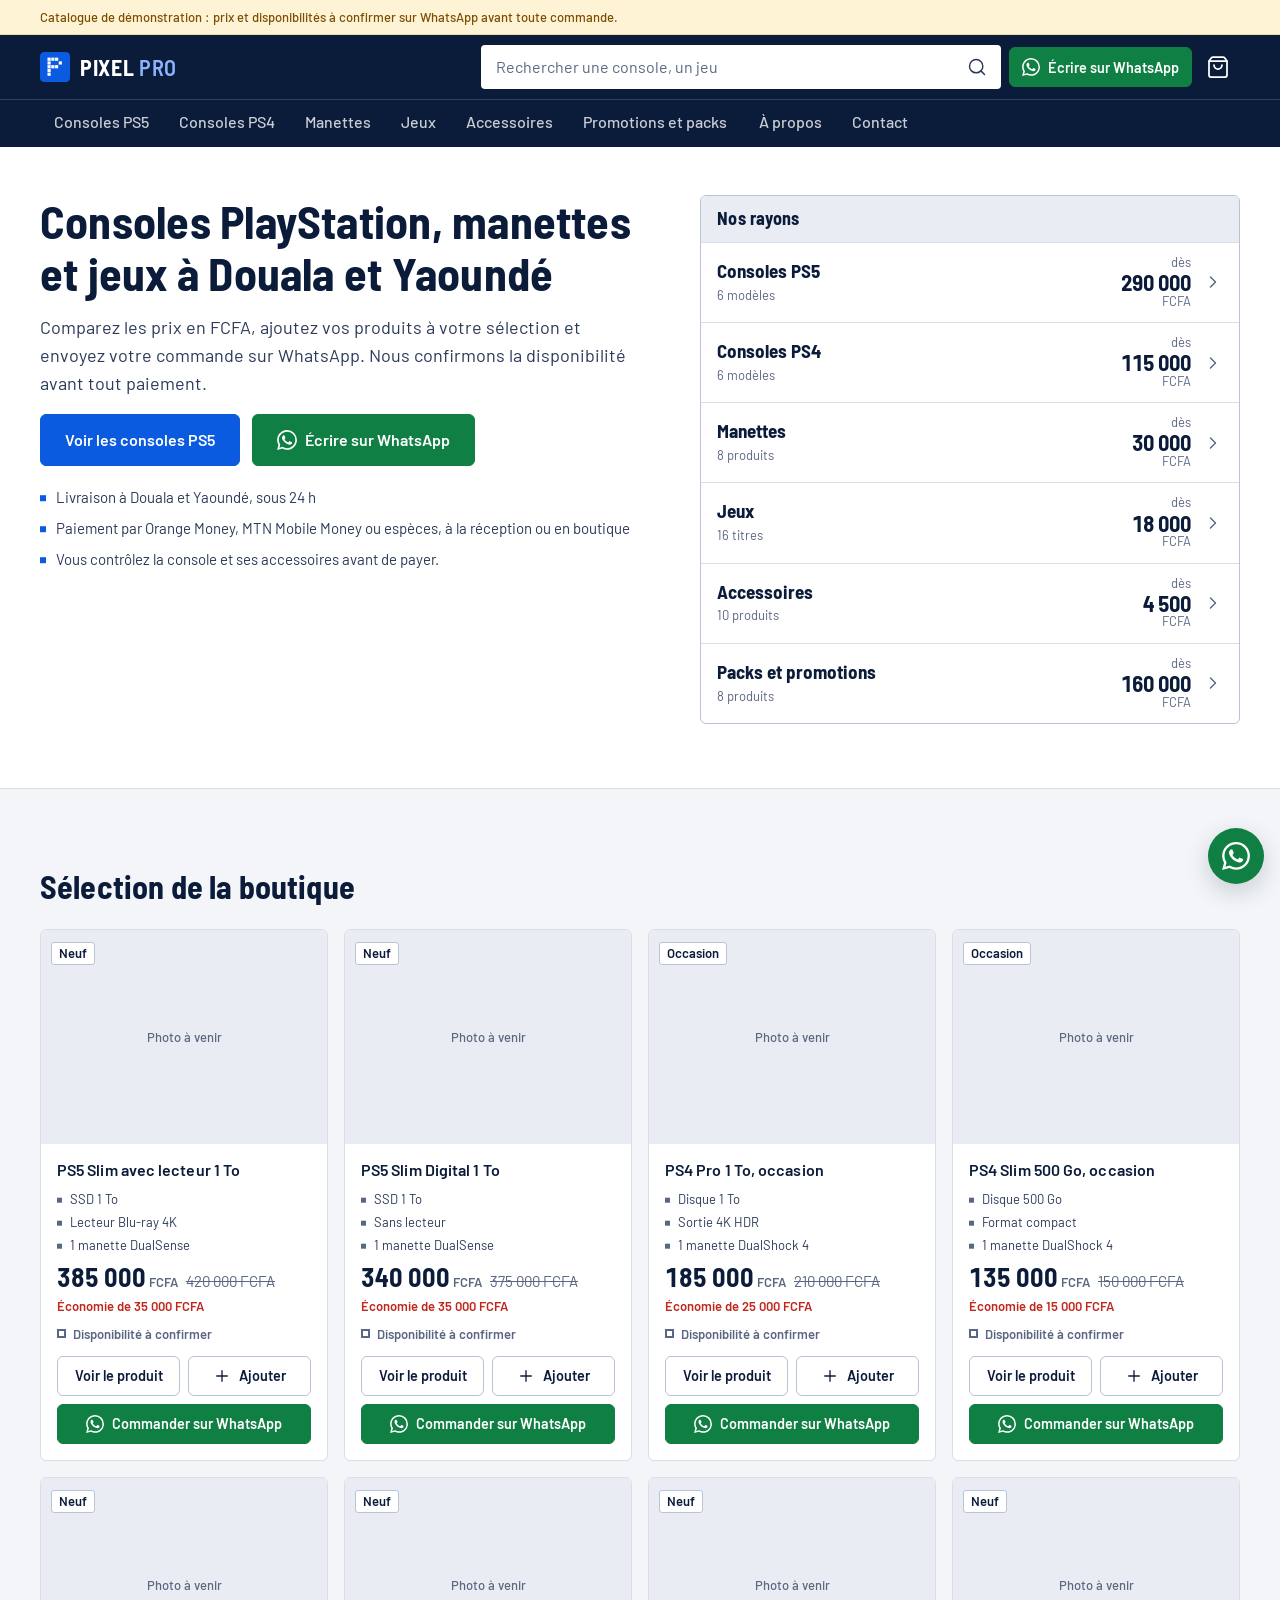
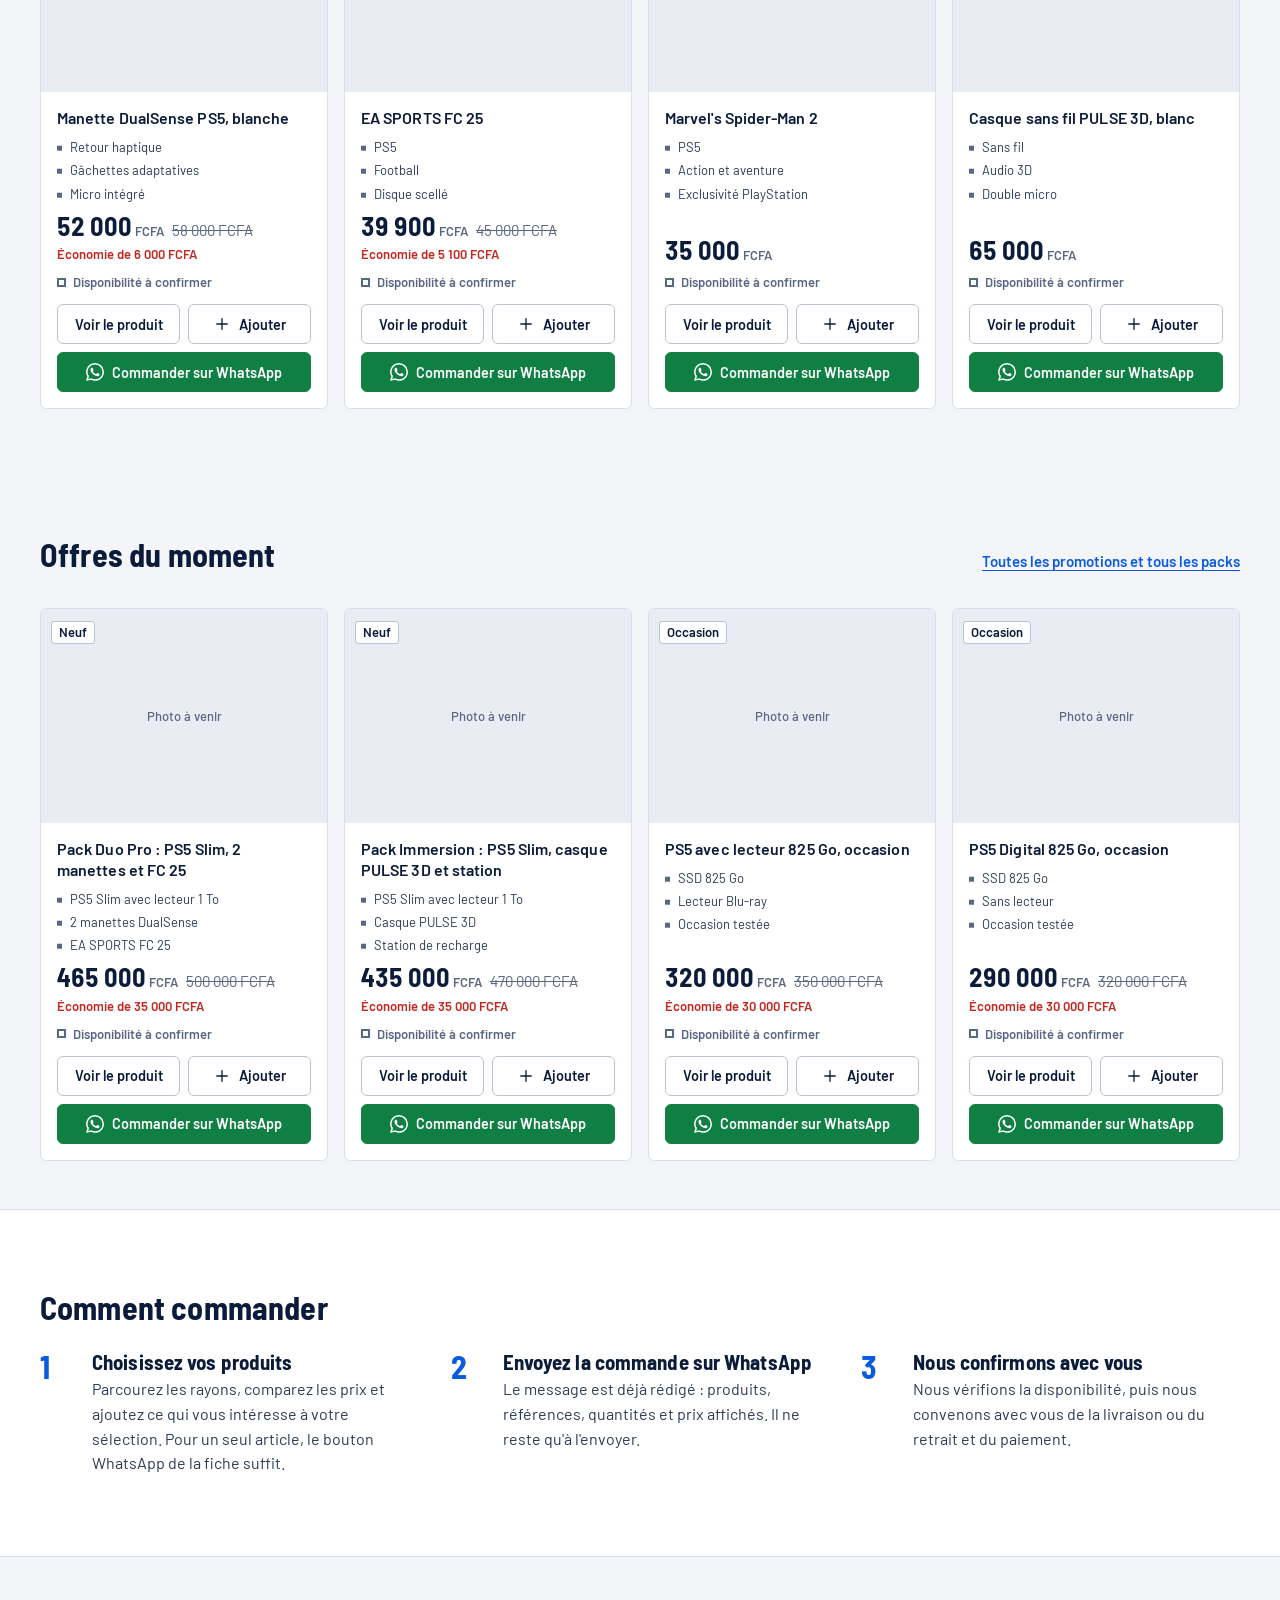
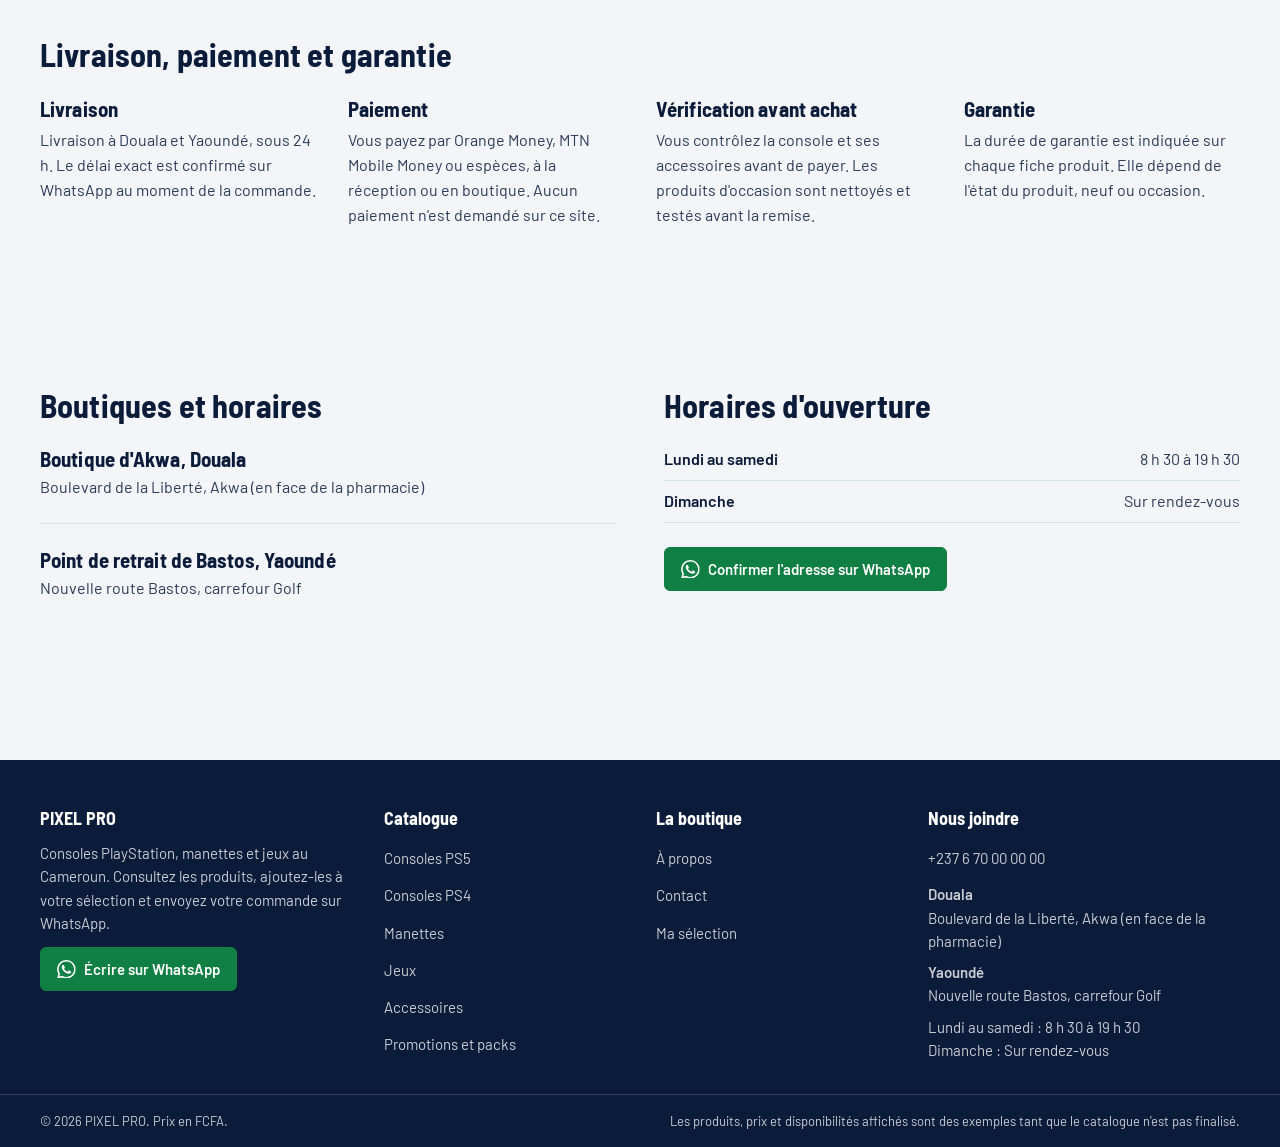
<file: index.html>
<!doctype html>
<html lang="fr">
<head>
<meta charset="utf-8">
<meta name="viewport" content="width=device-width, initial-scale=1">
<title>PIXEL PRO | Consoles PS5, PS4, manettes et jeux au Cameroun</title>
<meta name="description" content="Trouvez votre console PlayStation, vos manettes et vos jeux en FCFA. Consultez les produits PIXEL PRO et commandez sur WhatsApp à Douala et Yaoundé.">
<meta name="theme-color" content="#0b1b3a">
<link rel="canonical" href="https://VOTRE-DOMAINE.com/">
<meta property="og:type" content="website">
<meta property="og:site_name" content="PIXEL PRO">
<meta property="og:locale" content="fr_FR">
<meta property="og:title" content="PIXEL PRO | Consoles PS5, PS4, manettes et jeux au Cameroun">
<meta property="og:description" content="Trouvez votre console PlayStation, vos manettes et vos jeux en FCFA. Consultez les produits PIXEL PRO et commandez sur WhatsApp à Douala et Yaoundé.">
<meta property="og:url" content="https://VOTRE-DOMAINE.com/">
<meta property="og:image" content="https://VOTRE-DOMAINE.com/assets/img/og-image.jpg">
<meta property="og:image:width" content="1200">
<meta property="og:image:height" content="630">
<meta name="twitter:card" content="summary_large_image">
<link rel="icon" href="assets/img/favicon.svg" type="image/svg+xml">
<link rel="icon" href="assets/img/favicon-32.png" sizes="32x32" type="image/png">
<link rel="apple-touch-icon" href="assets/img/apple-touch-icon.png">
<link rel="preload" href="assets/fonts/barlow-latin-400-normal.woff2" as="font" type="font/woff2" crossorigin>
<link rel="preload" href="assets/fonts/barlow-semi-condensed-latin-700-normal.woff2" as="font" type="font/woff2" crossorigin>
<link rel="stylesheet" href="css/tokens.css">
<link rel="stylesheet" href="css/site.css">
<noscript><style>main > * { visibility: visible !important; }</style></noscript>
<script src="js/config.js"></script>
<script>
/* Avant le premier affichage : réserve la place du bandeau démo, et révèle la page même si un script échoue. */
(function (d) {
  var c = window.PIXELPRO_CONFIG;
  if (c && c.demo && c.demo.enabled) d.classList.add('is-demo');
  setTimeout(function () { d.classList.add('pp-ready'); }, 5000);
})(document.documentElement);
</script>
<script src="data/catalogue.js" defer></script>
<script src="data/avis.js" defer></script>
<script src="js/icons.js" defer></script>
<script src="js/core.js" defer></script>
<script src="js/ui.js" defer></script>
<script src="js/pages/home.js" defer></script>
</head>
<body data-nav="accueil">
<a class="skip-link" href="#contenu">Aller au contenu</a>
<header class="site-header" id="site-header"></header>
<main id="contenu">
<section class="hero" aria-labelledby="hero-title"><div class="container hero__grid">
<div class="hero__copy">
<h1 id="hero-title">Consoles PlayStation, manettes et jeux à Douala et Yaoundé</h1>
<p class="lead">Comparez les prix en FCFA, ajoutez vos produits à votre sélection et envoyez votre commande sur WhatsApp. Nous confirmons la disponibilité avant tout paiement.</p>
<div class="btn-row"><a class="btn btn--primary btn--lg" href="consoles-ps5.html">Voir les consoles PS5</a><a class="btn btn--wa btn--lg" data-wa="general"><svg class="icon icon--brand" aria-hidden="true" focusable="false"><use href="#i-whatsapp"/></svg>Écrire sur WhatsApp</a></div>
<ul class="pixel-list hero__facts" id="hero-facts"></ul>
</div>
<div class="board"><h2 class="board__title">Nos rayons</h2><ul id="board-rows"></ul></div>
</div></section>

<section class="section" aria-labelledby="h-selection"><div class="container">
<div class="section__head"><h2 id="h-selection">Sélection de la boutique</h2></div>
<div class="grid grid--cards" id="featured"></div>
</div></section>

<section class="section section--tight" aria-labelledby="h-offres"><div class="container">
<div class="section__head"><h2 id="h-offres">Offres du moment</h2><a class="section__link" href="promotions.html">Toutes les promotions et tous les packs</a></div>
<div class="grid grid--cards" id="deals"></div>
</div></section>

<section class="band section" aria-labelledby="h-commander"><div class="container">
<div class="section__head"><h2 id="h-commander">Comment commander</h2></div>
<ol class="steps">
<li><div><h3>Choisissez vos produits</h3><p>Parcourez les rayons, comparez les prix et ajoutez ce qui vous intéresse à votre sélection. Pour un seul article, le bouton WhatsApp de la fiche suffit.</p></div></li>
<li><div><h3>Envoyez la commande sur WhatsApp</h3><p>Le message est déjà rédigé : produits, références, quantités et prix affichés. Il ne reste qu'à l'envoyer.</p></div></li>
<li><div><h3>Nous confirmons avec vous</h3><p>Nous vérifions la disponibilité, puis nous convenons avec vous de la livraison ou du retrait et du paiement.</p></div></li>
</ol>
</div></section>

<section class="section" aria-labelledby="h-conditions"><div class="container">
<div class="section__head"><h2 id="h-conditions">Livraison, paiement et garantie</h2></div>
<div class="info-grid info-grid--4" data-fill="commerce"></div>
</div></section>

<section class="band section" id="avis" aria-labelledby="h-avis" hidden><div class="container">
<div class="section__head"><h2 id="h-avis">Avis de nos clients</h2></div>
<div class="review-list" id="avis-list"></div>
</div></section>

<section class="section" aria-labelledby="h-boutiques"><div class="container split">
<div><h2 id="h-boutiques" class="h-gap">Boutiques et horaires</h2><div data-fill="locations"></div></div>
<div><h2 class="h-gap">Horaires d'ouverture</h2><dl class="hours" data-fill="hours"></dl>
<p class="p-gap"><a class="btn btn--wa" data-wa="visit"><svg class="icon icon--brand" aria-hidden="true" focusable="false"><use href="#i-whatsapp"/></svg>Confirmer l'adresse sur WhatsApp</a></p></div>
</div></section>
</main>
<footer class="site-footer" id="site-footer"></footer>
</body>
</html>
</file>
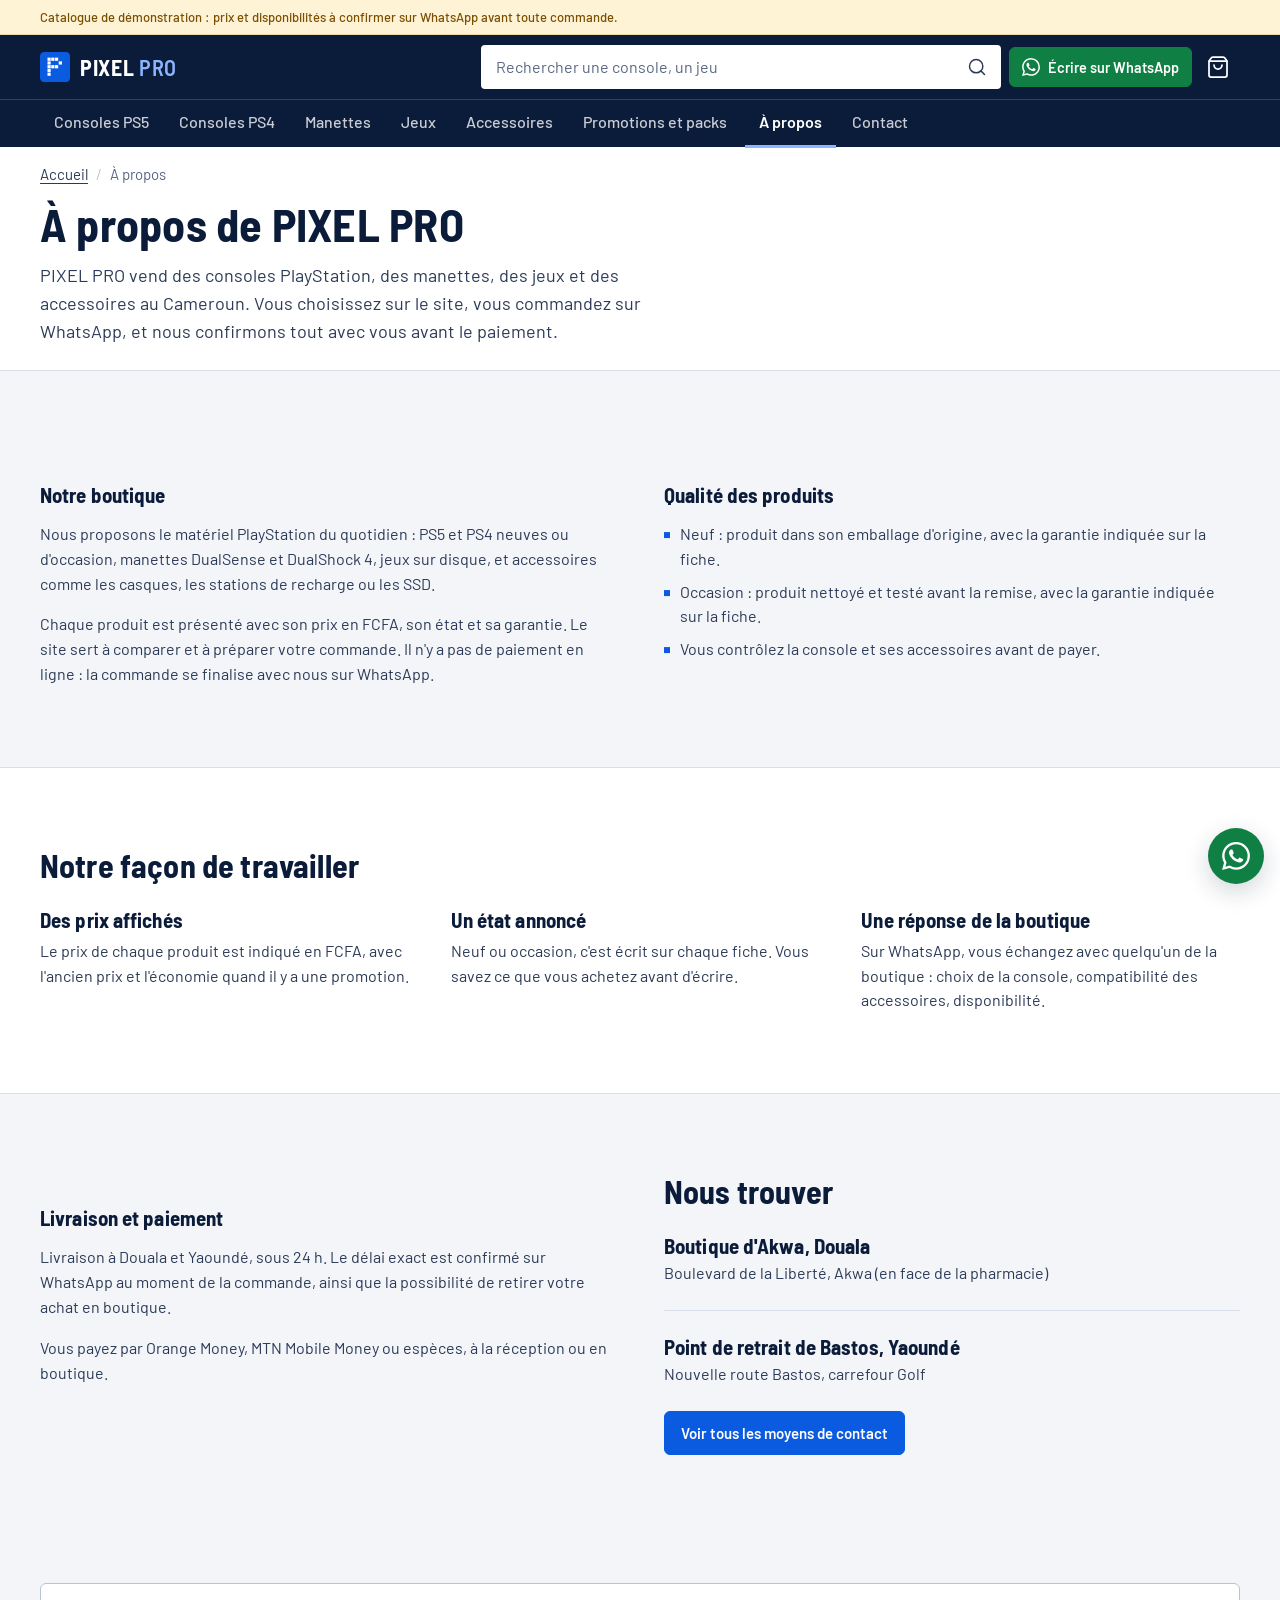
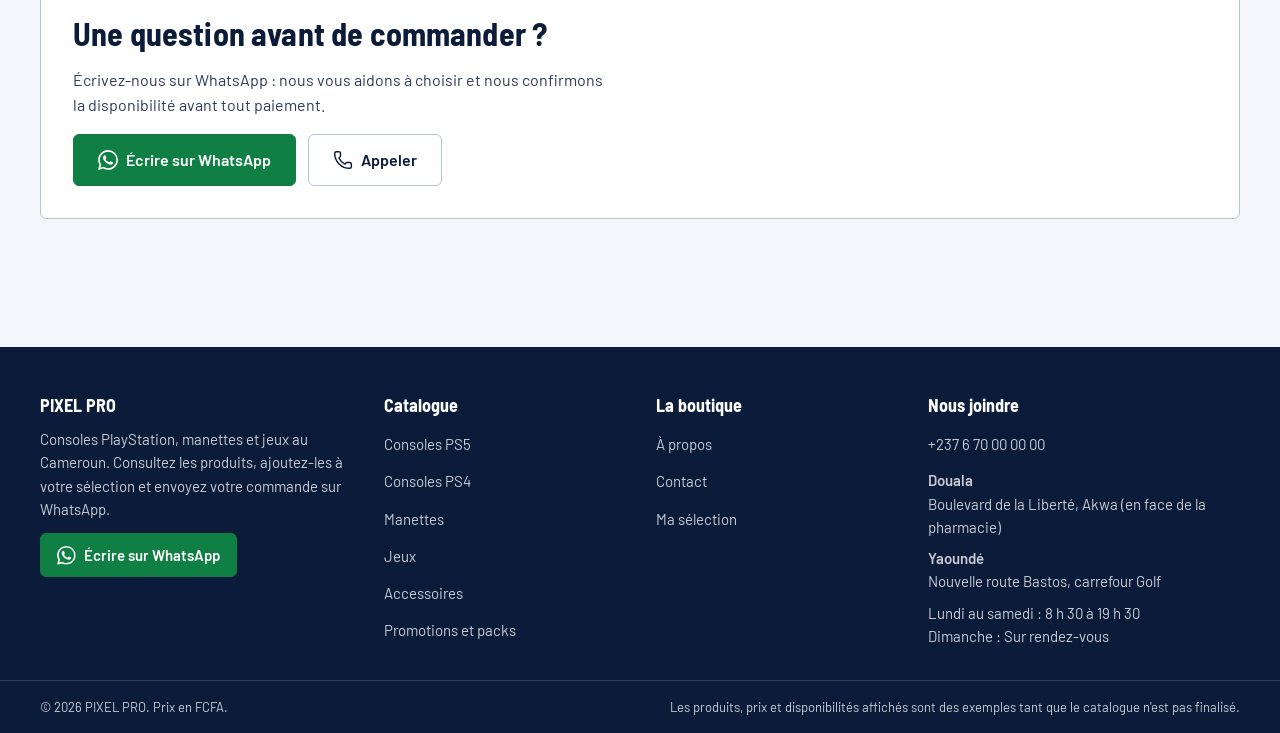
<file: a-propos.html>
<!doctype html>
<html lang="fr">
<head>
<meta charset="utf-8">
<meta name="viewport" content="width=device-width, initial-scale=1">
<title>À propos de PIXEL PRO | Boutique PlayStation au Cameroun</title>
<meta name="description" content="PIXEL PRO vend consoles PS5 et PS4, manettes, jeux et accessoires à Douala et Yaoundé. Découvrez notre façon de travailler.">
<meta name="theme-color" content="#0b1b3a">
<link rel="canonical" href="https://VOTRE-DOMAINE.com/a-propos.html">
<meta property="og:type" content="website">
<meta property="og:site_name" content="PIXEL PRO">
<meta property="og:locale" content="fr_FR">
<meta property="og:title" content="À propos de PIXEL PRO | Boutique PlayStation au Cameroun">
<meta property="og:description" content="PIXEL PRO vend consoles PS5 et PS4, manettes, jeux et accessoires à Douala et Yaoundé. Découvrez notre façon de travailler.">
<meta property="og:url" content="https://VOTRE-DOMAINE.com/a-propos.html">
<meta property="og:image" content="https://VOTRE-DOMAINE.com/assets/img/og-image.jpg">
<meta property="og:image:width" content="1200">
<meta property="og:image:height" content="630">
<meta name="twitter:card" content="summary_large_image">
<link rel="icon" href="assets/img/favicon.svg" type="image/svg+xml">
<link rel="icon" href="assets/img/favicon-32.png" sizes="32x32" type="image/png">
<link rel="apple-touch-icon" href="assets/img/apple-touch-icon.png">
<link rel="preload" href="assets/fonts/barlow-latin-400-normal.woff2" as="font" type="font/woff2" crossorigin>
<link rel="preload" href="assets/fonts/barlow-semi-condensed-latin-700-normal.woff2" as="font" type="font/woff2" crossorigin>
<link rel="stylesheet" href="css/tokens.css">
<link rel="stylesheet" href="css/site.css">
<noscript><style>main > * { visibility: visible !important; }</style></noscript>
<script src="js/config.js"></script>
<script>
/* Avant le premier affichage : réserve la place du bandeau démo, et révèle la page même si un script échoue. */
(function (d) {
  var c = window.PIXELPRO_CONFIG;
  if (c && c.demo && c.demo.enabled) d.classList.add('is-demo');
  setTimeout(function () { d.classList.add('pp-ready'); }, 5000);
})(document.documentElement);
</script>
<script src="data/catalogue.js" defer></script>
<script src="js/icons.js" defer></script>
<script src="js/core.js" defer></script>
<script src="js/ui.js" defer></script>
</head>
<body data-nav="a-propos">
<a class="skip-link" href="#contenu">Aller au contenu</a>
<header class="site-header" id="site-header"></header>
<main id="contenu">
<section class="page-head"><div class="container">
<nav aria-label="Fil d'Ariane"><ol class="breadcrumb"><li><a href="index.html">Accueil</a></li><li aria-current="page">À propos</li></ol></nav>
<h1>À propos de PIXEL PRO</h1>
<p class="lead">PIXEL PRO vend des consoles PlayStation, des manettes, des jeux et des accessoires au Cameroun. Vous choisissez sur le site, vous commandez sur WhatsApp, et nous confirmons tout avec vous avant le paiement.</p>
</div></section>
<section class="section" aria-labelledby="h-boutique"><div class="container split">
<div class="prose"><h2 id="h-boutique">Notre boutique</h2>
<p>Nous proposons le matériel PlayStation du quotidien : PS5 et PS4 neuves ou d'occasion, manettes DualSense et DualShock 4, jeux sur disque, et accessoires comme les casques, les stations de recharge ou les SSD.</p>
<p>Chaque produit est présenté avec son prix en FCFA, son état et sa garantie. Le site sert à comparer et à préparer votre commande. Il n'y a pas de paiement en ligne : la commande se finalise avec nous sur WhatsApp.</p></div>
<div class="prose"><h2>Qualité des produits</h2>
<ul class="pixel-list">
<li>Neuf : produit dans son emballage d'origine, avec la garantie indiquée sur la fiche.</li>
<li>Occasion : produit nettoyé et testé avant la remise, avec la garantie indiquée sur la fiche.</li>
<li><span data-cfg="commerce.inspection"></span></li>
</ul></div>
</div></section>

<section class="band section" aria-labelledby="h-engagements"><div class="container">
<div class="section__head"><h2 id="h-engagements">Notre façon de travailler</h2></div>
<div class="info-grid info-grid--3">
<div><h3>Des prix affichés</h3><p>Le prix de chaque produit est indiqué en FCFA, avec l'ancien prix et l'économie quand il y a une promotion.</p></div>
<div><h3>Un état annoncé</h3><p>Neuf ou occasion, c'est écrit sur chaque fiche. Vous savez ce que vous achetez avant d'écrire.</p></div>
<div><h3>Une réponse de la boutique</h3><p>Sur WhatsApp, vous échangez avec quelqu'un de la boutique : choix de la console, compatibilité des accessoires, disponibilité.</p></div>
</div>
</div></section>

<section class="section" aria-labelledby="h-livraison"><div class="container split">
<div class="prose"><h2 id="h-livraison">Livraison et paiement</h2>
<p>Livraison à <span data-cfg="commerce.deliveryZones"></span>, <span data-cfg="commerce.deliveryDelay"></span>. Le délai exact est confirmé sur WhatsApp au moment de la commande, ainsi que la possibilité de retirer votre achat en boutique.</p>
<p>Vous payez par <span data-cfg="commerce.payment"></span>, <span data-cfg="commerce.paymentWhen"></span>.</p></div>
<div><h2 class="h-gap">Nous trouver</h2><div data-fill="locations"></div>
<p class="p-gap"><a class="btn btn--primary" href="contact.html">Voir tous les moyens de contact</a></p></div>
</div></section>
<section class="section section--tight" aria-labelledby="h-cta"><div class="container"><div class="cta">
<h2 id="h-cta">Une question avant de commander ?</h2>
<p>Écrivez-nous sur WhatsApp : nous vous aidons à choisir et nous confirmons la disponibilité avant tout paiement.</p>
<div class="btn-row"><a class="btn btn--wa btn--lg" data-wa="general"><svg class="icon icon--brand" aria-hidden="true" focusable="false"><use href="#i-whatsapp"/></svg>Écrire sur WhatsApp</a><a class="btn btn--lg" data-tel><svg class="icon" aria-hidden="true" focusable="false"><use href="#i-phone"/></svg>Appeler</a></div>
</div></div></section>
</main>
<footer class="site-footer" id="site-footer"></footer>
</body>
</html>
</file>
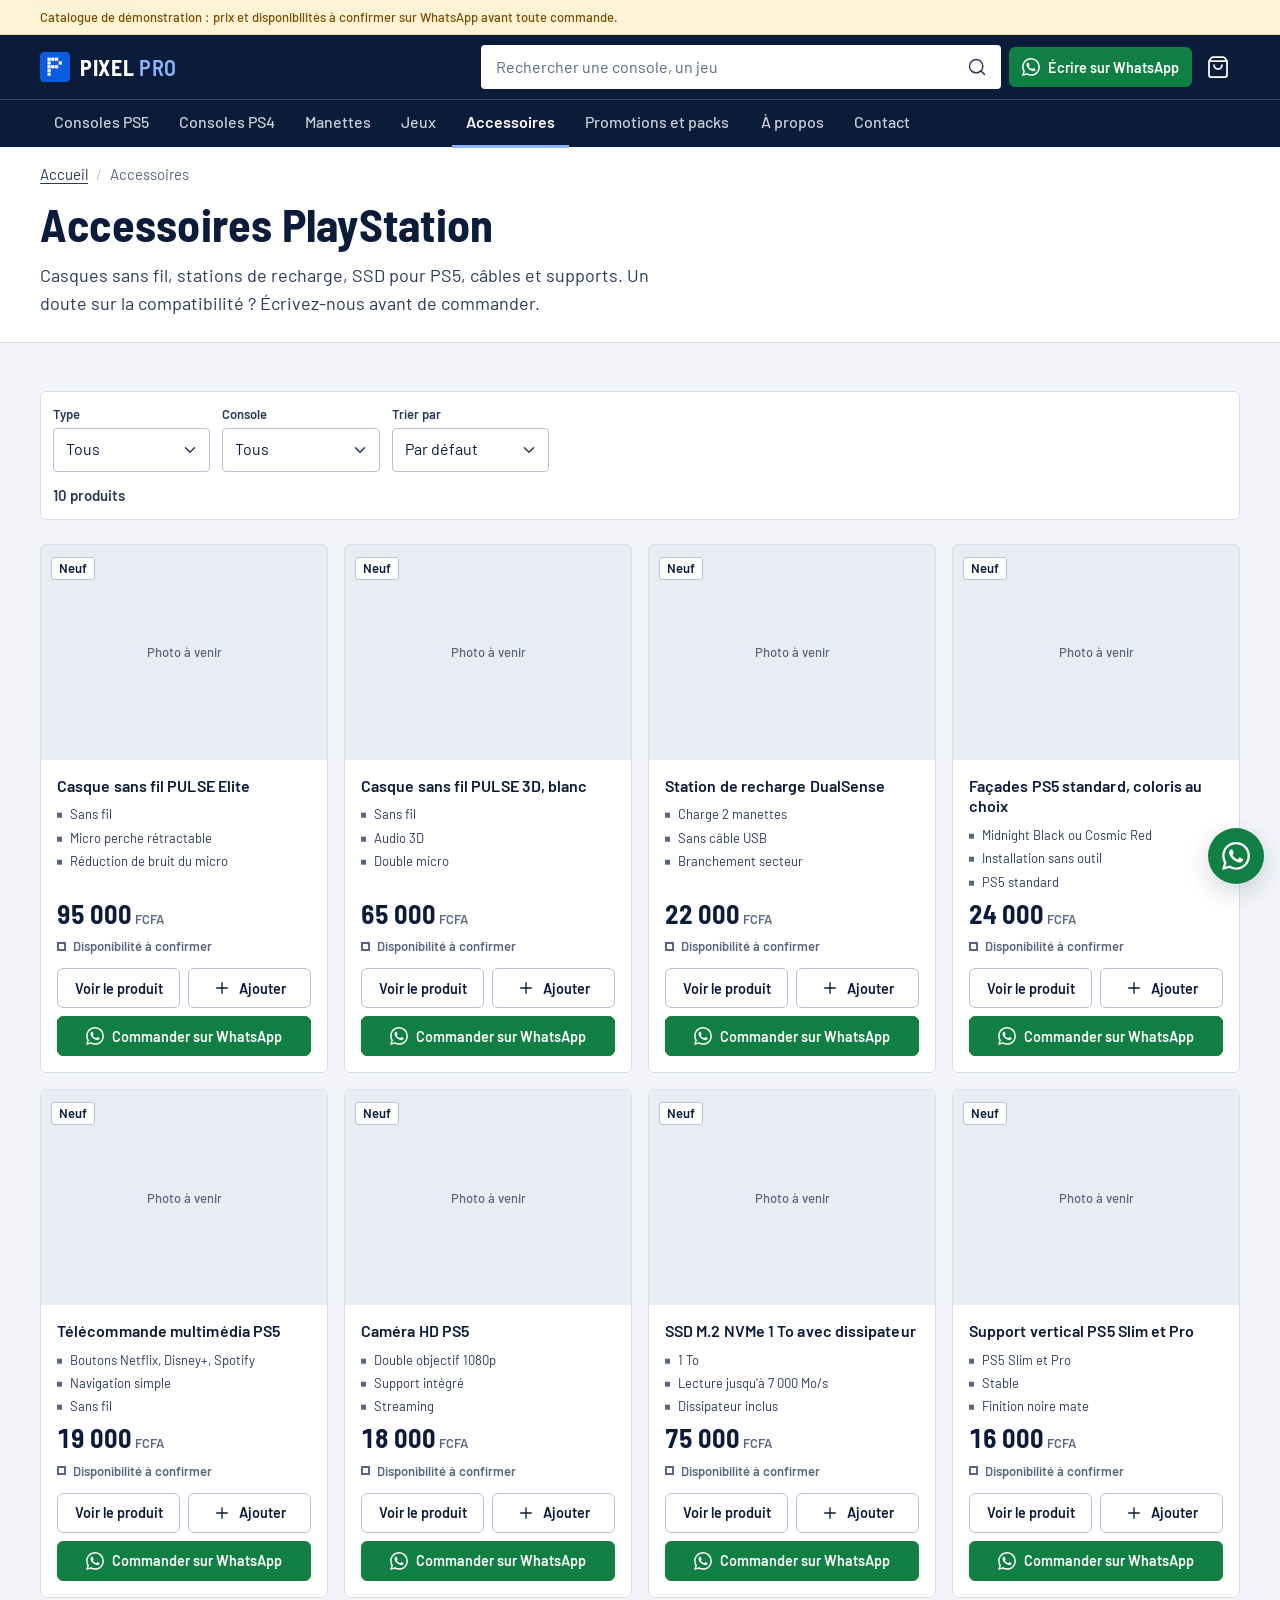
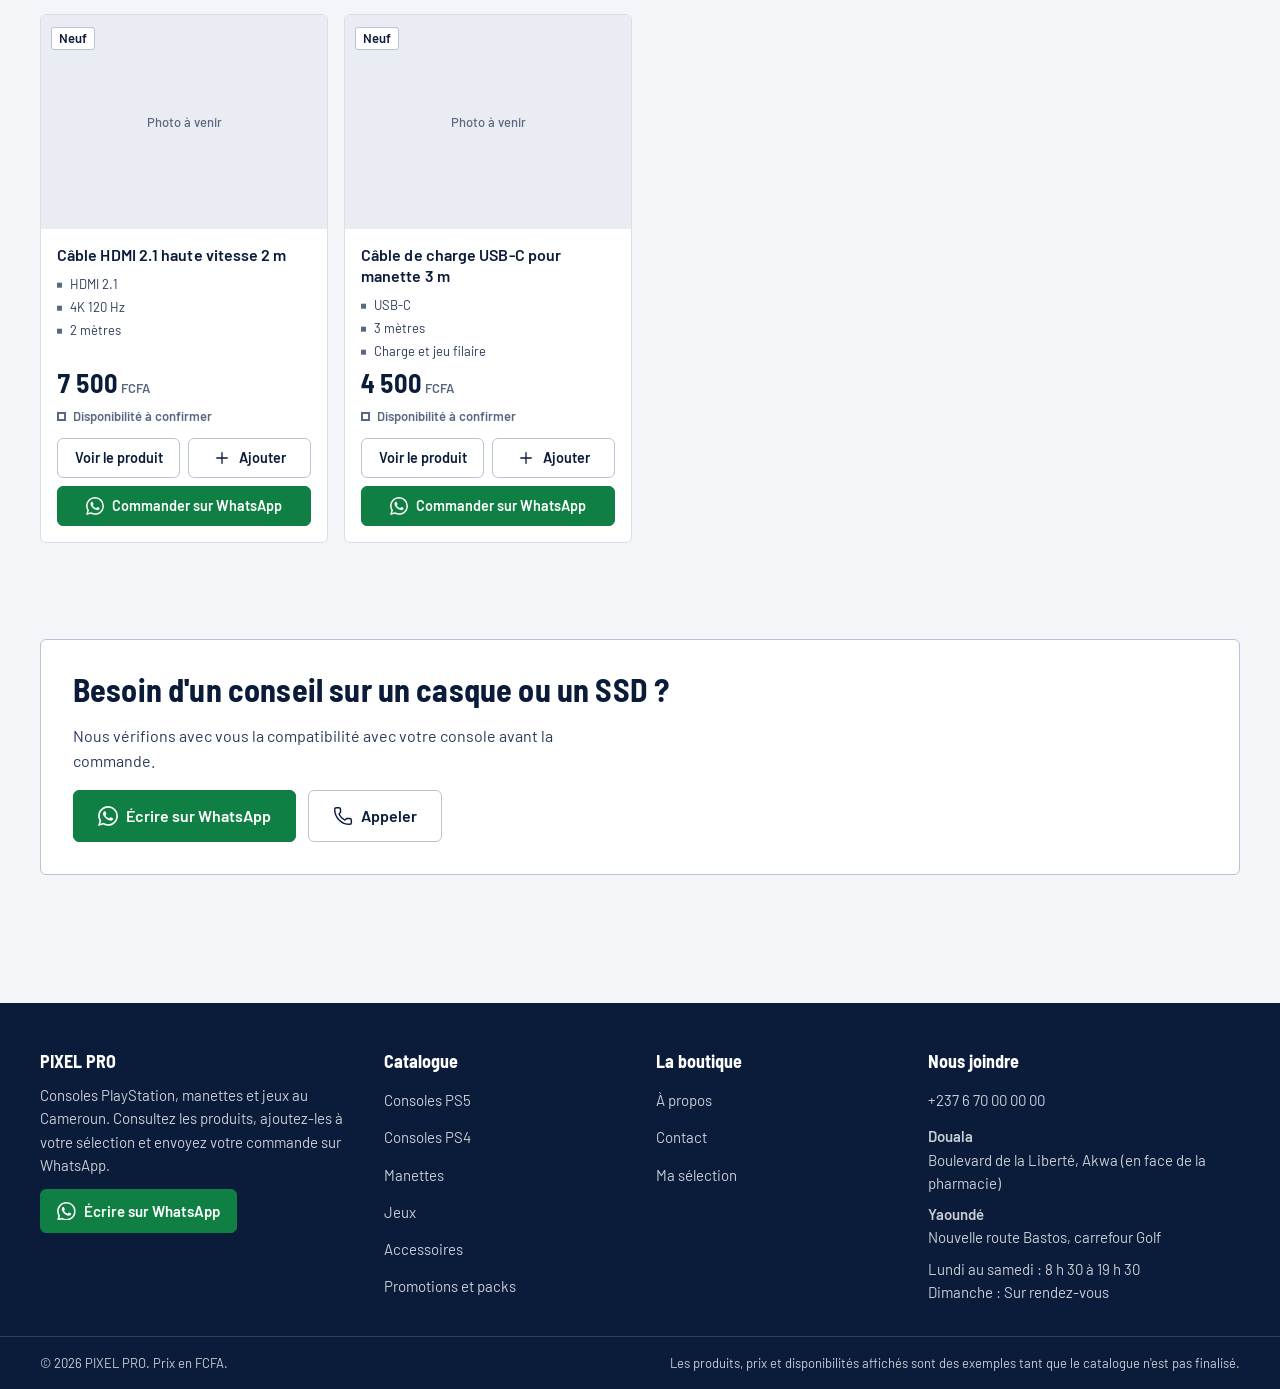
<file: accessoires.html>
<!doctype html>
<html lang="fr">
<head>
<meta charset="utf-8">
<meta name="viewport" content="width=device-width, initial-scale=1">
<title>Accessoires PlayStation : casques, SSD, recharge | PIXEL PRO</title>
<meta name="description" content="Casques PULSE, stations de recharge DualSense, SSD M.2 pour PS5, câbles HDMI et supports. Prix en FCFA, commande sur WhatsApp.">
<meta name="theme-color" content="#0b1b3a">
<link rel="canonical" href="https://VOTRE-DOMAINE.com/accessoires.html">
<meta property="og:type" content="website">
<meta property="og:site_name" content="PIXEL PRO">
<meta property="og:locale" content="fr_FR">
<meta property="og:title" content="Accessoires PlayStation : casques, SSD, recharge | PIXEL PRO">
<meta property="og:description" content="Casques PULSE, stations de recharge DualSense, SSD M.2 pour PS5, câbles HDMI et supports. Prix en FCFA, commande sur WhatsApp.">
<meta property="og:url" content="https://VOTRE-DOMAINE.com/accessoires.html">
<meta property="og:image" content="https://VOTRE-DOMAINE.com/assets/img/og-image.jpg">
<meta property="og:image:width" content="1200">
<meta property="og:image:height" content="630">
<meta name="twitter:card" content="summary_large_image">
<link rel="icon" href="assets/img/favicon.svg" type="image/svg+xml">
<link rel="icon" href="assets/img/favicon-32.png" sizes="32x32" type="image/png">
<link rel="apple-touch-icon" href="assets/img/apple-touch-icon.png">
<link rel="preload" href="assets/fonts/barlow-latin-400-normal.woff2" as="font" type="font/woff2" crossorigin>
<link rel="preload" href="assets/fonts/barlow-semi-condensed-latin-700-normal.woff2" as="font" type="font/woff2" crossorigin>
<link rel="stylesheet" href="css/tokens.css">
<link rel="stylesheet" href="css/site.css">
<noscript><style>main > * { visibility: visible !important; }</style></noscript>
<script src="js/config.js"></script>
<script>
/* Avant le premier affichage : réserve la place du bandeau démo, et révèle la page même si un script échoue. */
(function (d) {
  var c = window.PIXELPRO_CONFIG;
  if (c && c.demo && c.demo.enabled) d.classList.add('is-demo');
  setTimeout(function () { d.classList.add('pp-ready'); }, 5000);
})(document.documentElement);
</script>
<script src="data/catalogue.js" defer></script>
<script src="js/icons.js" defer></script>
<script src="js/core.js" defer></script>
<script src="js/ui.js" defer></script>
<script src="js/pages/listing.js" defer></script>
</head>
<body data-nav="accessoires">
<a class="skip-link" href="#contenu">Aller au contenu</a>
<header class="site-header" id="site-header"></header>
<main id="contenu">
<section class="page-head"><div class="container">
<nav aria-label="Fil d'Ariane"><ol class="breadcrumb"><li><a href="index.html">Accueil</a></li><li aria-current="page">Accessoires</li></ol></nav>
<h1>Accessoires PlayStation</h1>
<p class="lead">Casques sans fil, stations de recharge, SSD pour PS5, câbles et supports. Un doute sur la compatibilité ? Écrivez-nous avant de commander.</p>
</div></section>
<noscript><div class="container section"><p class="lead">Le catalogue s'affiche avec JavaScript. Activez-le dans votre navigateur pour consulter les produits et préparer votre commande.</p></div></noscript>
<section class="section section--tight" data-listing data-source="accessoires" aria-labelledby="h-list">
<div class="container">
<h2 id="h-list" class="sr-only">Accessoires</h2>
<div data-toolbar></div>
<div data-grid data-grid-class="grid grid--cards"></div>
</div>
</section>
<section class="section section--tight" aria-labelledby="h-cta"><div class="container"><div class="cta">
<h2 id="h-cta">Besoin d'un conseil sur un casque ou un SSD ?</h2>
<p>Nous vérifions avec vous la compatibilité avec votre console avant la commande.</p>
<div class="btn-row"><a class="btn btn--wa btn--lg" data-wa="general"><svg class="icon icon--brand" aria-hidden="true" focusable="false"><use href="#i-whatsapp"/></svg>Écrire sur WhatsApp</a><a class="btn btn--lg" data-tel><svg class="icon" aria-hidden="true" focusable="false"><use href="#i-phone"/></svg>Appeler</a></div>
</div></div></section>
</main>
<footer class="site-footer" id="site-footer"></footer>
</body>
</html>
</file>
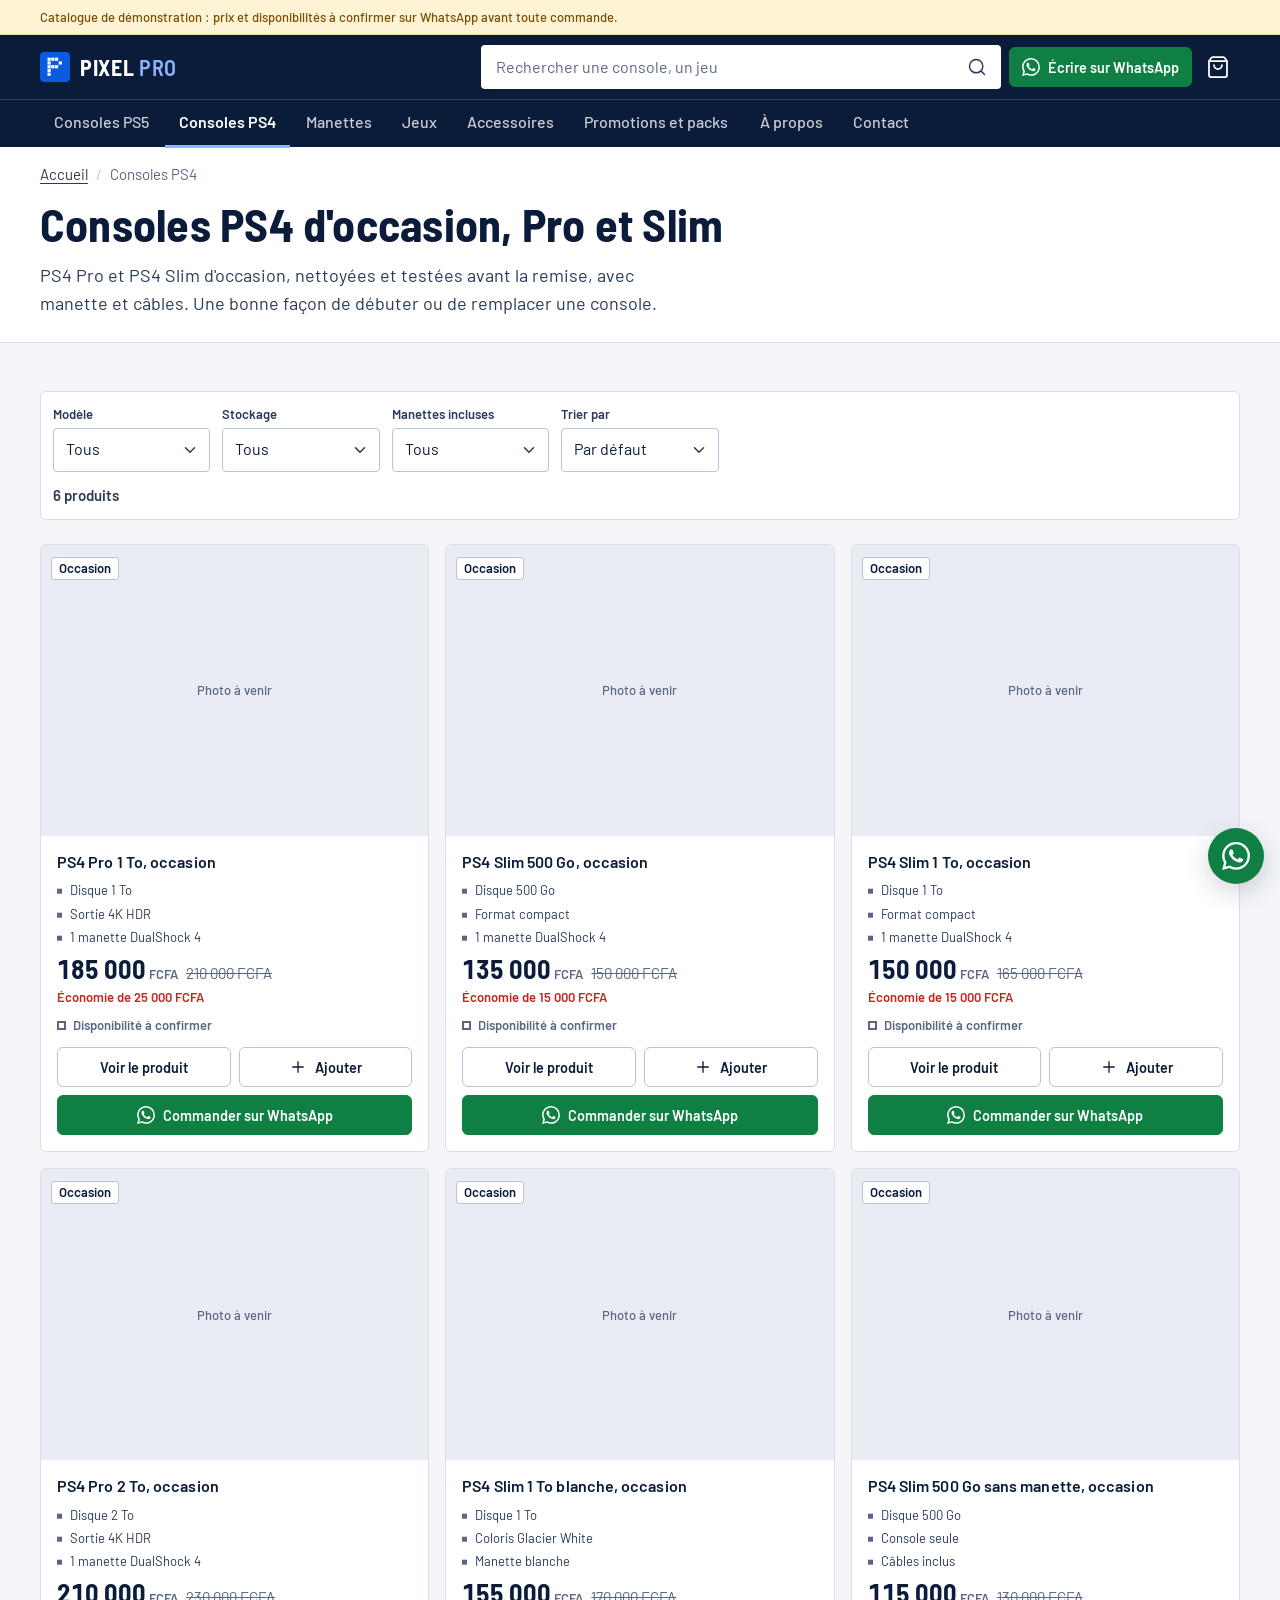
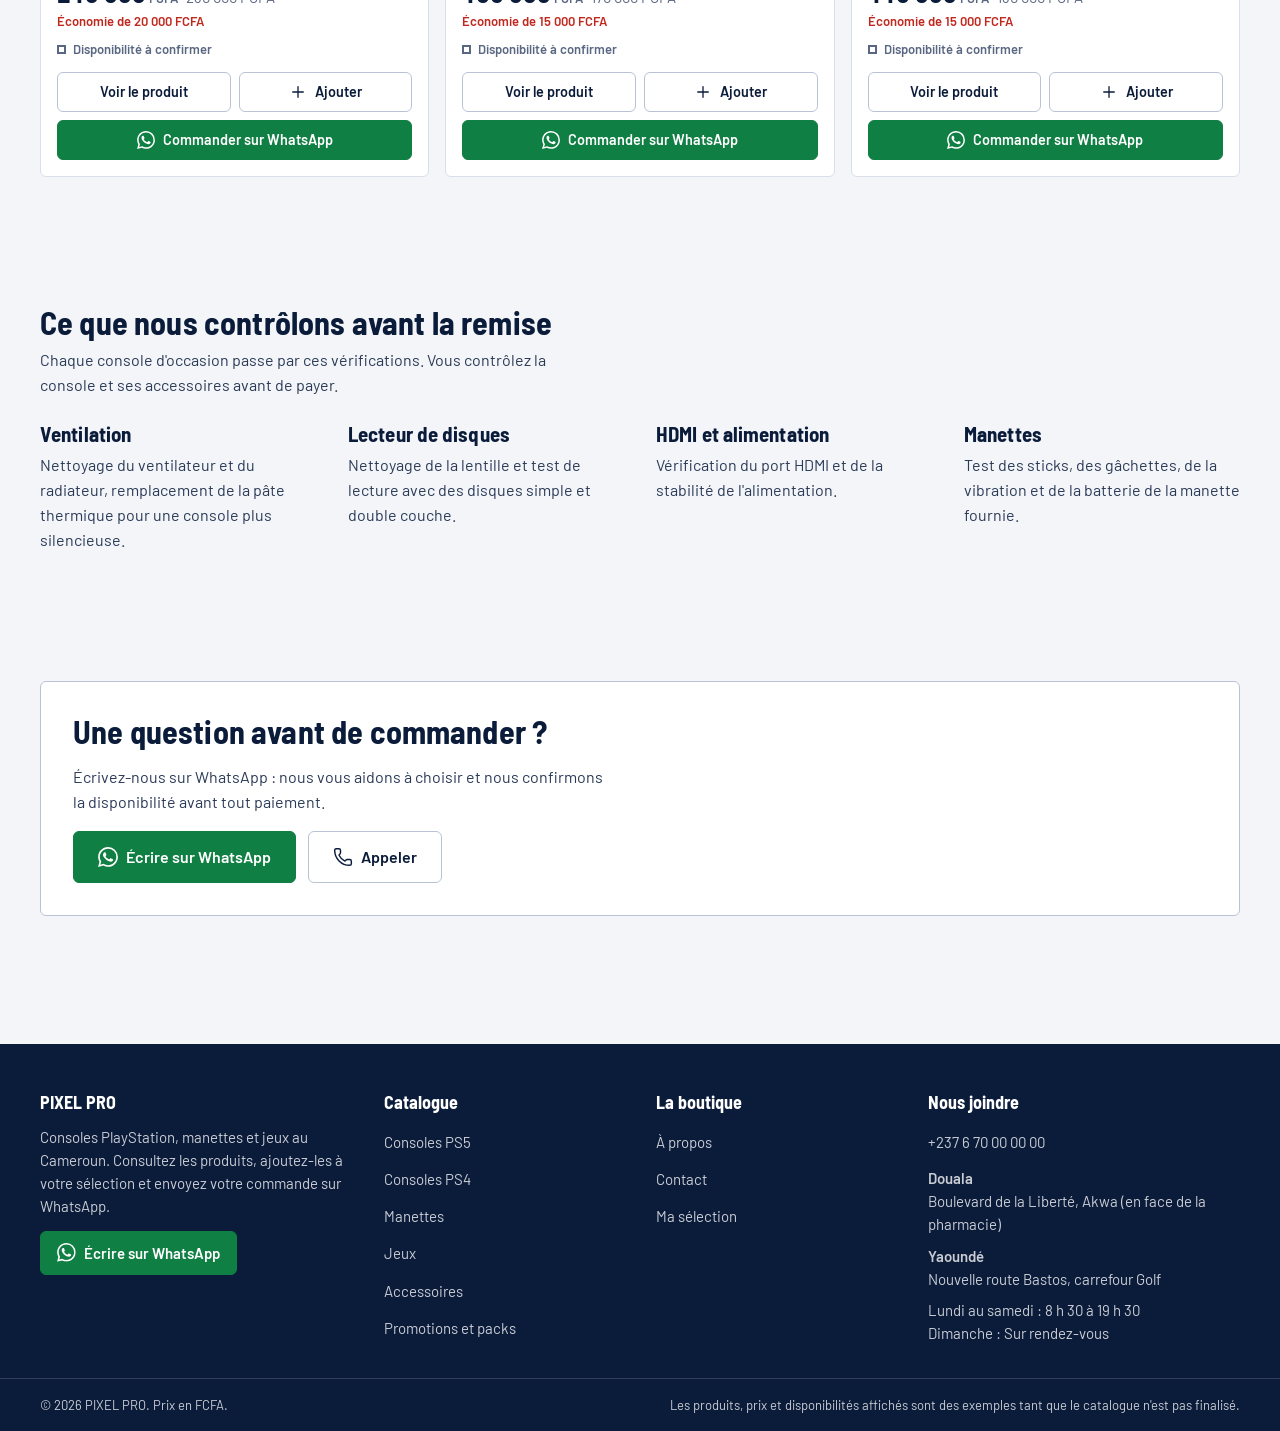
<file: consoles-ps4.html>
<!doctype html>
<html lang="fr">
<head>
<meta charset="utf-8">
<meta name="viewport" content="width=device-width, initial-scale=1">
<title>Consoles PS4 d&#x27;occasion au Cameroun, Pro et Slim | PIXEL PRO</title>
<meta name="description" content="PS4 Pro et PS4 Slim d&#x27;occasion, nettoyées et testées avant la remise, avec manette et câbles. Prix en FCFA et commande sur WhatsApp.">
<meta name="theme-color" content="#0b1b3a">
<link rel="canonical" href="https://VOTRE-DOMAINE.com/consoles-ps4.html">
<meta property="og:type" content="website">
<meta property="og:site_name" content="PIXEL PRO">
<meta property="og:locale" content="fr_FR">
<meta property="og:title" content="Consoles PS4 d&#x27;occasion au Cameroun, Pro et Slim | PIXEL PRO">
<meta property="og:description" content="PS4 Pro et PS4 Slim d&#x27;occasion, nettoyées et testées avant la remise, avec manette et câbles. Prix en FCFA et commande sur WhatsApp.">
<meta property="og:url" content="https://VOTRE-DOMAINE.com/consoles-ps4.html">
<meta property="og:image" content="https://VOTRE-DOMAINE.com/assets/img/og-image.jpg">
<meta property="og:image:width" content="1200">
<meta property="og:image:height" content="630">
<meta name="twitter:card" content="summary_large_image">
<link rel="icon" href="assets/img/favicon.svg" type="image/svg+xml">
<link rel="icon" href="assets/img/favicon-32.png" sizes="32x32" type="image/png">
<link rel="apple-touch-icon" href="assets/img/apple-touch-icon.png">
<link rel="preload" href="assets/fonts/barlow-latin-400-normal.woff2" as="font" type="font/woff2" crossorigin>
<link rel="preload" href="assets/fonts/barlow-semi-condensed-latin-700-normal.woff2" as="font" type="font/woff2" crossorigin>
<link rel="stylesheet" href="css/tokens.css">
<link rel="stylesheet" href="css/site.css">
<noscript><style>main > * { visibility: visible !important; }</style></noscript>
<script src="js/config.js"></script>
<script>
/* Avant le premier affichage : réserve la place du bandeau démo, et révèle la page même si un script échoue. */
(function (d) {
  var c = window.PIXELPRO_CONFIG;
  if (c && c.demo && c.demo.enabled) d.classList.add('is-demo');
  setTimeout(function () { d.classList.add('pp-ready'); }, 5000);
})(document.documentElement);
</script>
<script src="data/catalogue.js" defer></script>
<script src="js/icons.js" defer></script>
<script src="js/core.js" defer></script>
<script src="js/ui.js" defer></script>
<script src="js/pages/listing.js" defer></script>
</head>
<body data-nav="ps4">
<a class="skip-link" href="#contenu">Aller au contenu</a>
<header class="site-header" id="site-header"></header>
<main id="contenu">
<section class="page-head"><div class="container">
<nav aria-label="Fil d'Ariane"><ol class="breadcrumb"><li><a href="index.html">Accueil</a></li><li aria-current="page">Consoles PS4</li></ol></nav>
<h1>Consoles PS4 d'occasion, Pro et Slim</h1>
<p class="lead">PS4 Pro et PS4 Slim d'occasion, nettoyées et testées avant la remise, avec manette et câbles. Une bonne façon de débuter ou de remplacer une console.</p>
</div></section>
<noscript><div class="container section"><p class="lead">Le catalogue s'affiche avec JavaScript. Activez-le dans votre navigateur pour consulter les produits et préparer votre commande.</p></div></noscript>
<section class="section section--tight" data-listing data-source="ps4" aria-labelledby="h-list">
<div class="container">
<h2 id="h-list" class="sr-only">Consoles PS4</h2>
<div data-toolbar></div>
<div data-grid data-grid-class="grid grid--cards-3"></div>
</div>
</section>
<section class="section" aria-labelledby="h-controle"><div class="container">
<div class="section__head"><div><h2 id="h-controle">Ce que nous contrôlons avant la remise</h2>
<p class="section__intro">Chaque console d'occasion passe par ces vérifications. <span data-cfg="commerce.inspection"></span></p></div></div>
<div class="info-grid info-grid--4">
<div><h3>Ventilation</h3><p>Nettoyage du ventilateur et du radiateur, remplacement de la pâte thermique pour une console plus silencieuse.</p></div>
<div><h3>Lecteur de disques</h3><p>Nettoyage de la lentille et test de lecture avec des disques simple et double couche.</p></div>
<div><h3>HDMI et alimentation</h3><p>Vérification du port HDMI et de la stabilité de l'alimentation.</p></div>
<div><h3>Manettes</h3><p>Test des sticks, des gâchettes, de la vibration et de la batterie de la manette fournie.</p></div>
</div>
</div></section>
<section class="section section--tight" aria-labelledby="h-cta"><div class="container"><div class="cta">
<h2 id="h-cta">Une question avant de commander ?</h2>
<p>Écrivez-nous sur WhatsApp : nous vous aidons à choisir et nous confirmons la disponibilité avant tout paiement.</p>
<div class="btn-row"><a class="btn btn--wa btn--lg" data-wa="general"><svg class="icon icon--brand" aria-hidden="true" focusable="false"><use href="#i-whatsapp"/></svg>Écrire sur WhatsApp</a><a class="btn btn--lg" data-tel><svg class="icon" aria-hidden="true" focusable="false"><use href="#i-phone"/></svg>Appeler</a></div>
</div></div></section>
</main>
<footer class="site-footer" id="site-footer"></footer>
</body>
</html>
</file>
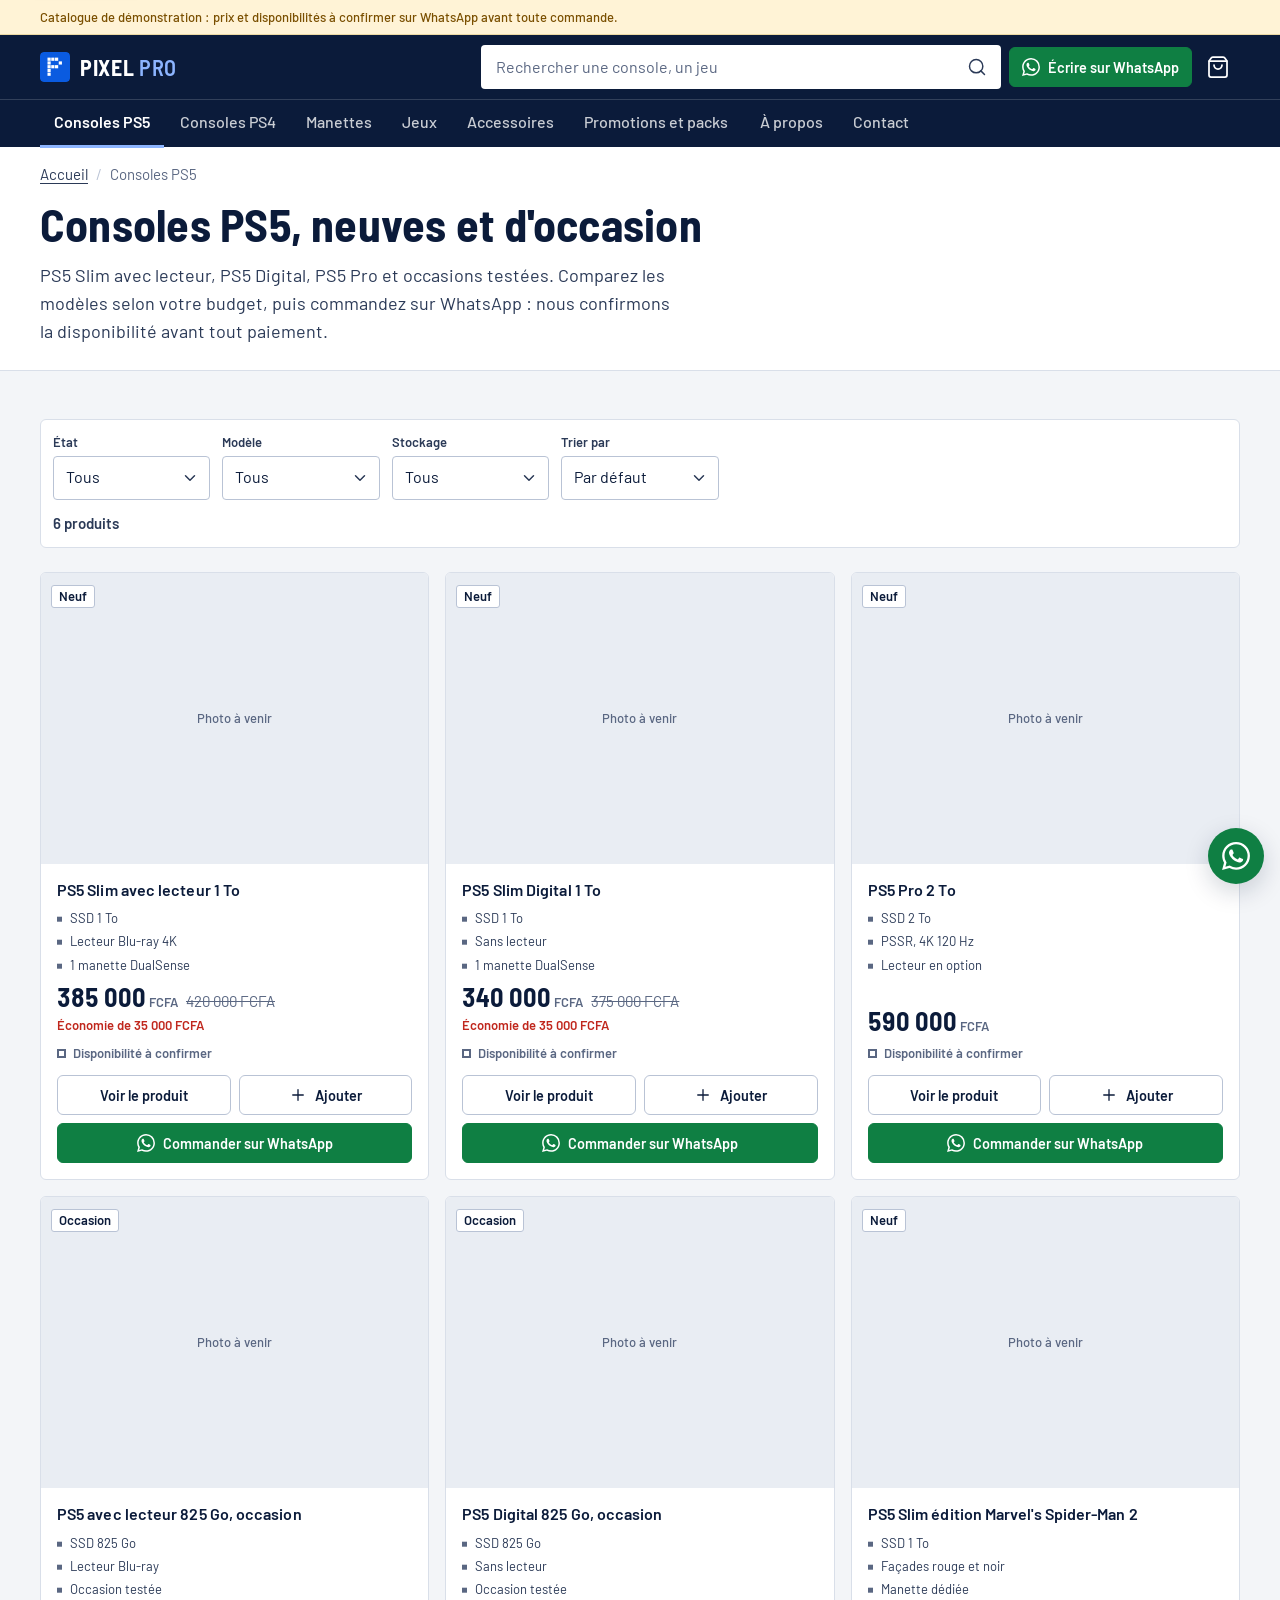
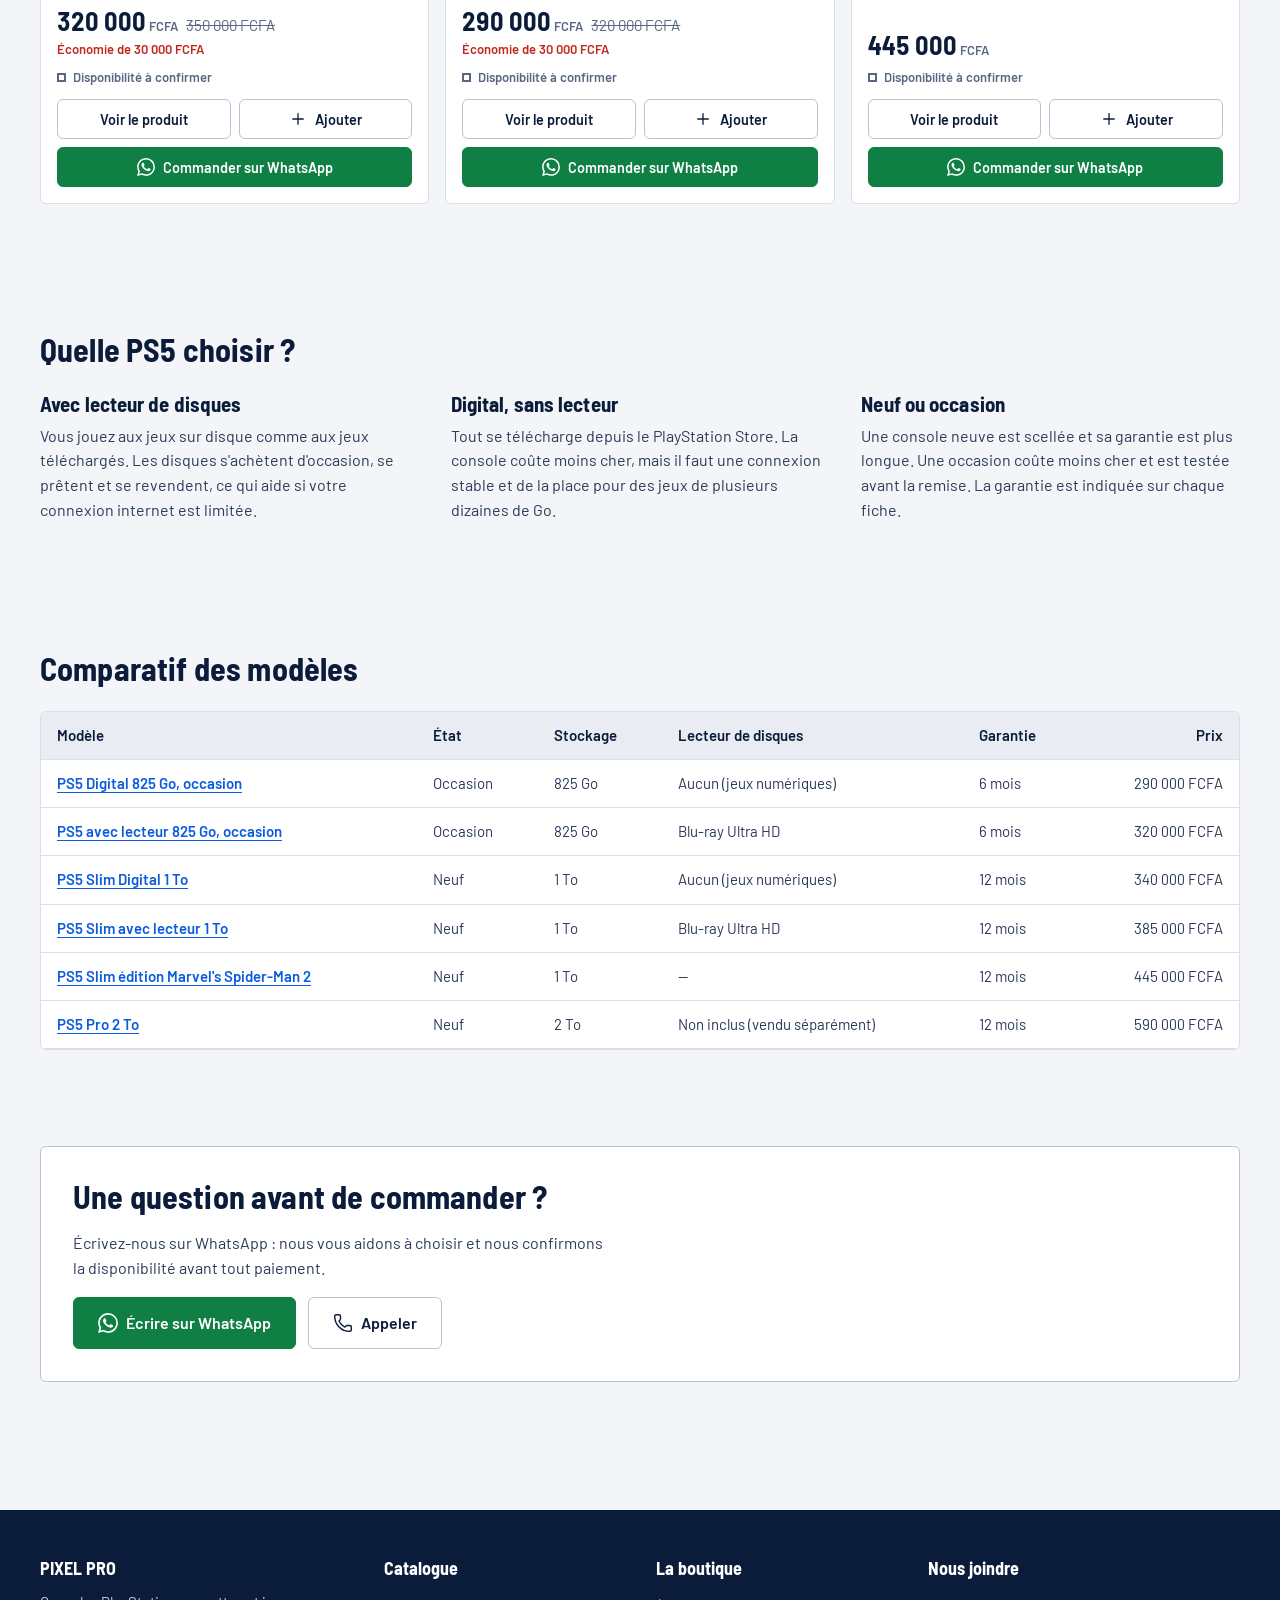
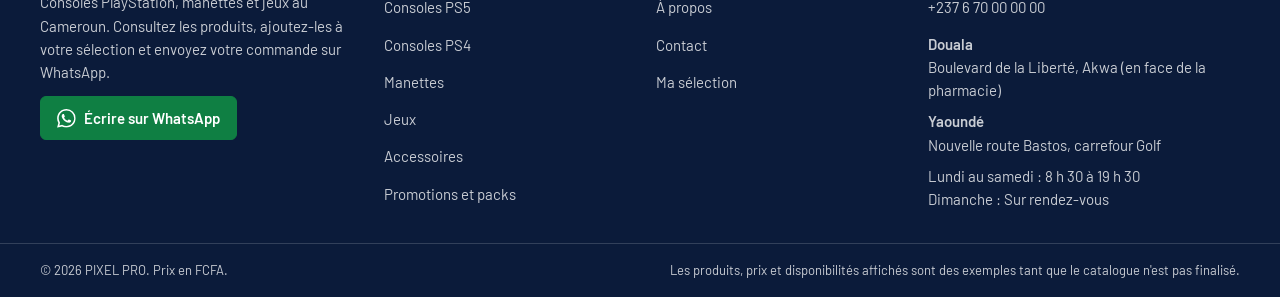
<file: consoles-ps5.html>
<!doctype html>
<html lang="fr">
<head>
<meta charset="utf-8">
<meta name="viewport" content="width=device-width, initial-scale=1">
<title>Consoles PS5 au Cameroun, neuves et d&#x27;occasion | PIXEL PRO</title>
<meta name="description" content="PS5 Slim avec lecteur, PS5 Digital, PS5 Pro et occasions testées. Prix en FCFA, livraison à Douala et Yaoundé, commande sur WhatsApp.">
<meta name="theme-color" content="#0b1b3a">
<link rel="canonical" href="https://VOTRE-DOMAINE.com/consoles-ps5.html">
<meta property="og:type" content="website">
<meta property="og:site_name" content="PIXEL PRO">
<meta property="og:locale" content="fr_FR">
<meta property="og:title" content="Consoles PS5 au Cameroun, neuves et d&#x27;occasion | PIXEL PRO">
<meta property="og:description" content="PS5 Slim avec lecteur, PS5 Digital, PS5 Pro et occasions testées. Prix en FCFA, livraison à Douala et Yaoundé, commande sur WhatsApp.">
<meta property="og:url" content="https://VOTRE-DOMAINE.com/consoles-ps5.html">
<meta property="og:image" content="https://VOTRE-DOMAINE.com/assets/img/og-image.jpg">
<meta property="og:image:width" content="1200">
<meta property="og:image:height" content="630">
<meta name="twitter:card" content="summary_large_image">
<link rel="icon" href="assets/img/favicon.svg" type="image/svg+xml">
<link rel="icon" href="assets/img/favicon-32.png" sizes="32x32" type="image/png">
<link rel="apple-touch-icon" href="assets/img/apple-touch-icon.png">
<link rel="preload" href="assets/fonts/barlow-latin-400-normal.woff2" as="font" type="font/woff2" crossorigin>
<link rel="preload" href="assets/fonts/barlow-semi-condensed-latin-700-normal.woff2" as="font" type="font/woff2" crossorigin>
<link rel="stylesheet" href="css/tokens.css">
<link rel="stylesheet" href="css/site.css">
<noscript><style>main > * { visibility: visible !important; }</style></noscript>
<script src="js/config.js"></script>
<script>
/* Avant le premier affichage : réserve la place du bandeau démo, et révèle la page même si un script échoue. */
(function (d) {
  var c = window.PIXELPRO_CONFIG;
  if (c && c.demo && c.demo.enabled) d.classList.add('is-demo');
  setTimeout(function () { d.classList.add('pp-ready'); }, 5000);
})(document.documentElement);
</script>
<script src="data/catalogue.js" defer></script>
<script src="js/icons.js" defer></script>
<script src="js/core.js" defer></script>
<script src="js/ui.js" defer></script>
<script src="js/pages/listing.js" defer></script>
</head>
<body data-nav="ps5">
<a class="skip-link" href="#contenu">Aller au contenu</a>
<header class="site-header" id="site-header"></header>
<main id="contenu">
<section class="page-head"><div class="container">
<nav aria-label="Fil d'Ariane"><ol class="breadcrumb"><li><a href="index.html">Accueil</a></li><li aria-current="page">Consoles PS5</li></ol></nav>
<h1>Consoles PS5, neuves et d'occasion</h1>
<p class="lead">PS5 Slim avec lecteur, PS5 Digital, PS5 Pro et occasions testées. Comparez les modèles selon votre budget, puis commandez sur WhatsApp : nous confirmons la disponibilité avant tout paiement.</p>
</div></section>
<noscript><div class="container section"><p class="lead">Le catalogue s'affiche avec JavaScript. Activez-le dans votre navigateur pour consulter les produits et préparer votre commande.</p></div></noscript>
<section class="section section--tight" data-listing data-source="ps5" aria-labelledby="h-list">
<div class="container">
<h2 id="h-list" class="sr-only">Consoles PS5</h2>
<div data-toolbar></div>
<div data-grid data-grid-class="grid grid--cards-3"></div>
</div>
</section>
<section class="section" aria-labelledby="h-guide"><div class="container">
<div class="section__head"><h2 id="h-guide">Quelle PS5 choisir ?</h2></div>
<div class="info-grid info-grid--3">
<div><h3>Avec lecteur de disques</h3><p>Vous jouez aux jeux sur disque comme aux jeux téléchargés. Les disques s'achètent d'occasion, se prêtent et se revendent, ce qui aide si votre connexion internet est limitée.</p></div>
<div><h3>Digital, sans lecteur</h3><p>Tout se télécharge depuis le PlayStation Store. La console coûte moins cher, mais il faut une connexion stable et de la place pour des jeux de plusieurs dizaines de Go.</p></div>
<div><h3>Neuf ou occasion</h3><p>Une console neuve est scellée et sa garantie est plus longue. Une occasion coûte moins cher et est testée avant la remise. La garantie est indiquée sur chaque fiche.</p></div>
</div>
</div></section>
<section class="section section--tight" aria-labelledby="h-compare"><div class="container">
<div class="section__head"><h2 id="h-compare">Comparatif des modèles</h2></div>
<div class="table-wrap" data-compare="ps5" data-caption="Comparatif des consoles PS5"></div>
</div></section>
<section class="section section--tight" aria-labelledby="h-cta"><div class="container"><div class="cta">
<h2 id="h-cta">Une question avant de commander ?</h2>
<p>Écrivez-nous sur WhatsApp : nous vous aidons à choisir et nous confirmons la disponibilité avant tout paiement.</p>
<div class="btn-row"><a class="btn btn--wa btn--lg" data-wa="general"><svg class="icon icon--brand" aria-hidden="true" focusable="false"><use href="#i-whatsapp"/></svg>Écrire sur WhatsApp</a><a class="btn btn--lg" data-tel><svg class="icon" aria-hidden="true" focusable="false"><use href="#i-phone"/></svg>Appeler</a></div>
</div></div></section>
</main>
<footer class="site-footer" id="site-footer"></footer>
</body>
</html>
</file>
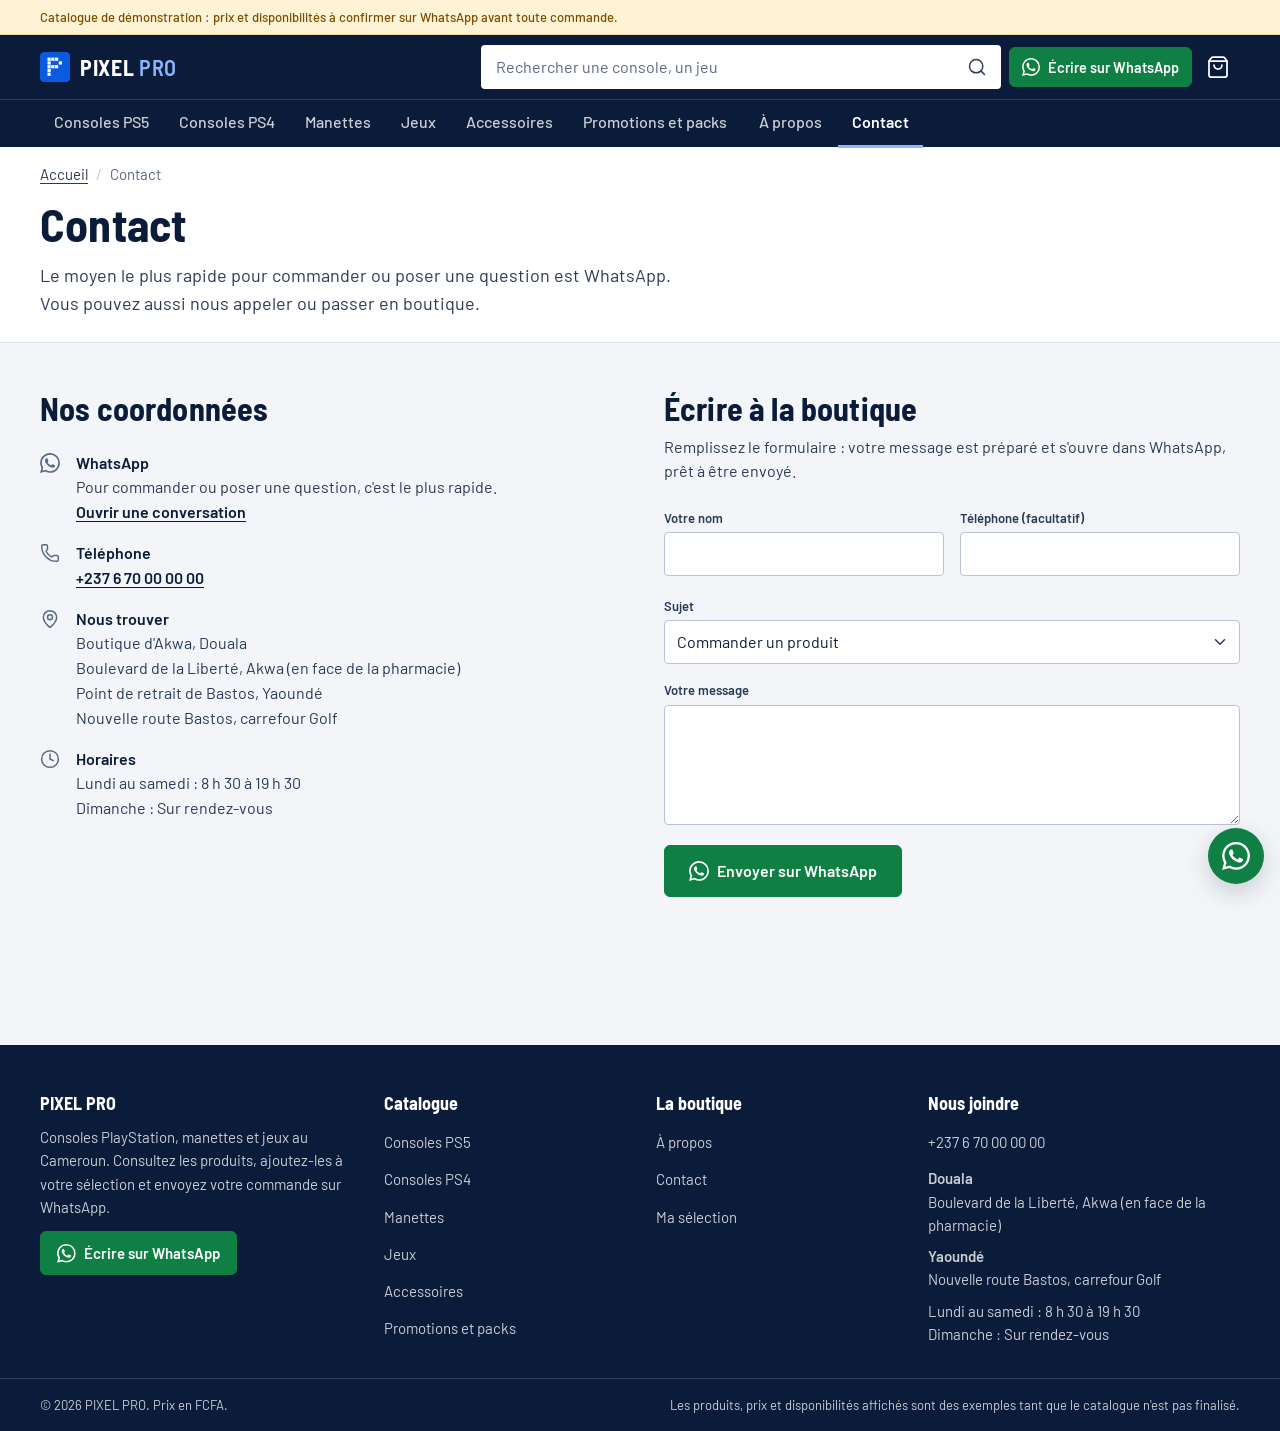
<file: contact.html>
<!doctype html>
<html lang="fr">
<head>
<meta charset="utf-8">
<meta name="viewport" content="width=device-width, initial-scale=1">
<title>Contact | PIXEL PRO</title>
<meta name="description" content="Contactez PIXEL PRO par WhatsApp, par téléphone ou en boutique à Douala et Yaoundé. Horaires et formulaire de contact.">
<meta name="theme-color" content="#0b1b3a">
<link rel="canonical" href="https://VOTRE-DOMAINE.com/contact.html">
<meta property="og:type" content="website">
<meta property="og:site_name" content="PIXEL PRO">
<meta property="og:locale" content="fr_FR">
<meta property="og:title" content="Contact | PIXEL PRO">
<meta property="og:description" content="Contactez PIXEL PRO par WhatsApp, par téléphone ou en boutique à Douala et Yaoundé. Horaires et formulaire de contact.">
<meta property="og:url" content="https://VOTRE-DOMAINE.com/contact.html">
<meta property="og:image" content="https://VOTRE-DOMAINE.com/assets/img/og-image.jpg">
<meta property="og:image:width" content="1200">
<meta property="og:image:height" content="630">
<meta name="twitter:card" content="summary_large_image">
<link rel="icon" href="assets/img/favicon.svg" type="image/svg+xml">
<link rel="icon" href="assets/img/favicon-32.png" sizes="32x32" type="image/png">
<link rel="apple-touch-icon" href="assets/img/apple-touch-icon.png">
<link rel="preload" href="assets/fonts/barlow-latin-400-normal.woff2" as="font" type="font/woff2" crossorigin>
<link rel="preload" href="assets/fonts/barlow-semi-condensed-latin-700-normal.woff2" as="font" type="font/woff2" crossorigin>
<link rel="stylesheet" href="css/tokens.css">
<link rel="stylesheet" href="css/site.css">
<noscript><style>main > * { visibility: visible !important; }</style></noscript>
<script src="js/config.js"></script>
<script>
/* Avant le premier affichage : réserve la place du bandeau démo, et révèle la page même si un script échoue. */
(function (d) {
  var c = window.PIXELPRO_CONFIG;
  if (c && c.demo && c.demo.enabled) d.classList.add('is-demo');
  setTimeout(function () { d.classList.add('pp-ready'); }, 5000);
})(document.documentElement);
</script>
<script src="data/catalogue.js" defer></script>
<script src="js/icons.js" defer></script>
<script src="js/core.js" defer></script>
<script src="js/ui.js" defer></script>
<script src="js/pages/contact.js" defer></script>
</head>
<body data-nav="contact">
<a class="skip-link" href="#contenu">Aller au contenu</a>
<header class="site-header" id="site-header"></header>
<main id="contenu">
<section class="page-head"><div class="container">
<nav aria-label="Fil d'Ariane"><ol class="breadcrumb"><li><a href="index.html">Accueil</a></li><li aria-current="page">Contact</li></ol></nav>
<h1>Contact</h1>
<p class="lead">Le moyen le plus rapide pour commander ou poser une question est WhatsApp. Vous pouvez aussi nous appeler ou passer en boutique.</p>
</div></section>
<section class="section section--tight" aria-labelledby="h-coordonnees"><div class="container split">
<div><h2 id="h-coordonnees" class="h-gap">Nos coordonnées</h2><div class="contact-list" id="contact-info"></div></div>
<div><h2 id="h-formulaire" class="h-gap-sm">Écrire à la boutique</h2>
<p class="p-gap-after">Remplissez le formulaire : votre message est préparé et s'ouvre dans WhatsApp, prêt à être envoyé.</p>
<form class="form" id="contact-form" novalidate aria-labelledby="h-formulaire">
<div class="form__row form__row--2">
<div class="field"><label class="field__label" for="name">Votre nom</label><input class="input" id="name" name="name" type="text" autocomplete="name" required aria-describedby="name-error"><p class="field__error" id="name-error"></p></div>
<div class="field"><label class="field__label" for="phone">Téléphone (facultatif)</label><input class="input" id="phone" name="phone" type="tel" autocomplete="tel" inputmode="tel"></div>
</div>
<div class="field"><label class="field__label" for="topic">Sujet</label><select class="select" id="topic" name="topic"><option>Commander un produit</option><option>Disponibilité d'un produit</option><option>Livraison ou retrait en boutique</option><option>Autre question</option></select></div>
<div class="field"><label class="field__label" for="message">Votre message</label><textarea class="textarea" id="message" name="message" required aria-describedby="message-error"></textarea><p class="field__error" id="message-error"></p></div>
<div><button class="btn btn--wa btn--lg" type="submit"><svg class="icon icon--brand" aria-hidden="true" focusable="false"><use href="#i-whatsapp"/></svg>Envoyer sur WhatsApp</button></div>
<p class="field__hint" id="form-status" role="status"></p>
</form></div>
</div></section>

</main>
<footer class="site-footer" id="site-footer"></footer>
</body>
</html>
</file>
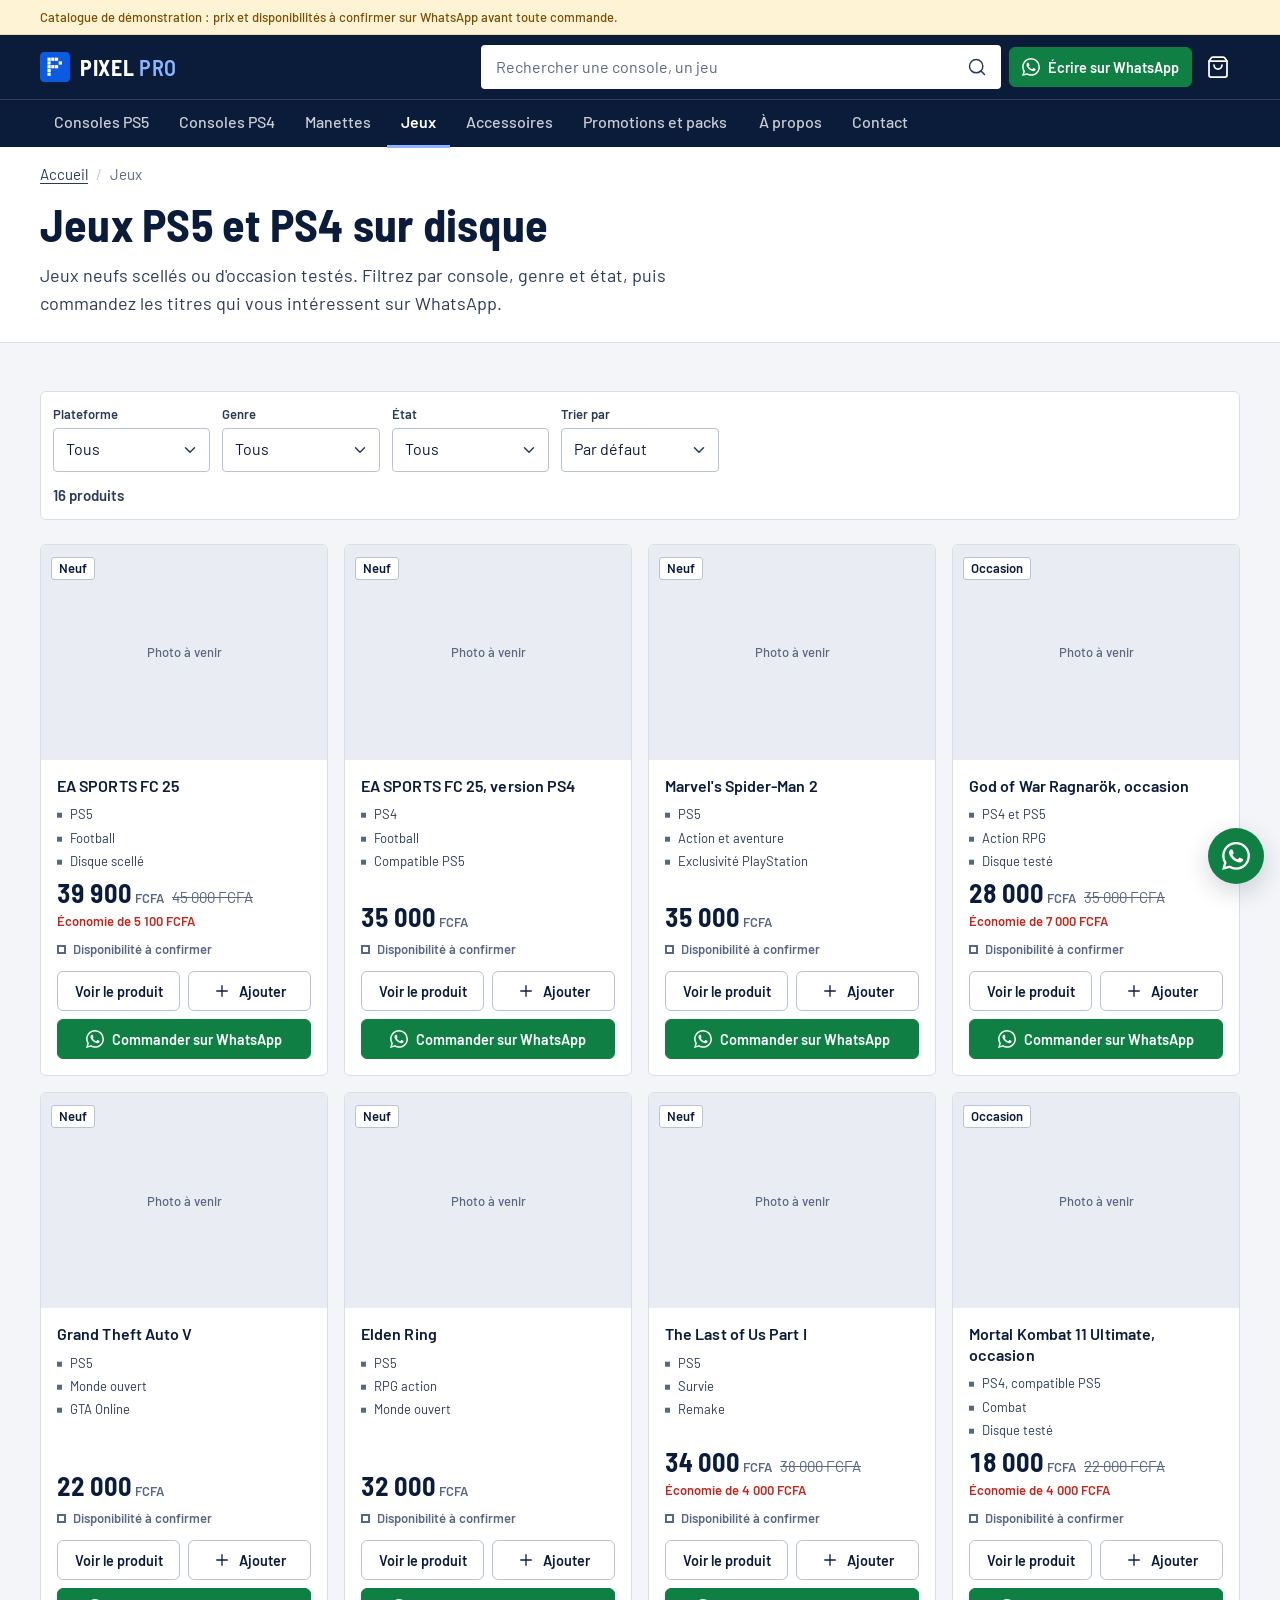
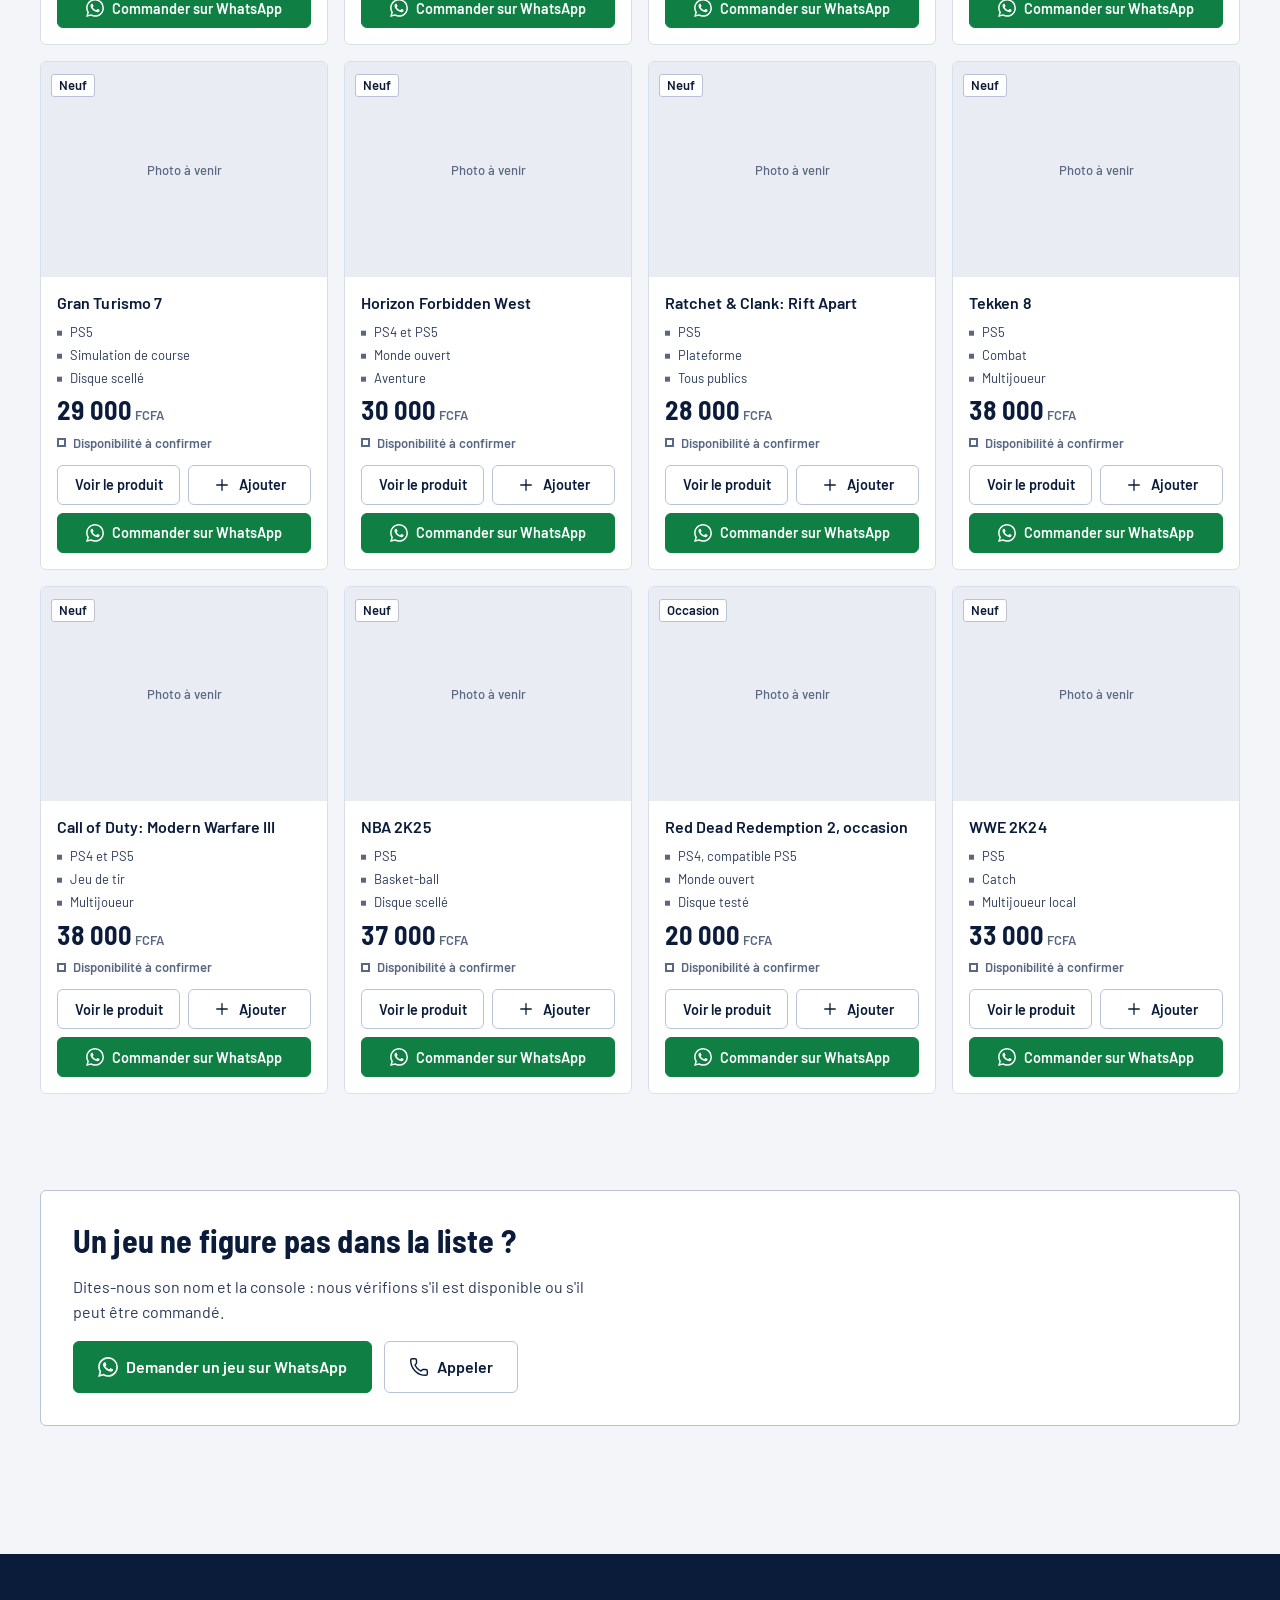
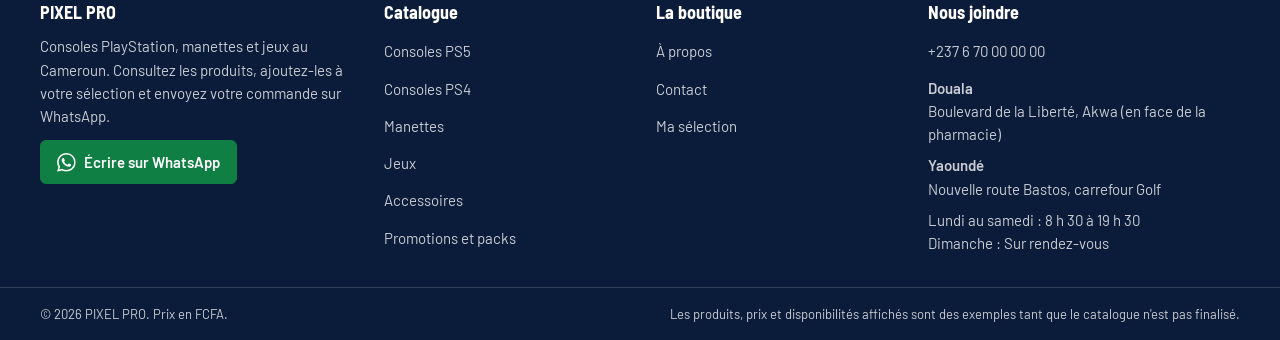
<file: jeux.html>
<!doctype html>
<html lang="fr">
<head>
<meta charset="utf-8">
<meta name="viewport" content="width=device-width, initial-scale=1">
<title>Jeux PS5 et PS4 sur disque au Cameroun | PIXEL PRO</title>
<meta name="description" content="Jeux PS5 et PS4 neufs ou d&#x27;occasion : FC 25, GTA V, Spider-Man 2, God of War et plus. Prix en FCFA, commande sur WhatsApp.">
<meta name="theme-color" content="#0b1b3a">
<link rel="canonical" href="https://VOTRE-DOMAINE.com/jeux.html">
<meta property="og:type" content="website">
<meta property="og:site_name" content="PIXEL PRO">
<meta property="og:locale" content="fr_FR">
<meta property="og:title" content="Jeux PS5 et PS4 sur disque au Cameroun | PIXEL PRO">
<meta property="og:description" content="Jeux PS5 et PS4 neufs ou d&#x27;occasion : FC 25, GTA V, Spider-Man 2, God of War et plus. Prix en FCFA, commande sur WhatsApp.">
<meta property="og:url" content="https://VOTRE-DOMAINE.com/jeux.html">
<meta property="og:image" content="https://VOTRE-DOMAINE.com/assets/img/og-image.jpg">
<meta property="og:image:width" content="1200">
<meta property="og:image:height" content="630">
<meta name="twitter:card" content="summary_large_image">
<link rel="icon" href="assets/img/favicon.svg" type="image/svg+xml">
<link rel="icon" href="assets/img/favicon-32.png" sizes="32x32" type="image/png">
<link rel="apple-touch-icon" href="assets/img/apple-touch-icon.png">
<link rel="preload" href="assets/fonts/barlow-latin-400-normal.woff2" as="font" type="font/woff2" crossorigin>
<link rel="preload" href="assets/fonts/barlow-semi-condensed-latin-700-normal.woff2" as="font" type="font/woff2" crossorigin>
<link rel="stylesheet" href="css/tokens.css">
<link rel="stylesheet" href="css/site.css">
<noscript><style>main > * { visibility: visible !important; }</style></noscript>
<script src="js/config.js"></script>
<script>
/* Avant le premier affichage : réserve la place du bandeau démo, et révèle la page même si un script échoue. */
(function (d) {
  var c = window.PIXELPRO_CONFIG;
  if (c && c.demo && c.demo.enabled) d.classList.add('is-demo');
  setTimeout(function () { d.classList.add('pp-ready'); }, 5000);
})(document.documentElement);
</script>
<script src="data/catalogue.js" defer></script>
<script src="js/icons.js" defer></script>
<script src="js/core.js" defer></script>
<script src="js/ui.js" defer></script>
<script src="js/pages/listing.js" defer></script>
</head>
<body data-nav="jeux">
<a class="skip-link" href="#contenu">Aller au contenu</a>
<header class="site-header" id="site-header"></header>
<main id="contenu">
<section class="page-head"><div class="container">
<nav aria-label="Fil d'Ariane"><ol class="breadcrumb"><li><a href="index.html">Accueil</a></li><li aria-current="page">Jeux</li></ol></nav>
<h1>Jeux PS5 et PS4 sur disque</h1>
<p class="lead">Jeux neufs scellés ou d'occasion testés. Filtrez par console, genre et état, puis commandez les titres qui vous intéressent sur WhatsApp.</p>
</div></section>
<noscript><div class="container section"><p class="lead">Le catalogue s'affiche avec JavaScript. Activez-le dans votre navigateur pour consulter les produits et préparer votre commande.</p></div></noscript>
<section class="section section--tight" data-listing data-source="jeux" aria-labelledby="h-list">
<div class="container">
<h2 id="h-list" class="sr-only">Jeux</h2>
<div data-toolbar></div>
<div data-grid data-grid-class="grid grid--cards"></div>
</div>
</section>
<section class="section section--tight" aria-labelledby="h-cta"><div class="container"><div class="cta">
<h2 id="h-cta">Un jeu ne figure pas dans la liste ?</h2>
<p>Dites-nous son nom et la console : nous vérifions s'il est disponible ou s'il peut être commandé.</p>
<div class="btn-row"><a class="btn btn--wa btn--lg" data-wa="game"><svg class="icon icon--brand" aria-hidden="true" focusable="false"><use href="#i-whatsapp"/></svg>Demander un jeu sur WhatsApp</a><a class="btn btn--lg" data-tel><svg class="icon" aria-hidden="true" focusable="false"><use href="#i-phone"/></svg>Appeler</a></div>
</div></div></section>
</main>
<footer class="site-footer" id="site-footer"></footer>
</body>
</html>
</file>
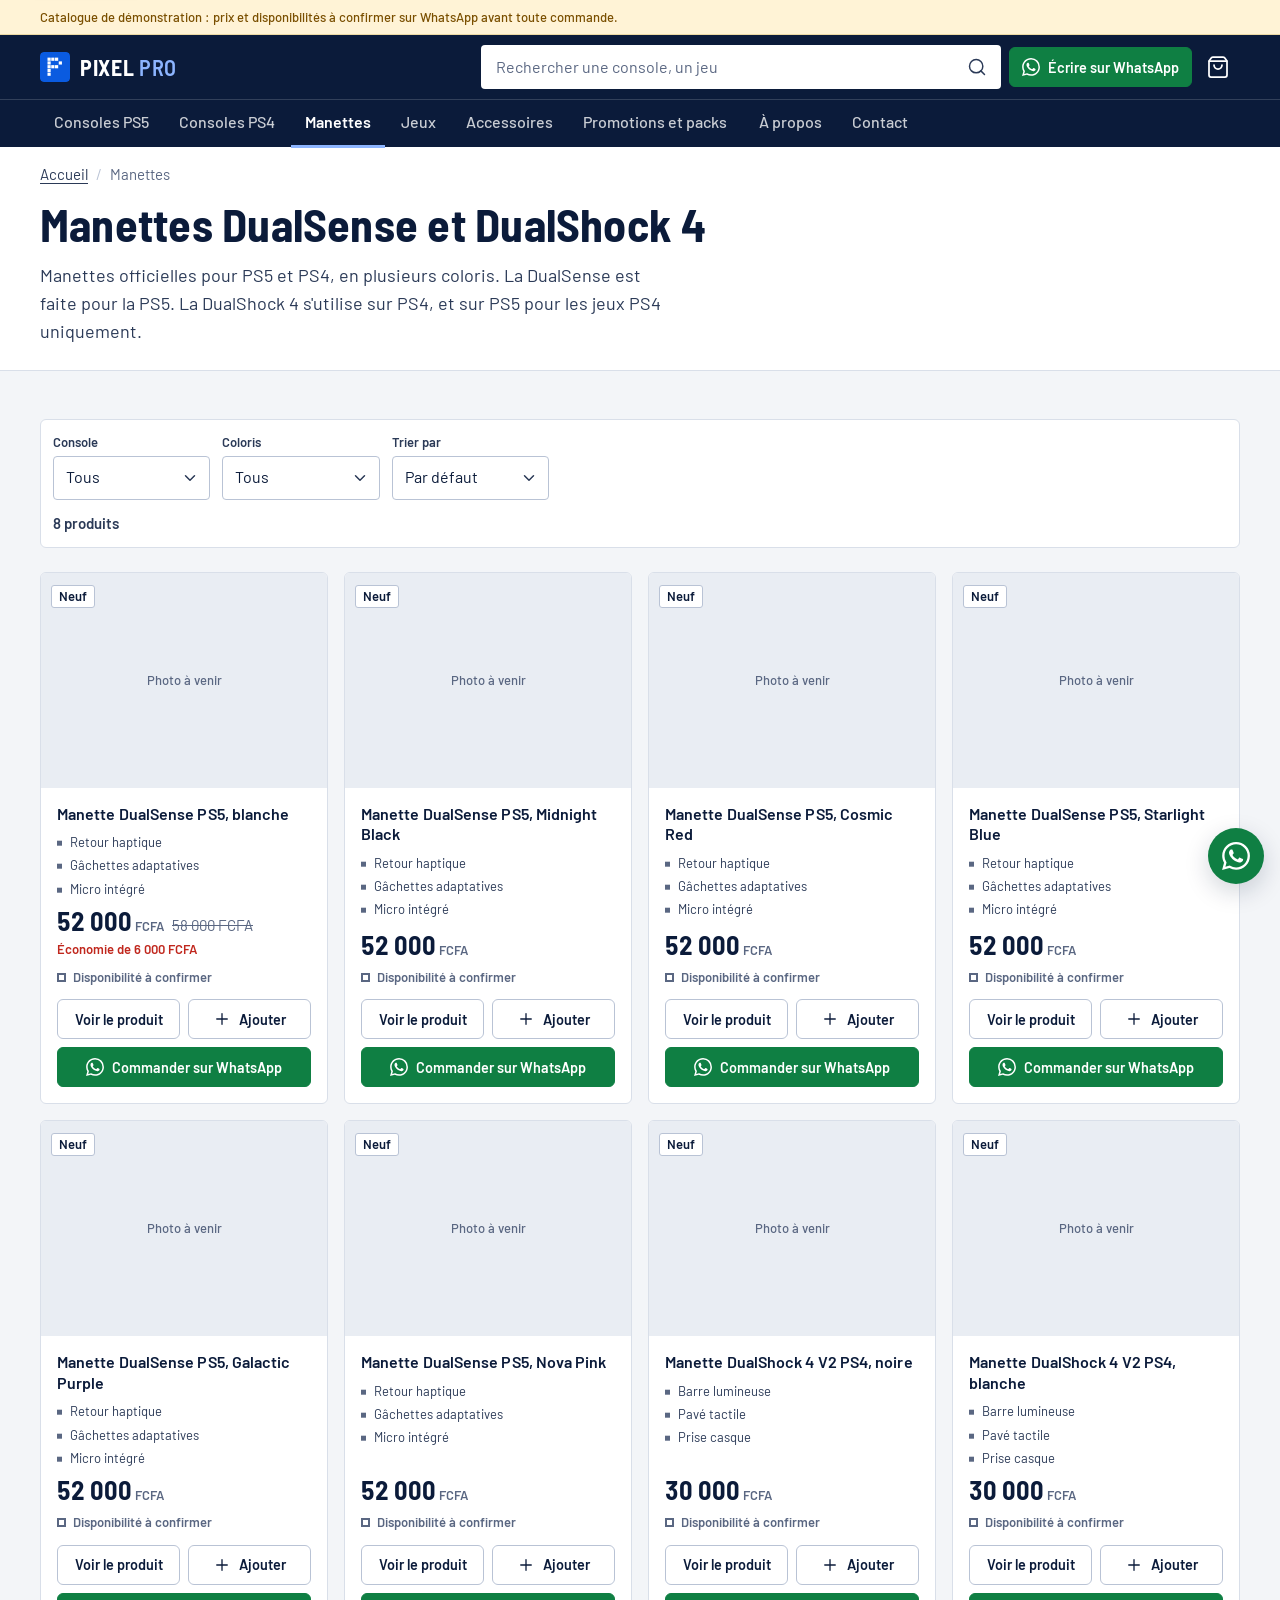
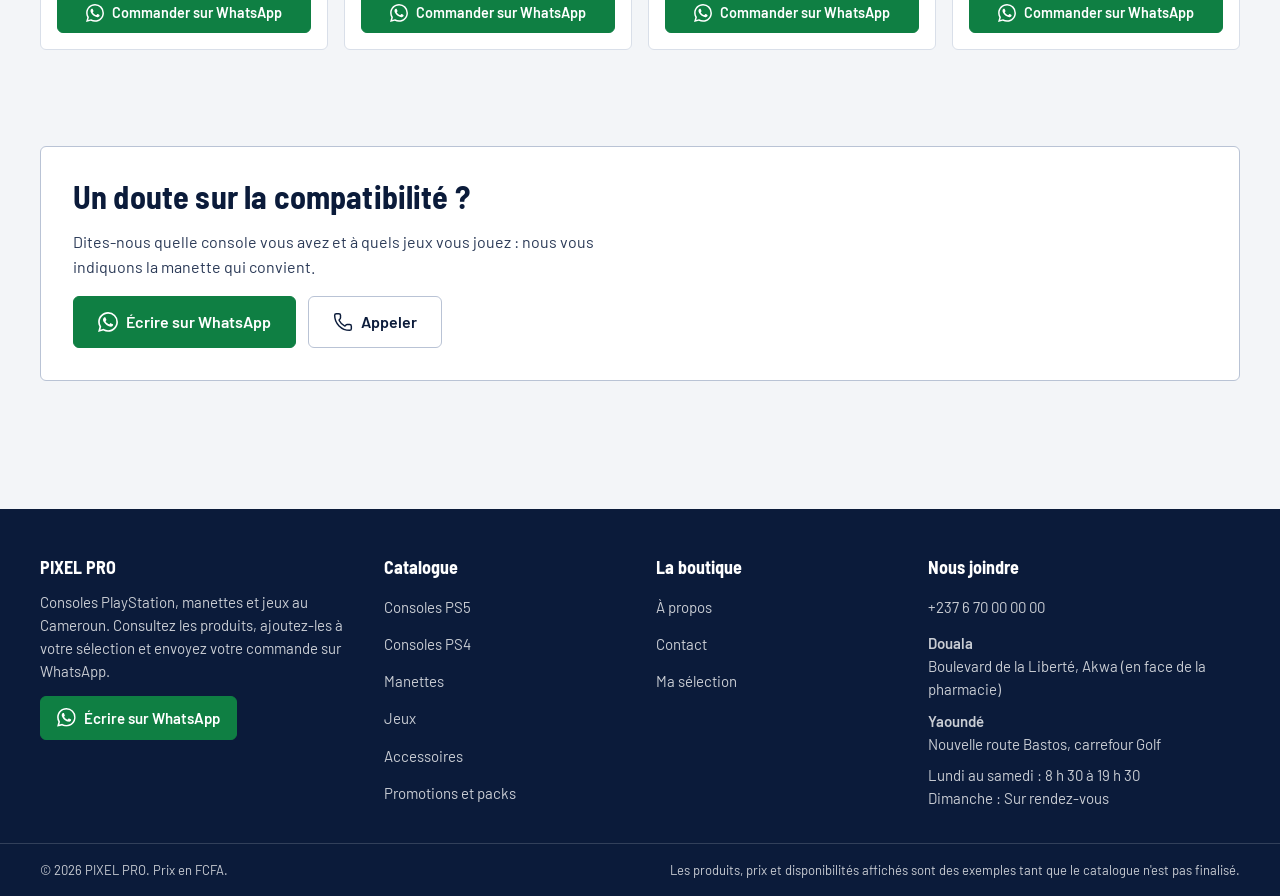
<file: manettes.html>
<!doctype html>
<html lang="fr">
<head>
<meta charset="utf-8">
<meta name="viewport" content="width=device-width, initial-scale=1">
<title>Manettes DualSense PS5 et DualShock 4 PS4 | PIXEL PRO</title>
<meta name="description" content="Manettes DualSense pour PS5 et DualShock 4 pour PS4, en plusieurs coloris. Prix en FCFA, commande sur WhatsApp.">
<meta name="theme-color" content="#0b1b3a">
<link rel="canonical" href="https://VOTRE-DOMAINE.com/manettes.html">
<meta property="og:type" content="website">
<meta property="og:site_name" content="PIXEL PRO">
<meta property="og:locale" content="fr_FR">
<meta property="og:title" content="Manettes DualSense PS5 et DualShock 4 PS4 | PIXEL PRO">
<meta property="og:description" content="Manettes DualSense pour PS5 et DualShock 4 pour PS4, en plusieurs coloris. Prix en FCFA, commande sur WhatsApp.">
<meta property="og:url" content="https://VOTRE-DOMAINE.com/manettes.html">
<meta property="og:image" content="https://VOTRE-DOMAINE.com/assets/img/og-image.jpg">
<meta property="og:image:width" content="1200">
<meta property="og:image:height" content="630">
<meta name="twitter:card" content="summary_large_image">
<link rel="icon" href="assets/img/favicon.svg" type="image/svg+xml">
<link rel="icon" href="assets/img/favicon-32.png" sizes="32x32" type="image/png">
<link rel="apple-touch-icon" href="assets/img/apple-touch-icon.png">
<link rel="preload" href="assets/fonts/barlow-latin-400-normal.woff2" as="font" type="font/woff2" crossorigin>
<link rel="preload" href="assets/fonts/barlow-semi-condensed-latin-700-normal.woff2" as="font" type="font/woff2" crossorigin>
<link rel="stylesheet" href="css/tokens.css">
<link rel="stylesheet" href="css/site.css">
<noscript><style>main > * { visibility: visible !important; }</style></noscript>
<script src="js/config.js"></script>
<script>
/* Avant le premier affichage : réserve la place du bandeau démo, et révèle la page même si un script échoue. */
(function (d) {
  var c = window.PIXELPRO_CONFIG;
  if (c && c.demo && c.demo.enabled) d.classList.add('is-demo');
  setTimeout(function () { d.classList.add('pp-ready'); }, 5000);
})(document.documentElement);
</script>
<script src="data/catalogue.js" defer></script>
<script src="js/icons.js" defer></script>
<script src="js/core.js" defer></script>
<script src="js/ui.js" defer></script>
<script src="js/pages/listing.js" defer></script>
</head>
<body data-nav="manettes">
<a class="skip-link" href="#contenu">Aller au contenu</a>
<header class="site-header" id="site-header"></header>
<main id="contenu">
<section class="page-head"><div class="container">
<nav aria-label="Fil d'Ariane"><ol class="breadcrumb"><li><a href="index.html">Accueil</a></li><li aria-current="page">Manettes</li></ol></nav>
<h1>Manettes DualSense et DualShock 4</h1>
<p class="lead">Manettes officielles pour PS5 et PS4, en plusieurs coloris. La DualSense est faite pour la PS5. La DualShock 4 s'utilise sur PS4, et sur PS5 pour les jeux PS4 uniquement.</p>
</div></section>
<noscript><div class="container section"><p class="lead">Le catalogue s'affiche avec JavaScript. Activez-le dans votre navigateur pour consulter les produits et préparer votre commande.</p></div></noscript>
<section class="section section--tight" data-listing data-source="manettes" aria-labelledby="h-list">
<div class="container">
<h2 id="h-list" class="sr-only">Manettes</h2>
<div data-toolbar></div>
<div data-grid data-grid-class="grid grid--cards"></div>
</div>
</section>
<section class="section section--tight" aria-labelledby="h-cta"><div class="container"><div class="cta">
<h2 id="h-cta">Un doute sur la compatibilité ?</h2>
<p>Dites-nous quelle console vous avez et à quels jeux vous jouez : nous vous indiquons la manette qui convient.</p>
<div class="btn-row"><a class="btn btn--wa btn--lg" data-wa="general"><svg class="icon icon--brand" aria-hidden="true" focusable="false"><use href="#i-whatsapp"/></svg>Écrire sur WhatsApp</a><a class="btn btn--lg" data-tel><svg class="icon" aria-hidden="true" focusable="false"><use href="#i-phone"/></svg>Appeler</a></div>
</div></div></section>
</main>
<footer class="site-footer" id="site-footer"></footer>
</body>
</html>
</file>
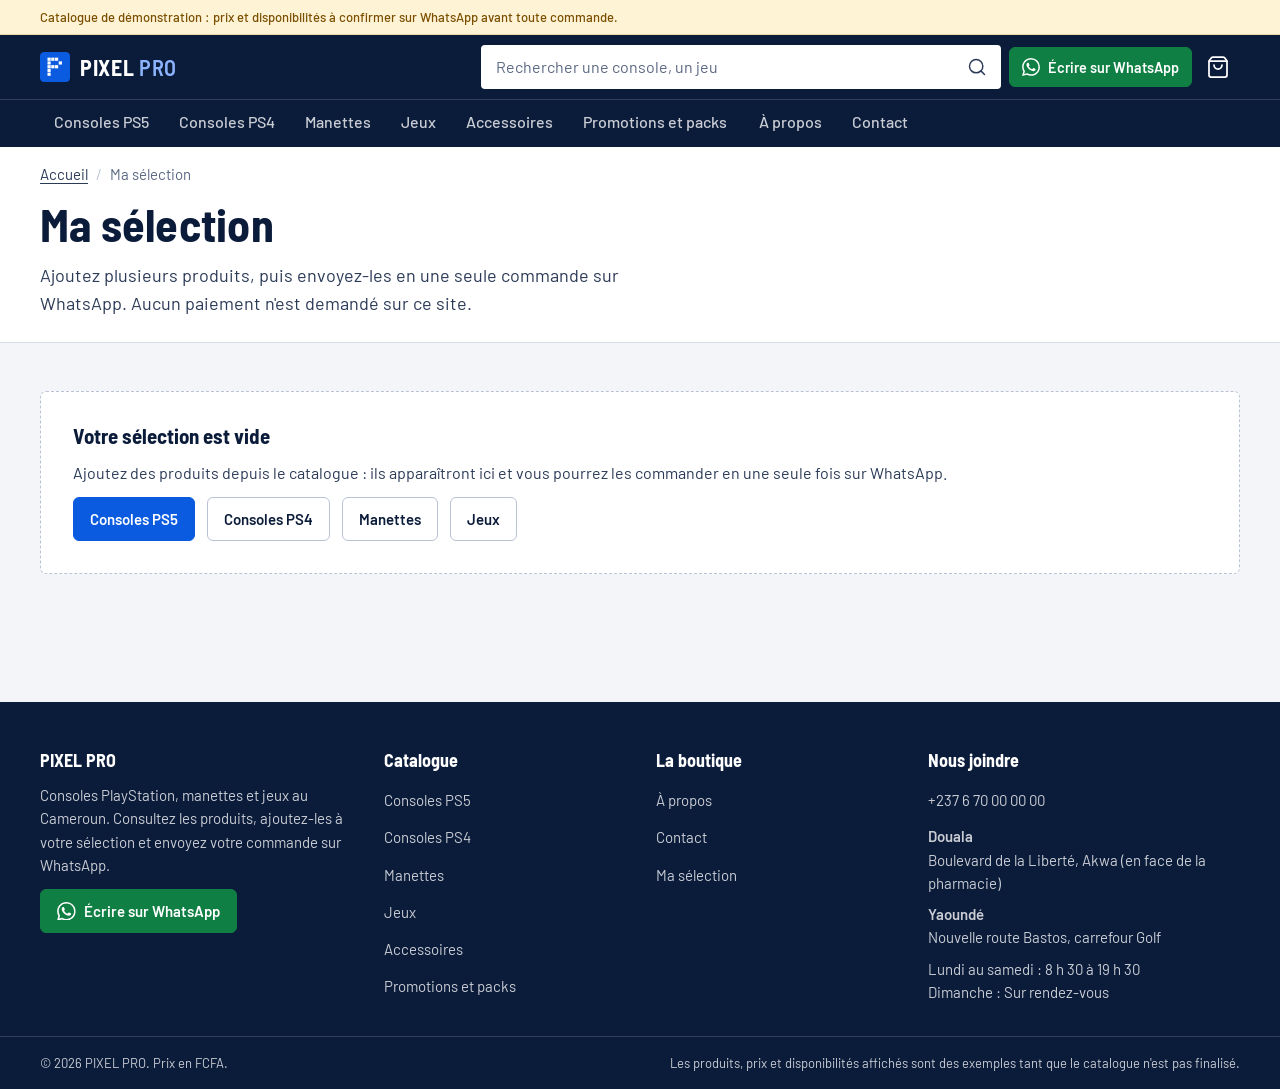
<file: panier.html>
<!doctype html>
<html lang="fr">
<head>
<meta charset="utf-8">
<meta name="viewport" content="width=device-width, initial-scale=1">
<title>Ma sélection | PIXEL PRO</title>
<meta name="description" content="Votre sélection de produits PIXEL PRO, prête à être commandée sur WhatsApp.">
<meta name="robots" content="noindex">
<meta name="theme-color" content="#0b1b3a">
<link rel="canonical" href="https://VOTRE-DOMAINE.com/panier.html">
<meta property="og:type" content="website">
<meta property="og:site_name" content="PIXEL PRO">
<meta property="og:locale" content="fr_FR">
<meta property="og:title" content="Ma sélection | PIXEL PRO">
<meta property="og:description" content="Votre sélection de produits PIXEL PRO, prête à être commandée sur WhatsApp.">
<meta property="og:url" content="https://VOTRE-DOMAINE.com/panier.html">
<meta property="og:image" content="https://VOTRE-DOMAINE.com/assets/img/og-image.jpg">
<meta property="og:image:width" content="1200">
<meta property="og:image:height" content="630">
<meta name="twitter:card" content="summary_large_image">
<link rel="icon" href="assets/img/favicon.svg" type="image/svg+xml">
<link rel="icon" href="assets/img/favicon-32.png" sizes="32x32" type="image/png">
<link rel="apple-touch-icon" href="assets/img/apple-touch-icon.png">
<link rel="preload" href="assets/fonts/barlow-latin-400-normal.woff2" as="font" type="font/woff2" crossorigin>
<link rel="preload" href="assets/fonts/barlow-semi-condensed-latin-700-normal.woff2" as="font" type="font/woff2" crossorigin>
<link rel="stylesheet" href="css/tokens.css">
<link rel="stylesheet" href="css/site.css">
<noscript><style>main > * { visibility: visible !important; }</style></noscript>
<script src="js/config.js"></script>
<script>
/* Avant le premier affichage : réserve la place du bandeau démo, et révèle la page même si un script échoue. */
(function (d) {
  var c = window.PIXELPRO_CONFIG;
  if (c && c.demo && c.demo.enabled) d.classList.add('is-demo');
  setTimeout(function () { d.classList.add('pp-ready'); }, 5000);
})(document.documentElement);
</script>
<script src="data/catalogue.js" defer></script>
<script src="js/icons.js" defer></script>
<script src="js/core.js" defer></script>
<script src="js/ui.js" defer></script>
<script src="js/pages/cart.js" defer></script>
</head>
<body data-fab="off">
<a class="skip-link" href="#contenu">Aller au contenu</a>
<header class="site-header" id="site-header"></header>
<main id="contenu">
<section class="page-head"><div class="container">
<nav aria-label="Fil d'Ariane"><ol class="breadcrumb"><li><a href="index.html">Accueil</a></li><li aria-current="page">Ma sélection</li></ol></nav>
<h1>Ma sélection</h1>
<p class="lead">Ajoutez plusieurs produits, puis envoyez-les en une seule commande sur WhatsApp. Aucun paiement n'est demandé sur ce site.</p>
</div></section>
<section class="section section--tight"><div class="container" id="cart-root"><noscript><div class="container section"><p class="lead">Le catalogue s'affiche avec JavaScript. Activez-le dans votre navigateur pour consulter les produits et préparer votre commande.</p></div></noscript></div></section>
</main>
<footer class="site-footer" id="site-footer"></footer>
</body>
</html>
</file>
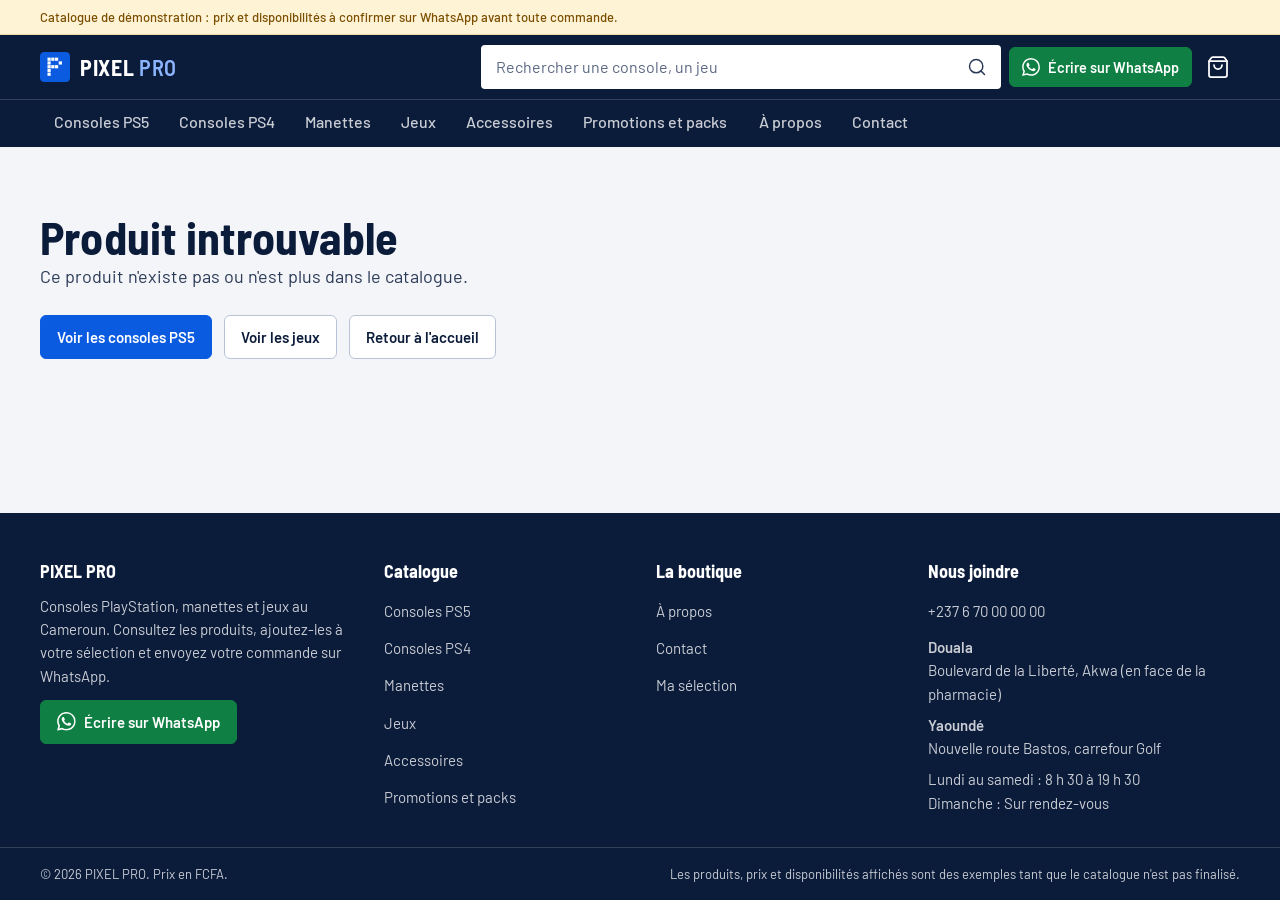
<file: produit.html>
<!doctype html>
<html lang="fr">
<head>
<meta charset="utf-8">
<meta name="viewport" content="width=device-width, initial-scale=1">
<title>Fiche produit | PIXEL PRO</title>
<meta name="description" content="Fiche produit PIXEL PRO : prix en FCFA, caractéristiques et commande sur WhatsApp.">
<meta name="theme-color" content="#0b1b3a">
<link rel="canonical" href="https://VOTRE-DOMAINE.com/produit.html">
<meta property="og:type" content="website">
<meta property="og:site_name" content="PIXEL PRO">
<meta property="og:locale" content="fr_FR">
<meta property="og:title" content="Fiche produit | PIXEL PRO">
<meta property="og:description" content="Fiche produit PIXEL PRO : prix en FCFA, caractéristiques et commande sur WhatsApp.">
<meta property="og:url" content="https://VOTRE-DOMAINE.com/produit.html">
<meta property="og:image" content="https://VOTRE-DOMAINE.com/assets/img/og-image.jpg">
<meta property="og:image:width" content="1200">
<meta property="og:image:height" content="630">
<meta name="twitter:card" content="summary_large_image">
<link rel="icon" href="assets/img/favicon.svg" type="image/svg+xml">
<link rel="icon" href="assets/img/favicon-32.png" sizes="32x32" type="image/png">
<link rel="apple-touch-icon" href="assets/img/apple-touch-icon.png">
<link rel="preload" href="assets/fonts/barlow-latin-400-normal.woff2" as="font" type="font/woff2" crossorigin>
<link rel="preload" href="assets/fonts/barlow-semi-condensed-latin-700-normal.woff2" as="font" type="font/woff2" crossorigin>
<link rel="stylesheet" href="css/tokens.css">
<link rel="stylesheet" href="css/site.css">
<noscript><style>main > * { visibility: visible !important; }</style></noscript>
<script src="js/config.js"></script>
<script>
/* Avant le premier affichage : réserve la place du bandeau démo, et révèle la page même si un script échoue. */
(function (d) {
  var c = window.PIXELPRO_CONFIG;
  if (c && c.demo && c.demo.enabled) d.classList.add('is-demo');
  setTimeout(function () { d.classList.add('pp-ready'); }, 5000);
})(document.documentElement);
</script>
<script src="data/catalogue.js" defer></script>
<script src="js/icons.js" defer></script>
<script src="js/core.js" defer></script>
<script src="js/ui.js" defer></script>
<script src="js/pages/product.js" defer></script>
</head>
<body data-fab="off">
<a class="skip-link" href="#contenu">Aller au contenu</a>
<header class="site-header" id="site-header"></header>
<main id="contenu">
<div id="product-root"><noscript><div class="container section"><p class="lead">Le catalogue s'affiche avec JavaScript. Activez-le dans votre navigateur pour consulter les produits et préparer votre commande.</p></div></noscript></div>
</main>
<footer class="site-footer" id="site-footer"></footer>
</body>
</html>
</file>
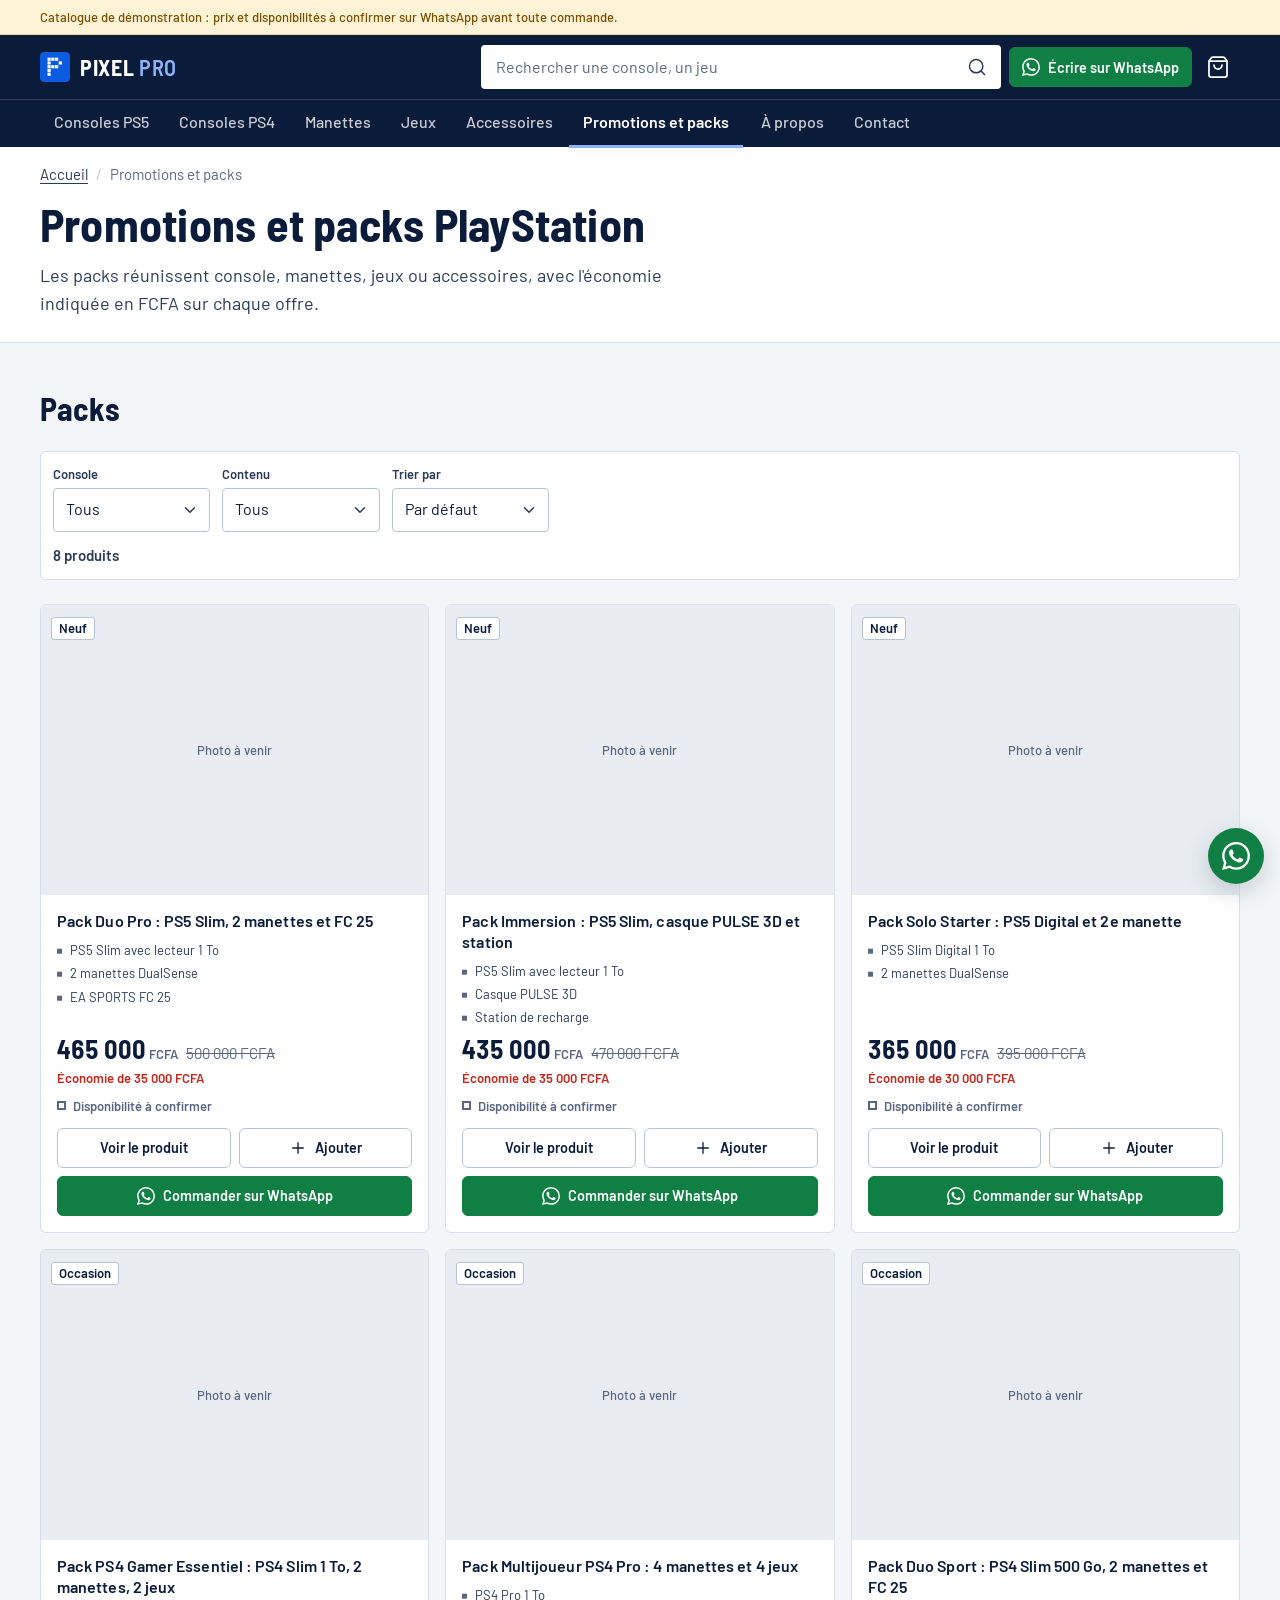
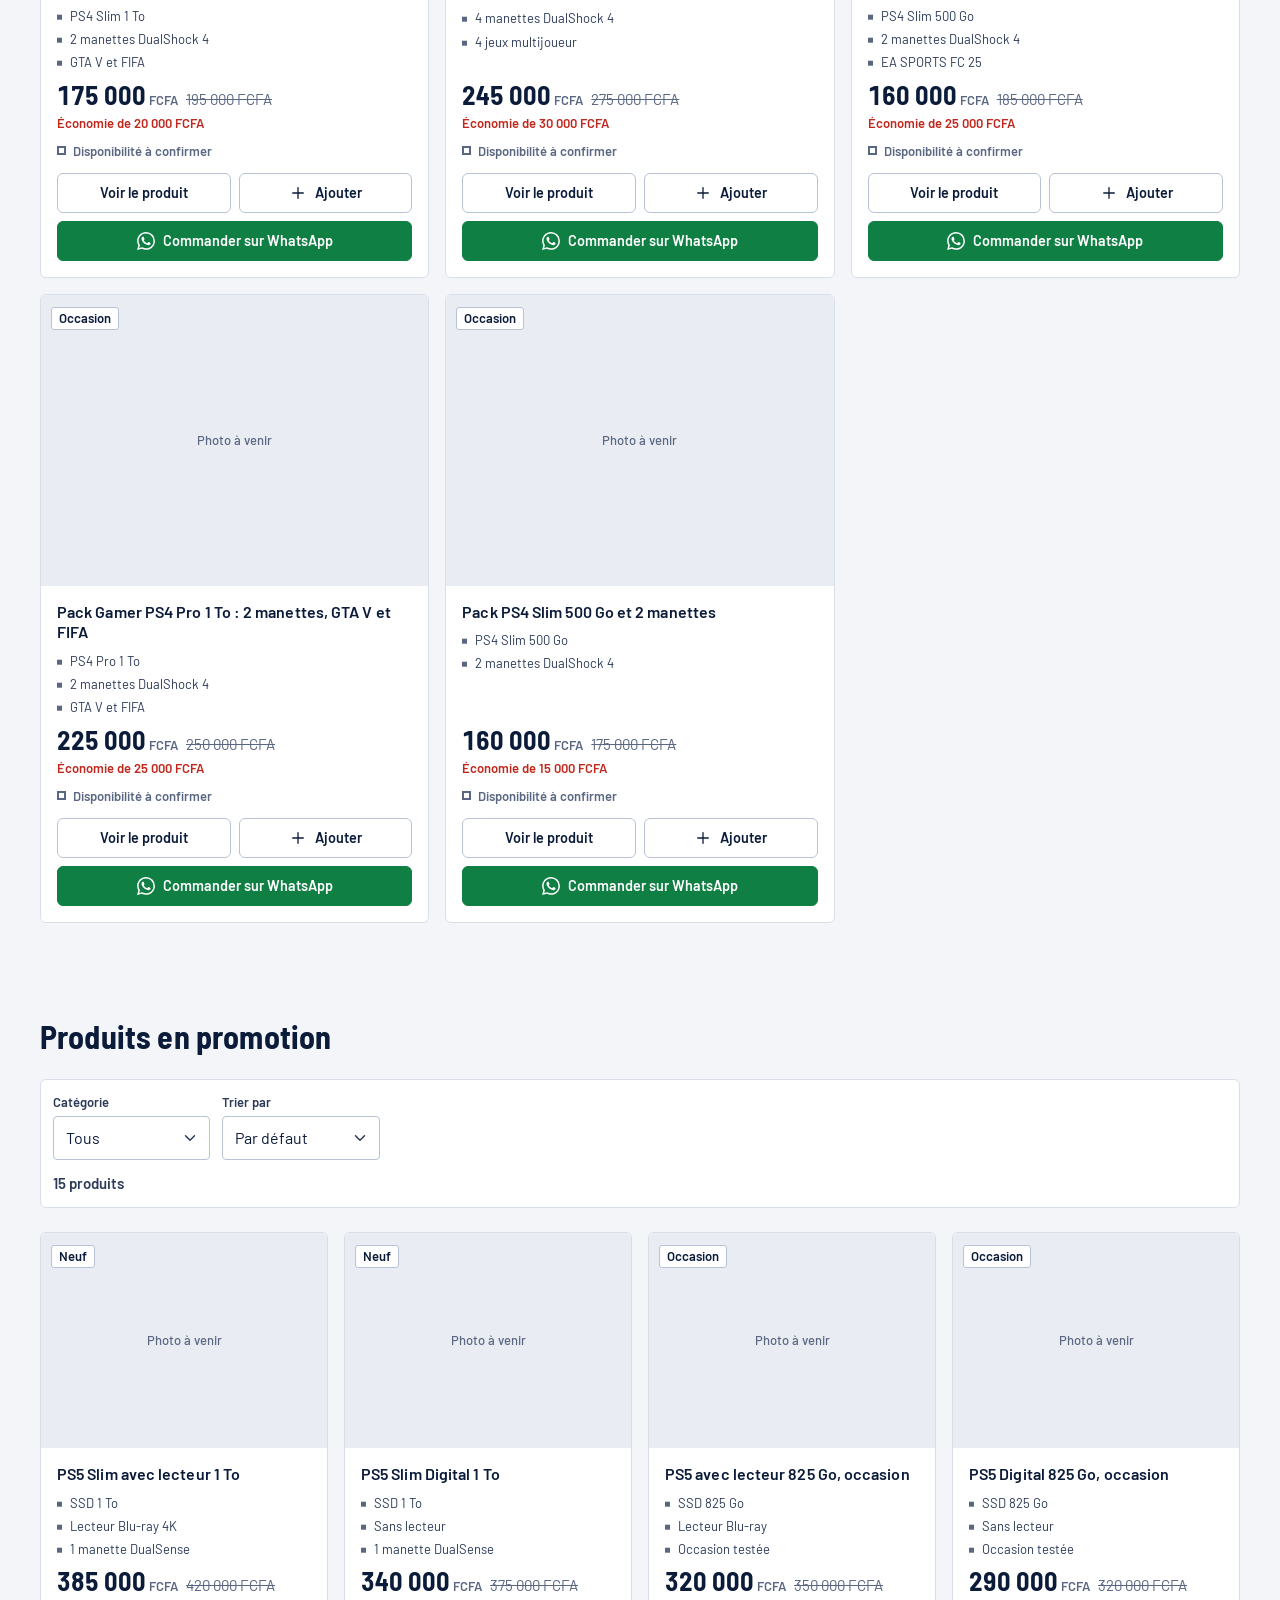
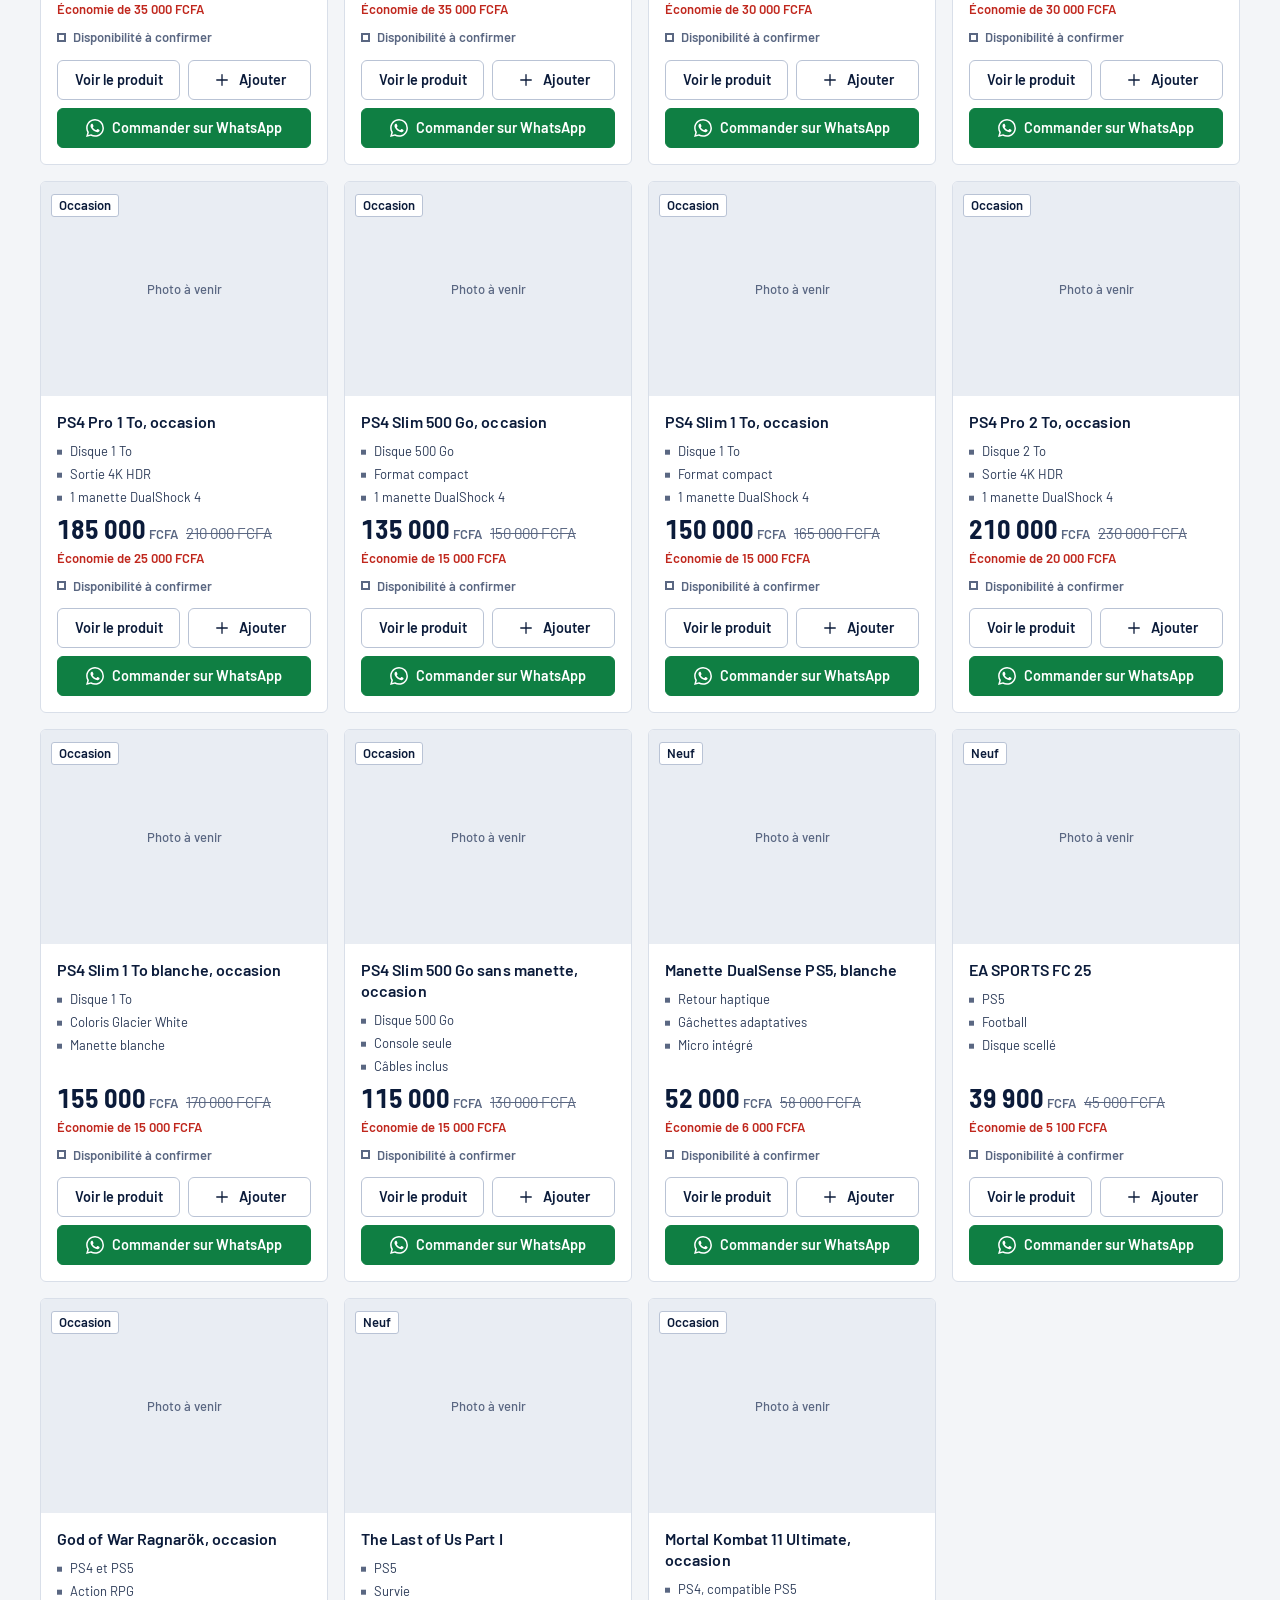
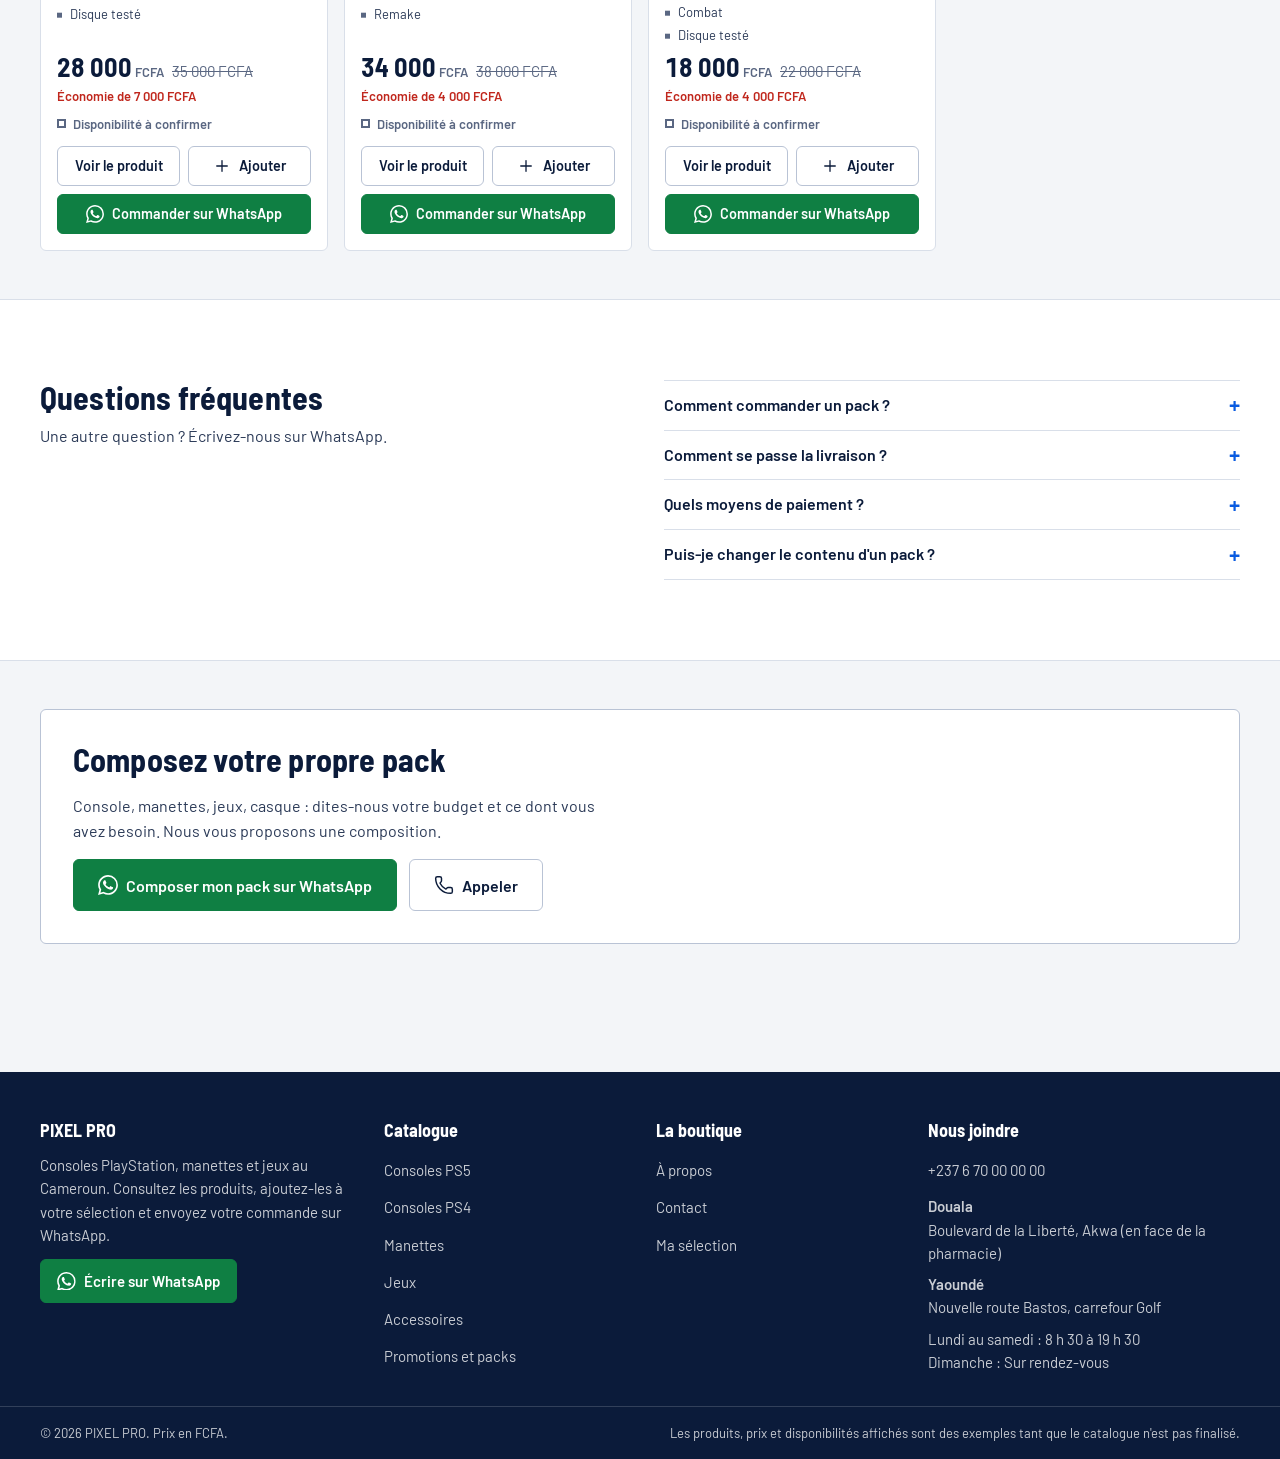
<file: promotions.html>
<!doctype html>
<html lang="fr">
<head>
<meta charset="utf-8">
<meta name="viewport" content="width=device-width, initial-scale=1">
<title>Promotions et packs PlayStation au Cameroun | PIXEL PRO</title>
<meta name="description" content="Packs console, manettes et jeux avec économie indiquée en FCFA. PS5 et PS4, neufs ou d&#x27;occasion. Commande sur WhatsApp.">
<meta name="theme-color" content="#0b1b3a">
<link rel="canonical" href="https://VOTRE-DOMAINE.com/promotions.html">
<meta property="og:type" content="website">
<meta property="og:site_name" content="PIXEL PRO">
<meta property="og:locale" content="fr_FR">
<meta property="og:title" content="Promotions et packs PlayStation au Cameroun | PIXEL PRO">
<meta property="og:description" content="Packs console, manettes et jeux avec économie indiquée en FCFA. PS5 et PS4, neufs ou d&#x27;occasion. Commande sur WhatsApp.">
<meta property="og:url" content="https://VOTRE-DOMAINE.com/promotions.html">
<meta property="og:image" content="https://VOTRE-DOMAINE.com/assets/img/og-image.jpg">
<meta property="og:image:width" content="1200">
<meta property="og:image:height" content="630">
<meta name="twitter:card" content="summary_large_image">
<link rel="icon" href="assets/img/favicon.svg" type="image/svg+xml">
<link rel="icon" href="assets/img/favicon-32.png" sizes="32x32" type="image/png">
<link rel="apple-touch-icon" href="assets/img/apple-touch-icon.png">
<link rel="preload" href="assets/fonts/barlow-latin-400-normal.woff2" as="font" type="font/woff2" crossorigin>
<link rel="preload" href="assets/fonts/barlow-semi-condensed-latin-700-normal.woff2" as="font" type="font/woff2" crossorigin>
<link rel="stylesheet" href="css/tokens.css">
<link rel="stylesheet" href="css/site.css">
<noscript><style>main > * { visibility: visible !important; }</style></noscript>
<script src="js/config.js"></script>
<script>
/* Avant le premier affichage : réserve la place du bandeau démo, et révèle la page même si un script échoue. */
(function (d) {
  var c = window.PIXELPRO_CONFIG;
  if (c && c.demo && c.demo.enabled) d.classList.add('is-demo');
  setTimeout(function () { d.classList.add('pp-ready'); }, 5000);
})(document.documentElement);
</script>
<script src="data/catalogue.js" defer></script>
<script src="js/icons.js" defer></script>
<script src="js/core.js" defer></script>
<script src="js/ui.js" defer></script>
<script src="js/pages/listing.js" defer></script>
</head>
<body data-nav="promotions">
<a class="skip-link" href="#contenu">Aller au contenu</a>
<header class="site-header" id="site-header"></header>
<main id="contenu">
<section class="page-head"><div class="container">
<nav aria-label="Fil d'Ariane"><ol class="breadcrumb"><li><a href="index.html">Accueil</a></li><li aria-current="page">Promotions et packs</li></ol></nav>
<h1>Promotions et packs PlayStation</h1>
<p class="lead">Les packs réunissent console, manettes, jeux ou accessoires, avec l'économie indiquée en FCFA sur chaque offre.</p>
</div></section>
<noscript><div class="container section"><p class="lead">Le catalogue s'affiche avec JavaScript. Activez-le dans votre navigateur pour consulter les produits et préparer votre commande.</p></div></noscript>
<section class="section section--tight" data-listing data-source="packs" aria-labelledby="h-packs">
<div class="container">
<div class="section__head"><h2 id="h-packs">Packs</h2></div>
<div data-toolbar></div>
<div data-grid data-grid-class="grid grid--cards-3"></div>
</div>
</section>
<section class="section section--tight" data-listing data-source="promos" aria-labelledby="h-promos">
<div class="container">
<div class="section__head"><h2 id="h-promos">Produits en promotion</h2></div>
<div data-toolbar></div>
<div data-grid data-grid-class="grid grid--cards"></div>
</div>
</section>
<section class="band section" aria-labelledby="h-faq"><div class="container split">
<div><h2 id="h-faq">Questions fréquentes</h2>
<p class="section__intro">Une autre question ? Écrivez-nous sur WhatsApp.</p></div>
<div class="faq">
<details><summary>Comment commander un pack ?</summary><div><p>Cliquez sur « Commander sur WhatsApp » depuis le pack, ou ajoutez-le à votre sélection avec d'autres produits. Le message de commande est prêt à être envoyé.</p></div></details>
<details><summary>Comment se passe la livraison ?</summary><div><p>Livraison à <span data-cfg="commerce.deliveryZones"></span>, <span data-cfg="commerce.deliveryDelay"></span>. Le délai exact est confirmé sur WhatsApp au moment de la commande.</p></div></details>
<details><summary>Quels moyens de paiement ?</summary><div><p>Vous payez par <span data-cfg="commerce.payment"></span>, <span data-cfg="commerce.paymentWhen"></span>. Aucun paiement n'est demandé sur ce site.</p></div></details>
<details><summary>Puis-je changer le contenu d'un pack ?</summary><div><p>Oui, selon les stocks : écrivez-nous ce que vous voulez et nous vous proposons une composition et un prix.</p></div></details>
</div>
</div></section>
<section class="section section--tight" aria-labelledby="h-cta"><div class="container"><div class="cta">
<h2 id="h-cta">Composez votre propre pack</h2>
<p>Console, manettes, jeux, casque : dites-nous votre budget et ce dont vous avez besoin. Nous vous proposons une composition.</p>
<div class="btn-row"><a class="btn btn--wa btn--lg" data-wa="pack"><svg class="icon icon--brand" aria-hidden="true" focusable="false"><use href="#i-whatsapp"/></svg>Composer mon pack sur WhatsApp</a><a class="btn btn--lg" data-tel><svg class="icon" aria-hidden="true" focusable="false"><use href="#i-phone"/></svg>Appeler</a></div>
</div></div></section>
</main>
<footer class="site-footer" id="site-footer"></footer>
</body>
</html>
</file>
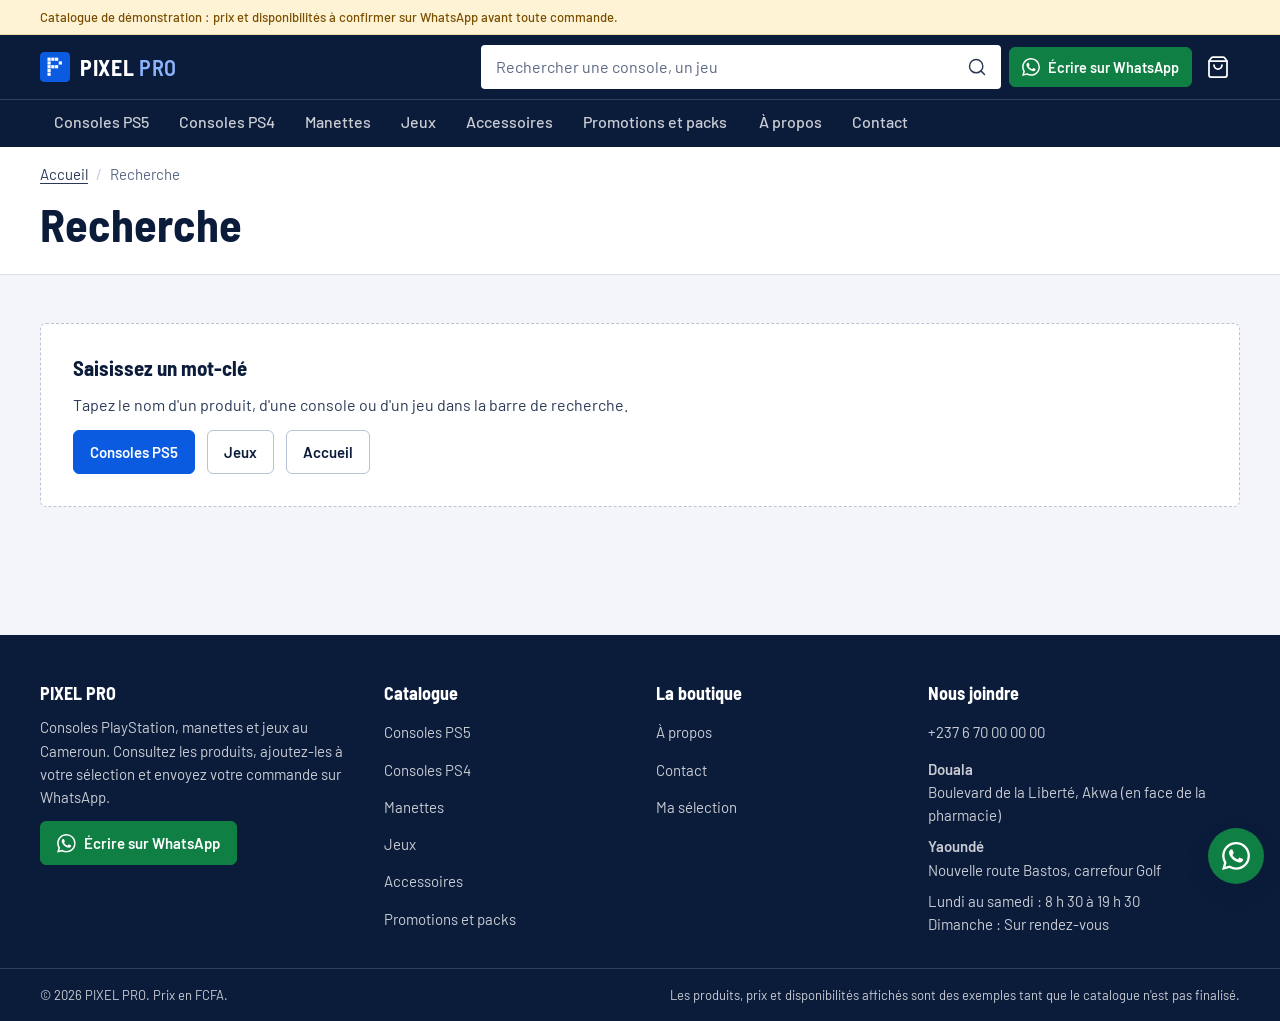
<file: recherche.html>
<!doctype html>
<html lang="fr">
<head>
<meta charset="utf-8">
<meta name="viewport" content="width=device-width, initial-scale=1">
<title>Recherche | PIXEL PRO</title>
<meta name="description" content="Résultats de recherche dans le catalogue PIXEL PRO.">
<meta name="robots" content="noindex">
<meta name="theme-color" content="#0b1b3a">
<link rel="canonical" href="https://VOTRE-DOMAINE.com/recherche.html">
<meta property="og:type" content="website">
<meta property="og:site_name" content="PIXEL PRO">
<meta property="og:locale" content="fr_FR">
<meta property="og:title" content="Recherche | PIXEL PRO">
<meta property="og:description" content="Résultats de recherche dans le catalogue PIXEL PRO.">
<meta property="og:url" content="https://VOTRE-DOMAINE.com/recherche.html">
<meta property="og:image" content="https://VOTRE-DOMAINE.com/assets/img/og-image.jpg">
<meta property="og:image:width" content="1200">
<meta property="og:image:height" content="630">
<meta name="twitter:card" content="summary_large_image">
<link rel="icon" href="assets/img/favicon.svg" type="image/svg+xml">
<link rel="icon" href="assets/img/favicon-32.png" sizes="32x32" type="image/png">
<link rel="apple-touch-icon" href="assets/img/apple-touch-icon.png">
<link rel="preload" href="assets/fonts/barlow-latin-400-normal.woff2" as="font" type="font/woff2" crossorigin>
<link rel="preload" href="assets/fonts/barlow-semi-condensed-latin-700-normal.woff2" as="font" type="font/woff2" crossorigin>
<link rel="stylesheet" href="css/tokens.css">
<link rel="stylesheet" href="css/site.css">
<noscript><style>main > * { visibility: visible !important; }</style></noscript>
<script src="js/config.js"></script>
<script>
/* Avant le premier affichage : réserve la place du bandeau démo, et révèle la page même si un script échoue. */
(function (d) {
  var c = window.PIXELPRO_CONFIG;
  if (c && c.demo && c.demo.enabled) d.classList.add('is-demo');
  setTimeout(function () { d.classList.add('pp-ready'); }, 5000);
})(document.documentElement);
</script>
<script src="data/catalogue.js" defer></script>
<script src="js/icons.js" defer></script>
<script src="js/core.js" defer></script>
<script src="js/ui.js" defer></script>
<script src="js/pages/listing.js" defer></script>
</head>
<body>
<a class="skip-link" href="#contenu">Aller au contenu</a>
<header class="site-header" id="site-header"></header>
<main id="contenu">
<section class="page-head"><div class="container">
<nav aria-label="Fil d'Ariane"><ol class="breadcrumb"><li><a href="index.html">Accueil</a></li><li aria-current="page">Recherche</li></ol></nav>
<h1 data-search-title>Recherche</h1>
</div></section>
<noscript><div class="container section"><p class="lead">Le catalogue s'affiche avec JavaScript. Activez-le dans votre navigateur pour consulter les produits et préparer votre commande.</p></div></noscript>
<section class="section section--tight" data-listing data-source="search" aria-labelledby="h-list">
<div class="container">
<h2 id="h-list" class="sr-only">Résultats de la recherche</h2>
<div data-toolbar></div>
<div data-grid data-grid-class="grid grid--cards"></div>
</div>
</section>
</main>
<footer class="site-footer" id="site-footer"></footer>
</body>
</html>
</file>
<file: css/tokens.css>
/*
 * PIXEL PRO — design tokens
 * Toutes les valeurs de design (couleurs, typographie, espacements) vivent ici.
 * Les composants (site.css) n'utilisent que ces variables.
 */

/* ---- Polices auto-hébergées (sous-ensemble latin, licence OFL) ---- */
@font-face {
  font-family: 'Barlow'; font-style: normal; font-weight: 400; font-display: swap;
  src: url('../assets/fonts/barlow-latin-400-normal.woff2') format('woff2');
}
@font-face {
  font-family: 'Barlow'; font-style: normal; font-weight: 500; font-display: swap;
  src: url('../assets/fonts/barlow-latin-500-normal.woff2') format('woff2');
}
@font-face {
  font-family: 'Barlow'; font-style: normal; font-weight: 600; font-display: swap;
  src: url('../assets/fonts/barlow-latin-600-normal.woff2') format('woff2');
}
@font-face {
  font-family: 'Barlow Semi Condensed'; font-style: normal; font-weight: 600; font-display: swap;
  src: url('../assets/fonts/barlow-semi-condensed-latin-600-normal.woff2') format('woff2');
}
@font-face {
  font-family: 'Barlow Semi Condensed'; font-style: normal; font-weight: 700; font-display: swap;
  src: url('../assets/fonts/barlow-semi-condensed-latin-700-normal.woff2') format('woff2');
}

:root {
  color-scheme: light;

  /* ---- Couleurs ----
     Encre : bleu nuit profond, utilisé pour le texte fort, l'en-tête et le pied de page.
     Bleu console : actions secondaires, liens, focus.
     Vert WhatsApp : réservé aux actions de commande WhatsApp, nulle part ailleurs.
     Rouge promo : réservé aux économies et aux remises. */
  --ink-900: #0b1b3a;
  --ink-700: #2b3a57;
  --ink-500: #5a6782;
  --line: #d9dfe9;
  --line-strong: #b9c3d5;

  --bg: #f3f5f8;
  --surface: #ffffff;
  --surface-2: #e9edf3;

  --blue-600: #0a5be0;
  --blue-700: #0848b3;
  --blue-300: #8db5ff;
  --blue-50: #e8f0fd;

  --wa: #0f7f43;
  --wa-hover: #0b6a38;

  --promo: #c0271d;
  --warn-700: #7a4f00;
  --warn-50: #fff3d6;
  --ok-700: #0f7f43;

  --on-dark: #ffffff;
  --on-dark-muted: rgba(255, 255, 255, 0.78);
  --line-on-dark: rgba(255, 255, 255, 0.16);

  /* ---- Typographie ---- */
  --font-body: 'Barlow', system-ui, -apple-system, 'Segoe UI', Roboto, 'Helvetica Neue', Arial, sans-serif;
  --font-display: 'Barlow Semi Condensed', 'Barlow', system-ui, -apple-system, 'Segoe UI', Roboto, Arial, sans-serif;

  --fs-xs: 0.8125rem;                                          /* 13 px, minimum du site */
  --fs-sm: 0.9375rem;                                          /* 15 px */
  --fs-md: 1rem;                                               /* 16 px */
  --fs-lg: 1.125rem;
  --fs-h3: clamp(1.125rem, 1.06rem + 0.3vw, 1.3125rem);
  --fs-h2: clamp(1.5rem, 1.3rem + 0.9vw, 2rem);
  --fs-h1: clamp(1.875rem, 1.45rem + 2vw, 2.875rem);

  /* ---- Espacements (base 4 px) ---- */
  --s-1: 4px;
  --s-2: 8px;
  --s-3: 12px;
  --s-4: 16px;
  --s-5: 24px;
  --s-6: 32px;
  --s-7: 48px;
  --s-8: 64px;
  --s-9: 88px;

  --gutter: 16px;
  --container: 1200px;
  --section-y: 48px;

  /* ---- Formes ---- */
  --r-sm: 4px;
  --r-md: 6px;

  /* ---- Divers ---- */
  --header-h: 64px;
  --tap: 44px;                                                 /* hauteur minimale d'une cible tactile */
  --focus: #0a5be0;
  --shadow-overlay: 0 8px 24px rgba(11, 27, 58, 0.18);
}

@media (min-width: 768px) {
  :root { --gutter: 24px; --section-y: 64px; }
}
@media (min-width: 1200px) {
  :root { --gutter: 32px; --section-y: 80px; }
}
</file>
<file: css/site.css>
/*
 * PIXEL PRO — styles du site
 * Ordre : base, mise en page, en-tête, pied de page, composants, pages.
 * Mobile d'abord : les règles de base sont celles du smartphone,
 * les @media (min-width) enrichissent pour les écrans plus larges.
 * Sélecteurs volontairement plats (une classe) pour éviter les conflits de spécificité.
 */

/* =========================================================== Base */
*, *::before, *::after { box-sizing: border-box; }

html {
  -webkit-text-size-adjust: 100%;
  text-size-adjust: 100%;
  scroll-padding-top: calc(var(--header-h) + 16px);
}
@media (prefers-reduced-motion: no-preference) {
  html { scroll-behavior: smooth; }
}

body {
  margin: 0;
  min-height: 100vh;
  display: flex;
  flex-direction: column;
  font: 400 var(--fs-md)/1.55 var(--font-body);
  color: var(--ink-700);
  background: var(--bg);
  -webkit-font-smoothing: antialiased;
  overflow-wrap: break-word;
}
main { flex: 1 0 auto; display: block; }

h1, h2, h3, h4 {
  margin: 0;
  font-family: var(--font-display);
  font-weight: 700;
  line-height: 1.12;
  letter-spacing: 0.005em;
  color: var(--ink-900);
}
h1 { font-size: var(--fs-h1); }
h2 { font-size: var(--fs-h2); }
h3 { font-size: var(--fs-h3); }
p { margin: 0; }
ul, ol { margin: 0; padding: 0; list-style: none; }
img { display: block; max-width: 100%; height: auto; }
a { color: var(--blue-600); text-underline-offset: 0.18em; }
a:hover { color: var(--blue-700); }
button { font: inherit; color: inherit; }
[hidden] { display: none !important; }
s { text-decoration-thickness: 1px; }

:focus-visible { outline: 3px solid var(--focus); outline-offset: 2px; border-radius: 2px; }
.site-header :focus-visible,
.site-footer :focus-visible { outline-color: #fff; }

.sr-only {
  position: absolute; width: 1px; height: 1px; margin: -1px; padding: 0;
  overflow: hidden; clip: rect(0 0 0 0); white-space: nowrap; border: 0;
}
.skip-link {
  position: absolute; left: var(--s-3); top: -80px; z-index: 100;
  padding: var(--s-3) var(--s-4); background: #fff; color: var(--ink-900);
  font-weight: 600; border-radius: var(--r-sm); box-shadow: var(--shadow-overlay);
}
.skip-link:focus { top: var(--s-3); }

.icon {
  width: 1.25em; height: 1.25em; flex: none;
  fill: none; stroke: currentColor; stroke-width: 1.75;
  stroke-linecap: round; stroke-linejoin: round;
}
.icon--brand { fill: currentColor; stroke: none; }

/* ======================================================= Mise en page */
.container {
  width: 100%;
  max-width: calc(var(--container) + var(--gutter) * 2);
  margin-inline: auto;
  padding-inline: var(--gutter);
}
.section { padding-block: var(--section-y); }
.section--tight { padding-block: calc(var(--section-y) * 0.6); }
.band {
  background: var(--surface);
  border-block: 1px solid var(--line);
}
.section__head {
  display: flex; flex-wrap: wrap; align-items: baseline;
  justify-content: space-between; gap: var(--s-2) var(--s-4);
  margin-bottom: var(--s-5);
}
.section__link { display: inline-flex; align-items: center; min-height: var(--tap); font-weight: 600; font-size: var(--fs-sm); }
.section__intro { max-width: 62ch; margin-top: var(--s-2); color: var(--ink-700); }

.h-gap { margin-bottom: var(--s-5); }
.h-gap-sm { margin-bottom: var(--s-2); }
.p-gap { margin-top: var(--s-5); }
.p-gap-after { margin-bottom: var(--s-5); }

.prose { max-width: 68ch; }
.prose > * + * { margin-top: var(--s-4); }
.prose h2 { margin-top: var(--s-6); font-size: var(--fs-h3); }
.prose ul { display: grid; gap: var(--s-2); }

/* Puce « pixel » : un petit carré, repris partout où une liste a besoin d'une puce. */
.pixel-list { display: grid; gap: var(--s-2); }
.pixel-list > li { display: flex; gap: 10px; align-items: baseline; }
.pixel-list > li::before {
  content: ""; flex: none; width: 6px; height: 6px; background: var(--blue-600);
  transform: translateY(-0.12em);
}

/* ============================================================= Bandeau démo */
.notice {
  background: var(--warn-50); color: var(--warn-700);
  border-bottom: 1px solid #ecd9a4;
  font-size: var(--fs-xs); font-weight: 500; line-height: 1.4;
}
.notice__inner { padding-block: 8px; }
/* Hauteur du bandeau : 1 ligne de texte sur grand écran, 2 sur mobile, 3 sur les plus petits téléphones. */
:root { --notice-h: 70px; }
@media (min-width: 360px) { :root { --notice-h: 53px; } }
@media (min-width: 700px) { :root { --notice-h: 35px; } }
.notice { min-height: var(--notice-h); display: flex; align-items: center; }
.notice__inner { width: 100%; }
/* Le bandeau est ajouté par le script : sa place est réservée dès le départ pour que la page ne saute pas. */
.is-demo:not(.has-notice) body::before { content: ''; display: block; height: var(--notice-h); }

/* Tant que les scripts n'ont pas rempli la page (catalogue, coordonnées), on masque ce qui se trouve
   sous l'en-tête de page : sinon les blocs fixes seraient repoussés dès l'arrivée des produits. */
html:not(.pp-ready) main > :not(.page-head):not(.hero),
html:not(.pp-ready) .hero__facts,
html:not(.pp-ready) .board { visibility: hidden; }

/* ================================================================ En-tête */
.site-header {
  background: var(--ink-900); color: var(--on-dark);
  position: sticky; top: 0; z-index: 50;
  min-height: var(--header-h); /* hauteur réservée avant que le script n'affiche l'en-tête */
}
.site-header__bar {
  display: flex; align-items: center; gap: var(--s-2);
  min-height: var(--header-h);
}
.brand {
  display: inline-flex; align-items: center; gap: 10px; min-height: var(--tap);
  margin-right: auto; color: var(--on-dark); text-decoration: none;
}
.brand:hover { color: var(--on-dark); }
.brand__mark { width: 30px; height: 30px; border-radius: 4px; }
.brand__name { font: 700 1.375rem/1 var(--font-display); letter-spacing: 0.03em; }
.brand__pro { font-weight: 600; color: var(--blue-300); }

.search { position: relative; display: none; flex: 1 1 auto; max-width: 520px; }
.search__input {
  width: 100%; min-height: var(--tap); padding: 0 52px 0 14px;
  font: inherit; color: var(--ink-900); background: #fff;
  border: 1px solid transparent; border-radius: var(--r-sm);
}
.search__input::placeholder { color: var(--ink-500); }
.search__btn {
  position: absolute; top: 0; right: 0; bottom: 0; width: 48px;
  display: grid; place-items: center;
  color: var(--ink-700); background: none; border: 0; cursor: pointer;
}
.search__btn:hover { color: var(--blue-600); }

.header-actions { display: flex; align-items: center; gap: var(--s-1); }
.icon-btn {
  position: relative; width: var(--tap); height: var(--tap);
  display: grid; place-items: center;
  color: inherit; background: none; border: 0; border-radius: var(--r-sm);
  text-decoration: none; cursor: pointer;
}
.icon-btn:hover { background: rgba(255, 255, 255, 0.1); color: inherit; }
.icon-btn .icon { width: 24px; height: 24px; }
.badge {
  position: absolute; top: 3px; right: 1px;
  min-width: 20px; height: 20px; padding: 0 5px;
  font: 700 0.8125rem/20px var(--font-body); text-align: center;
  color: var(--ink-900); background: #fff; border-radius: 10px;
}
.badge.is-bump { animation: bump 260ms ease-out; }
@keyframes bump { 40% { transform: scale(1.3); } }

.btn.header-wa { display: none; } /* .btn est défini plus bas : on double la classe pour gagner la spécificité */

/* Navigation : panneau déroulant sur mobile, rangée sur ordinateur */
.site-nav { display: none; border-top: 1px solid var(--line-on-dark); }
.site-nav.is-open {
  display: block;
  max-height: calc(100vh - var(--header-h));
  max-height: calc(100dvh - var(--header-h));
  overflow-y: auto;
}
.nav-search { position: relative; display: block; padding: var(--s-3) 0; }
.nav-search .search__input { padding-right: 52px; }
.nav-search .search__btn { right: 0; }
.site-nav__list { display: block; }
.site-nav__link {
  display: flex; align-items: center; min-height: 48px; padding: 0 2px;
  color: var(--on-dark-muted); text-decoration: none; font-weight: 500;
  border-top: 1px solid var(--line-on-dark);
}
.site-nav__link:hover { color: #fff; }
.site-nav__link[aria-current="page"] { color: #fff; font-weight: 600; box-shadow: inset 3px 0 0 var(--blue-300); padding-left: 12px; }
.site-nav__sep { height: var(--s-2); }

@media (min-width: 1024px) {
  .site-header { min-height: calc(var(--header-h) + 48px); }
  .site-nav__mobile { display: none; }
  .search { display: block; }
  .nav-search { display: none; }
  .btn.header-wa { display: inline-flex; }
  .nav-toggle { display: none; }
  .site-nav, .site-nav.is-open { display: block; max-height: none; overflow: visible; }
  .site-nav .container { display: flex; }
  .site-nav__list { display: flex; gap: 2px; align-items: stretch; }
  .site-nav__link {
    padding: 0 14px; border-top: 0; border-bottom: 3px solid transparent; margin-bottom: -1px;
  }
  .site-nav__link[aria-current="page"] { box-shadow: none; padding-left: 14px; border-bottom-color: var(--blue-300); }
  .site-nav__sep { height: auto; flex: 1; }
}

/* =============================================================== Boutons */
.btn {
  display: inline-flex; align-items: center; justify-content: center; gap: 8px;
  min-height: var(--tap); padding: 0 var(--s-4);
  font: 600 var(--fs-sm)/1.2 var(--font-body); text-align: center; text-decoration: none;
  color: var(--ink-900); background: var(--surface);
  border: 1px solid var(--line-strong); border-radius: var(--r-md);
  cursor: pointer; transition: background-color 120ms, border-color 120ms, color 120ms;
}
.btn:hover { background: var(--surface-2); color: var(--ink-900); }
.btn--primary { color: #fff; background: var(--blue-600); border-color: var(--blue-600); }
.btn--primary:hover { color: #fff; background: var(--blue-700); border-color: var(--blue-700); }
.btn--wa { color: #fff; background: var(--wa); border-color: var(--wa); }
.btn--wa:hover { color: #fff; background: var(--wa-hover); border-color: var(--wa-hover); }
.btn--ghost { background: transparent; border-color: transparent; color: var(--blue-600); }
.btn--ghost:hover { background: var(--blue-50); color: var(--blue-700); }
.btn--sm { min-height: var(--tap); padding: 0 var(--s-3); font-size: 0.9rem; }
.btn--lg { min-height: 52px; padding: 0 var(--s-5); font-size: var(--fs-md); }
.btn--block { width: 100%; }
.btn[disabled], .btn[aria-disabled="true"] { opacity: 0.55; cursor: not-allowed; pointer-events: none; }
.btn-row { display: flex; flex-wrap: wrap; gap: var(--s-3); }

/* ========================================== Étiquettes, prix, disponibilité */
.tag {
  display: inline-block; padding: 4px 7px;
  font: 600 var(--fs-xs)/1 var(--font-body); color: var(--ink-900);
  background: var(--surface); border: 1px solid var(--line-strong); border-radius: 3px;
}

.price { display: flex; flex-wrap: wrap; align-items: baseline; gap: 2px 8px; }
.price__now {
  font: 700 1.625rem/1.1 var(--font-display); color: var(--ink-900);
  font-variant-numeric: tabular-nums; white-space: nowrap;
}
.price__cur { font: 600 var(--fs-xs) var(--font-body); color: var(--ink-500); }
.price__old { font-size: var(--fs-sm); color: var(--ink-500); text-decoration: line-through; white-space: nowrap; }
.price__save { flex-basis: 100%; font-size: var(--fs-xs); font-weight: 600; color: var(--promo); }
.price--lg .price__now { font-size: 2.25rem; }
.price--lg .price__cur { font-size: var(--fs-sm); }

/* Disponibilité : le carré (plein ou creux) reprend la puce pixel, le texte porte l'information. */
.avail { display: flex; align-items: center; gap: 7px; font-size: var(--fs-xs); font-weight: 600; color: var(--ink-700); }
.avail::before { content: ""; flex: none; width: 9px; height: 9px; border: 2px solid currentColor; }
.avail--ok { color: var(--ok-700); }
.avail--ok::before { background: currentColor; }
.avail--order { color: var(--warn-700); }
.avail--order::before { background: currentColor; }
.avail--out { color: var(--ink-500); }
.avail--check { color: var(--ink-500); }

/* ============================================================ Carte produit */
.grid { display: grid; gap: var(--s-4); grid-template-columns: minmax(0, 1fr); }
@media (min-width: 600px) {
  .grid--cards, .grid--cards-3 { grid-template-columns: repeat(2, minmax(0, 1fr)); }
}
@media (min-width: 900px) {
  .grid--cards, .grid--cards-3 { grid-template-columns: repeat(3, minmax(0, 1fr)); }
}
@media (min-width: 1200px) {
  .grid--cards { grid-template-columns: repeat(4, minmax(0, 1fr)); }
}

.card {
  display: grid;
  grid-template-columns: 112px minmax(0, 1fr);
  grid-template-areas: "media body" "actions actions";
  grid-template-rows: 1fr auto; /* le corps absorbe l'espace libre : prix et boutons s'alignent d'une carte à l'autre */
  background: var(--surface); border: 1px solid var(--line); border-radius: var(--r-md);
  overflow: hidden;
}
.card__media {
  grid-area: media; position: relative; display: grid; place-items: center;
  min-height: 112px; background: var(--surface-2); text-decoration: none;
}
.card__media img { width: 100%; height: 100%; object-fit: contain; }
.card__flag { position: absolute; left: 6px; top: 6px; }
.card__body { grid-area: body; display: flex; flex-direction: column; gap: var(--s-2); padding: var(--s-3) var(--s-3) var(--s-3) var(--s-3); min-width: 0; }
.card__title {
  font: 600 var(--fs-md)/1.3 var(--font-body); color: var(--ink-900);
  display: -webkit-box; -webkit-line-clamp: 3; -webkit-box-orient: vertical; overflow: hidden;
}
.card__title a { color: inherit; text-decoration: none; }
.card__title a:hover { color: var(--blue-600); text-decoration: underline; }
.card__points { display: grid; gap: 3px; font-size: var(--fs-xs); color: var(--ink-700); }
.card__points li { display: flex; gap: 8px; align-items: baseline; }
.card__points li::before { content: ""; flex: none; width: 5px; height: 5px; background: var(--ink-500); transform: translateY(-0.1em); }
.card__buy { margin-top: auto; display: grid; gap: var(--s-2); }
.card__actions {
  grid-area: actions; display: grid; grid-template-columns: 1fr 1fr; gap: var(--s-2);
  padding: 0 var(--s-3) var(--s-3);
}
.card__actions .btn--wa { grid-column: 1 / -1; }
.card__actions--single .btn:first-child { grid-column: 1 / -1; }

@media (min-width: 600px) {
  .card { grid-template-columns: minmax(0, 1fr); grid-template-areas: "media" "body" "actions"; grid-template-rows: auto 1fr auto; }
  .card__media { min-height: 0; aspect-ratio: 4 / 3; }
  .card__flag { left: 10px; top: 10px; }
  .card__body { padding: var(--s-4) var(--s-4) var(--s-3); }
  .card__actions { padding: 0 var(--s-4) var(--s-4); }
}

/* Visuel de remplacement : affiché quand un produit n'a pas encore de photo. */
.media-empty {
  display: grid; place-items: center; width: 100%; height: 100%; min-height: inherit; padding: var(--s-3);
  color: var(--ink-500); font-size: var(--fs-xs); font-weight: 500; text-align: center;
  background: var(--surface-2);
}

/* ============================================================ En-tête de page */
.page-head { background: var(--surface); border-bottom: 1px solid var(--line); padding-block: var(--s-4) var(--s-5); }
.breadcrumb {
  display: flex; flex-wrap: wrap; gap: 2px 8px; margin-bottom: var(--s-3);
  font-size: var(--fs-sm); color: var(--ink-500);
}
.breadcrumb a { color: var(--ink-700); }
.breadcrumb li + li::before { content: "/"; margin-right: 8px; color: var(--line-strong); }
.page-head .lead { margin-top: var(--s-3); max-width: 64ch; font-size: var(--fs-lg); color: var(--ink-700); }
.lead { max-width: 64ch; font-size: var(--fs-lg); }

/* ============================================================ Filtres et tri */
.toolbar {
  display: grid; grid-template-columns: repeat(2, minmax(0, 1fr)); gap: var(--s-3);
  padding: var(--s-3); background: var(--surface); border: 1px solid var(--line); border-radius: var(--r-md);
}
.toolbar { margin-bottom: var(--s-5); }
.toolbar__foot {
  grid-column: 1 / -1; display: flex; flex-wrap: wrap; align-items: center;
  justify-content: space-between; gap: var(--s-2) var(--s-4);
}
.results { font-size: var(--fs-sm); color: var(--ink-700); font-weight: 600; }
@media (min-width: 768px) {
  .toolbar { grid-template-columns: repeat(auto-fit, minmax(150px, 1fr)); }
}

.field { display: block; min-width: 0; }
.field__label { display: block; margin-bottom: 4px; font-size: var(--fs-xs); font-weight: 600; color: var(--ink-700); }
.input, .select, .textarea {
  display: block; width: 100%; min-height: var(--tap); padding: 0 var(--s-3);
  font: inherit; font-size: var(--fs-md); color: var(--ink-900);
  background: #fff; border: 1px solid var(--line-strong); border-radius: var(--r-sm);
}
.textarea { min-height: 120px; padding: var(--s-3); resize: vertical; }
.select {
  padding-right: 36px; appearance: none; -webkit-appearance: none;
  background-image: url("data:image/svg+xml,%3Csvg xmlns='http://www.w3.org/2000/svg' viewBox='0 0 24 24' fill='none' stroke='%232b3a57' stroke-width='2' stroke-linecap='round' stroke-linejoin='round'%3E%3Cpath d='m6 9 6 6 6-6'/%3E%3C/svg%3E");
  background-repeat: no-repeat; background-position: right 10px center; background-size: 18px;
}
.input:hover, .select:hover, .textarea:hover { border-color: var(--ink-500); }
.input[aria-invalid="true"], .textarea[aria-invalid="true"] { border-color: var(--promo); }
.field__hint { margin-top: 4px; font-size: var(--fs-xs); color: var(--ink-500); }
.field__error { margin-top: 4px; font-size: var(--fs-xs); font-weight: 600; color: var(--promo); }

.empty {
  display: grid; gap: var(--s-3); justify-items: start; padding: var(--s-6);
  background: var(--surface); border: 1px dashed var(--line-strong); border-radius: var(--r-md);
}
.empty__title { font: 700 var(--fs-h3)/1.2 var(--font-display); color: var(--ink-900); }

/* ================================================================== Accueil */
.hero { background: var(--surface); border-bottom: 1px solid var(--line); padding-block: var(--s-6) var(--s-7); }
.hero__grid { display: grid; gap: var(--s-6); }
.hero__copy { display: grid; gap: var(--s-4); align-content: start; }
.hero__copy .lead { color: var(--ink-700); }
.hero__facts { margin-top: var(--s-1); font-size: var(--fs-sm); color: var(--ink-700); }

.board { background: var(--surface); border: 1px solid var(--line-strong); border-radius: var(--r-md); overflow: hidden; }
.board__title { padding: var(--s-3) var(--s-4); font: 700 var(--fs-lg)/1.2 var(--font-display); color: var(--ink-900); background: var(--surface-2); }
.board__row {
  display: grid; grid-template-columns: minmax(0, 1fr) auto auto; align-items: center; gap: var(--s-3);
  min-height: 64px; padding: var(--s-3) var(--s-4);
  color: inherit; text-decoration: none; border-top: 1px solid var(--line);
}
.board__row:hover { background: var(--bg); color: inherit; }
.board__name { display: block; font: 700 1.1875rem/1.2 var(--font-display); color: var(--ink-900); }
.board__meta { display: block; margin-top: 2px; font-size: var(--fs-xs); color: var(--ink-500); }
.board__from { text-align: right; line-height: 1.1; }
.board__from small { display: block; margin-bottom: 2px; font-size: var(--fs-xs); color: var(--ink-500); }
.board__price { font: 700 1.375rem/1 var(--font-display); color: var(--ink-900); font-variant-numeric: tabular-nums; white-space: nowrap; }
.board__chev { color: var(--ink-500); }

@media (min-width: 1024px) {
  .hero { padding-block: var(--s-7) var(--s-8); }
  .hero__grid { grid-template-columns: minmax(0, 1.05fr) minmax(0, 0.95fr); gap: var(--s-8); align-items: start; }
}

/* Étapes : une vraie séquence, donc numérotée. */
.steps { display: grid; gap: var(--s-5); counter-reset: step; }
.steps > li { display: grid; grid-template-columns: 40px minmax(0, 1fr); gap: var(--s-3); counter-increment: step; }
.steps > li::before {
  content: counter(step); font: 700 2rem/1 var(--font-display); color: var(--blue-600);
}
.steps h3 { margin-bottom: var(--s-1); }
@media (min-width: 768px) {
  .steps { grid-template-columns: repeat(3, minmax(0, 1fr)); gap: var(--s-6); }
}

.info-grid { display: grid; gap: var(--s-5); }
.info-grid h3 { margin-bottom: var(--s-2); }
.info-grid p { color: var(--ink-700); }
@media (min-width: 768px) { .info-grid { grid-template-columns: repeat(2, minmax(0, 1fr)); gap: var(--s-6); } }
@media (min-width: 1024px) {
  .info-grid--3 { grid-template-columns: repeat(3, minmax(0, 1fr)); }
  .info-grid--4 { grid-template-columns: repeat(4, minmax(0, 1fr)); }
}

.split { display: grid; gap: var(--s-6); }
@media (min-width: 900px) { .split { grid-template-columns: repeat(2, minmax(0, 1fr)); gap: var(--s-7); align-items: start; } }

.location + .location { margin-top: var(--s-5); padding-top: var(--s-5); border-top: 1px solid var(--line); }
.location h3 { margin-bottom: var(--s-1); }
.hours { display: grid; gap: var(--s-2); }
.hours div { display: flex; justify-content: space-between; gap: var(--s-4); padding-bottom: var(--s-2); border-bottom: 1px solid var(--line); }
.hours dt { font-weight: 600; color: var(--ink-900); }
.hours dd { margin: 0; }

.cta {
  display: grid; gap: var(--s-4); padding: var(--s-5);
  background: var(--surface); border: 1px solid var(--line-strong); border-radius: var(--r-md);
}
.cta p { max-width: 60ch; }
@media (min-width: 768px) { .cta { padding: var(--s-6); } }

/* =========================================================== Fiche produit */
.product { display: grid; gap: var(--s-5); }
.gallery__main {
  display: grid; place-items: center; aspect-ratio: 4 / 3; overflow: hidden;
  background: var(--surface); border: 1px solid var(--line); border-radius: var(--r-md);
}
.gallery__main img { width: 100%; height: 100%; object-fit: contain; }
.gallery__thumbs { display: flex; flex-wrap: wrap; gap: var(--s-2); margin-top: var(--s-2); }
.gallery__thumb {
  width: 76px; height: 58px; padding: 0; overflow: hidden; cursor: pointer;
  background: var(--surface); border: 1px solid var(--line); border-radius: var(--r-sm);
}
.gallery__thumb img { width: 100%; height: 100%; object-fit: contain; }
.gallery__thumb[aria-current="true"] { border-color: var(--blue-600); box-shadow: 0 0 0 1px var(--blue-600); }

.product__info { display: grid; gap: var(--s-4); align-content: start; min-width: 0; }
.product__ref { font-size: var(--fs-sm); color: var(--ink-500); }
.product__meta { display: flex; flex-wrap: wrap; align-items: center; gap: var(--s-2) var(--s-4); }
.product__buy { display: grid; gap: var(--s-3); padding: var(--s-4); background: var(--surface); border: 1px solid var(--line); border-radius: var(--r-md); }
.product__actions { display: grid; gap: var(--s-2); }
.product__note { font-size: var(--fs-sm); color: var(--ink-700); }

.swatches { display: flex; flex-wrap: wrap; gap: var(--s-2); }
.swatch {
  display: inline-flex; align-items: center; gap: 8px; min-height: var(--tap); padding: 0 12px 0 10px;
  font-size: var(--fs-sm); font-weight: 500; color: var(--ink-900); text-decoration: none;
  background: var(--surface); border: 1px solid var(--line-strong); border-radius: var(--r-sm);
}
.swatch:hover { background: var(--surface-2); color: var(--ink-900); }
.swatch[aria-current="true"] { border-color: var(--blue-600); box-shadow: 0 0 0 1px var(--blue-600); font-weight: 600; }
/* Pointeur précis (souris) : boutons secondaires un peu plus compacts. Sur mobile, ils gardent la cible tactile de 44 px. */
@media (min-width: 900px) { .btn--sm, .swatch { min-height: 40px; } }
.swatch__dot { width: 14px; height: 14px; border: 1px solid rgba(11, 27, 58, 0.35); }

.qty { display: inline-flex; align-items: stretch; border: 1px solid var(--line-strong); border-radius: var(--r-sm); background: #fff; }
.qty__btn { width: var(--tap); display: grid; place-items: center; background: none; border: 0; cursor: pointer; color: var(--ink-900); }
.qty__btn:hover { background: var(--surface-2); }
.qty__btn[disabled] { opacity: 0.4; cursor: not-allowed; }
.qty__value {
  width: 48px; min-height: var(--tap); padding: 0; text-align: center; border: 0; background: transparent;
  font: 600 var(--fs-md) var(--font-body); color: var(--ink-900); -moz-appearance: textfield;
}
.qty__text { width: 48px; min-height: var(--tap); display: grid; place-items: center; font: 600 var(--fs-md) var(--font-body); color: var(--ink-900); }
.qty__value::-webkit-outer-spin-button, .qty__value::-webkit-inner-spin-button { -webkit-appearance: none; margin: 0; }

.specs { display: grid; margin: 0; border-top: 1px solid var(--line); }
.specs div { display: grid; grid-template-columns: minmax(0, 0.9fr) minmax(0, 1.4fr); gap: var(--s-3); padding: var(--s-3) 0; border-bottom: 1px solid var(--line); }
.specs dt { font-weight: 600; color: var(--ink-900); }
.specs dd { margin: 0; }

.buybar {
  position: fixed; left: 0; right: 0; bottom: 0; z-index: 45;
  display: flex; align-items: center; gap: var(--s-3);
  padding: 10px var(--gutter) calc(10px + env(safe-area-inset-bottom));
  background: var(--surface); border-top: 1px solid var(--line-strong);
  visibility: hidden; transform: translateY(110%);
  transition: transform 180ms ease-out, visibility 0s linear 180ms;
}
.buybar.is-visible { visibility: visible; transform: translateY(0); transition-delay: 0s; }
@media (max-width: 899px) { .has-buybar .footer-bottom { padding-bottom: calc(var(--s-4) + 72px); } }
.buybar__price { margin-right: auto; min-width: 0; }
.buybar__price .price__now { font-size: 1.375rem; }

@media (min-width: 900px) {
  .product { grid-template-columns: minmax(0, 1.15fr) minmax(0, 1fr); gap: var(--s-7); align-items: start; }
  .product__gallery { position: sticky; top: calc(var(--header-h) + 48px + var(--s-4)); }
  .product__actions { grid-template-columns: auto 1fr; align-items: stretch; }
  .product__actions .btn--wa { grid-column: 1 / -1; }
  .buybar { display: none; }
}

.detail-sections { display: grid; gap: var(--s-7); margin-top: var(--s-7); }
.detail-sections h2 { margin-bottom: var(--s-4); font-size: var(--fs-h3); }
@media (min-width: 900px) { .detail-sections { grid-template-columns: repeat(2, minmax(0, 1fr)); gap: var(--s-7); } .detail-sections .is-wide { grid-column: 1 / -1; } }

/* ============================================================ Sélection (panier) */
.cart { display: grid; gap: var(--s-5); }
.cart__clear { margin-top: var(--s-4); }
.cart__lines { background: var(--surface); border: 1px solid var(--line); border-radius: var(--r-md); }
.cart-line {
  display: grid; grid-template-columns: 84px minmax(0, 1fr); gap: var(--s-3) var(--s-3);
  grid-template-areas: "thumb info" "thumb controls";
  padding: var(--s-4); border-top: 1px solid var(--line);
}
.cart-line:first-child { border-top: 0; }
.cart-line__thumb { grid-area: thumb; background: var(--surface-2); border-radius: var(--r-sm); overflow: hidden; align-self: start; aspect-ratio: 1; display: grid; place-items: center; }
.cart-line__thumb img { width: 100%; height: 100%; object-fit: contain; }
.cart-line__info { grid-area: info; min-width: 0; }
.cart-line__name { font-weight: 600; color: var(--ink-900); text-decoration: none; }
.cart-line__name:hover { text-decoration: underline; }
.cart-line__ref { font-size: var(--fs-xs); color: var(--ink-500); }
.cart-line__unit { margin-top: var(--s-1); font-size: var(--fs-sm); }
.cart-line__controls { grid-area: controls; display: flex; flex-wrap: wrap; align-items: center; gap: var(--s-2) var(--s-4); justify-content: space-between; }
.cart-line__total { font: 700 1.25rem/1 var(--font-display); color: var(--ink-900); font-variant-numeric: tabular-nums; white-space: nowrap; }

.summary { display: grid; gap: var(--s-4); align-content: start; padding: var(--s-5); background: var(--surface); border: 1px solid var(--line-strong); border-radius: var(--r-md); }
.summary__row { display: flex; justify-content: space-between; align-items: baseline; gap: var(--s-4); }
.summary__total { font: 700 1.875rem/1 var(--font-display); color: var(--ink-900); font-variant-numeric: tabular-nums; white-space: nowrap; }
.summary__note { font-size: var(--fs-sm); color: var(--ink-700); }

@media (min-width: 900px) {
  .cart { grid-template-columns: minmax(0, 1.6fr) minmax(300px, 1fr); gap: var(--s-6); align-items: start; }
  .summary { position: sticky; top: calc(var(--header-h) + 48px + var(--s-4)); }
}

/* ================================================================== Tableaux */
.table { width: 100%; border-collapse: collapse; font-size: var(--fs-sm); background: var(--surface); }
.table th, .table td { padding: var(--s-3) var(--s-4); text-align: left; vertical-align: top; border-bottom: 1px solid var(--line); }
.table thead th { font-weight: 600; color: var(--ink-900); background: var(--surface-2); }
.table td.num, .table th.num { text-align: right; white-space: nowrap; font-variant-numeric: tabular-nums; }
.table a { font-weight: 600; }
.table-wrap { border: 1px solid var(--line); border-radius: var(--r-md); overflow: hidden; }
@media (max-width: 699px) {
  .table-wrap { border: 0; border-radius: 0; }
  .table thead { position: absolute; width: 1px; height: 1px; overflow: hidden; clip: rect(0 0 0 0); }
  .table, .table tbody { display: block; }
  .table tr { display: block; margin-bottom: var(--s-3); background: var(--surface); border: 1px solid var(--line); border-radius: var(--r-md); }
  .table td { display: grid; grid-template-columns: 110px minmax(0, 1fr); gap: var(--s-3); padding: var(--s-2) var(--s-3); border: 0; }
  .table td::before { content: attr(data-label); font-weight: 600; color: var(--ink-500); }
  .table td.num { text-align: left; }
  .table td:first-child { padding-top: var(--s-3); }
  .table td:last-child { padding-bottom: var(--s-3); }
}

/* ===================================================================== FAQ */
.faq { border-bottom: 1px solid var(--line); }
.faq details { border-top: 1px solid var(--line); }
.faq summary {
  display: flex; align-items: center; justify-content: space-between; gap: var(--s-4);
  min-height: var(--tap); padding: var(--s-3) 0; cursor: pointer; list-style: none;
  font-weight: 600; color: var(--ink-900);
}
.faq summary::-webkit-details-marker { display: none; }
.faq summary::after { content: "+"; flex: none; font: 600 1.5rem/1 var(--font-display); color: var(--blue-600); }
.faq details[open] summary::after { content: "\2212"; }
.faq details > div { padding-bottom: var(--s-4); max-width: 68ch; }

/* ================================================================ Formulaires */
.form { display: grid; gap: var(--s-4); }
.form__row { display: grid; gap: var(--s-4); }
@media (min-width: 600px) { .form__row--2 { grid-template-columns: repeat(2, minmax(0, 1fr)); } }

.contact-list { display: grid; gap: var(--s-4); }
.contact-list a { color: var(--ink-900); font-weight: 600; }
.contact-item { display: grid; grid-template-columns: 24px minmax(0, 1fr); gap: var(--s-3); align-items: start; }
.contact-item .icon { margin-top: 2px; color: var(--ink-500); }
.contact-item strong { display: block; color: var(--ink-900); }

/* ============================================================== Pied de page */
.site-footer { margin-top: var(--section-y); background: var(--ink-900); color: var(--on-dark-muted); font-size: var(--fs-sm); }
.footer-grid { display: grid; gap: var(--s-6); padding-block: var(--s-7) var(--s-6); }
.footer-title { margin-bottom: var(--s-3); font: 700 var(--fs-lg)/1.2 var(--font-display); color: var(--on-dark); }
.footer-col p + p { margin-top: var(--s-2); }
.footer-list { display: grid; gap: var(--s-1); }
.footer-list a, .footer-col a:not(.btn) { color: var(--on-dark-muted); text-decoration: none; display: inline-block; padding: 5px 0; }
.footer-list a:hover, .footer-col a:not(.btn):hover { color: #fff; text-decoration: underline; }
.footer-col .btn { color: #fff; margin-top: var(--s-3); }
.footer-social { display: flex; gap: var(--s-1); margin-top: var(--s-3); }
.footer-social a { display: grid; place-items: center; width: var(--tap); height: var(--tap); padding: 0; border: 1px solid var(--line-on-dark); border-radius: var(--r-sm); }
.footer-bottom { border-top: 1px solid var(--line-on-dark); padding-block: var(--s-4) calc(var(--s-4) + 56px); font-size: var(--fs-xs); }
.footer-bottom .container { display: grid; gap: var(--s-2); }
@media (min-width: 600px) { .footer-grid { grid-template-columns: repeat(2, minmax(0, 1fr)); } }
@media (min-width: 1024px) {
  .footer-grid { grid-template-columns: 1.3fr 1fr 1fr 1.3fr; gap: var(--s-6); }
  .footer-bottom { padding-bottom: var(--s-4); }
  .footer-bottom .container { grid-template-columns: 1fr auto; }
}

/* ================================== Bouton WhatsApp flottant et notification */
.fab {
  position: fixed; right: var(--s-4); bottom: calc(var(--s-4) + env(safe-area-inset-bottom)); z-index: 40;
  display: grid; place-items: center; width: 56px; height: 56px;
  color: #fff; background: var(--wa); border-radius: 50%; box-shadow: var(--shadow-overlay);
}
.fab:hover { color: #fff; background: var(--wa-hover); }
.fab .icon { width: 28px; height: 28px; }

.toast {
  position: fixed; left: var(--gutter); right: var(--gutter); bottom: calc(88px + env(safe-area-inset-bottom)); z-index: 60;
  display: flex; align-items: center; justify-content: space-between; gap: var(--s-4);
  max-width: 440px; margin-inline: auto; padding: var(--s-3) var(--s-4);
  font-size: var(--fs-sm); color: #fff; background: var(--ink-900); border-radius: var(--r-md); box-shadow: var(--shadow-overlay);
  animation: toast-in 160ms ease-out;
}
.toast a { flex: none; color: #fff; font-weight: 600; padding: 8px 0 8px 8px; }
.toast a:hover { color: var(--blue-300); }
@keyframes toast-in { from { opacity: 0; transform: translateY(8px); } }
@media (min-width: 768px) {
  .toast { left: auto; right: var(--s-5); margin-inline: 0; }
}

/* ===================================================================== Avis */
.review { margin: 0; padding: var(--s-4) 0 var(--s-4) var(--s-4); border-left: 3px solid var(--blue-600); }
.review blockquote { margin: 0 0 var(--s-2); font-size: var(--fs-lg); color: var(--ink-900); }
.review figcaption { font-size: var(--fs-sm); color: var(--ink-500); }
.review-list { display: grid; gap: var(--s-5); }
@media (min-width: 768px) { .review-list { grid-template-columns: repeat(2, minmax(0, 1fr)); gap: var(--s-6); } }

/* ============================================================ Pages simples */
.not-found { padding-block: var(--s-8); }
.not-found .btn-row { margin-top: var(--s-5); }

@media (prefers-reduced-motion: reduce) {
  *, *::before, *::after { animation: none !important; transition: none !important; }
}
</file>
